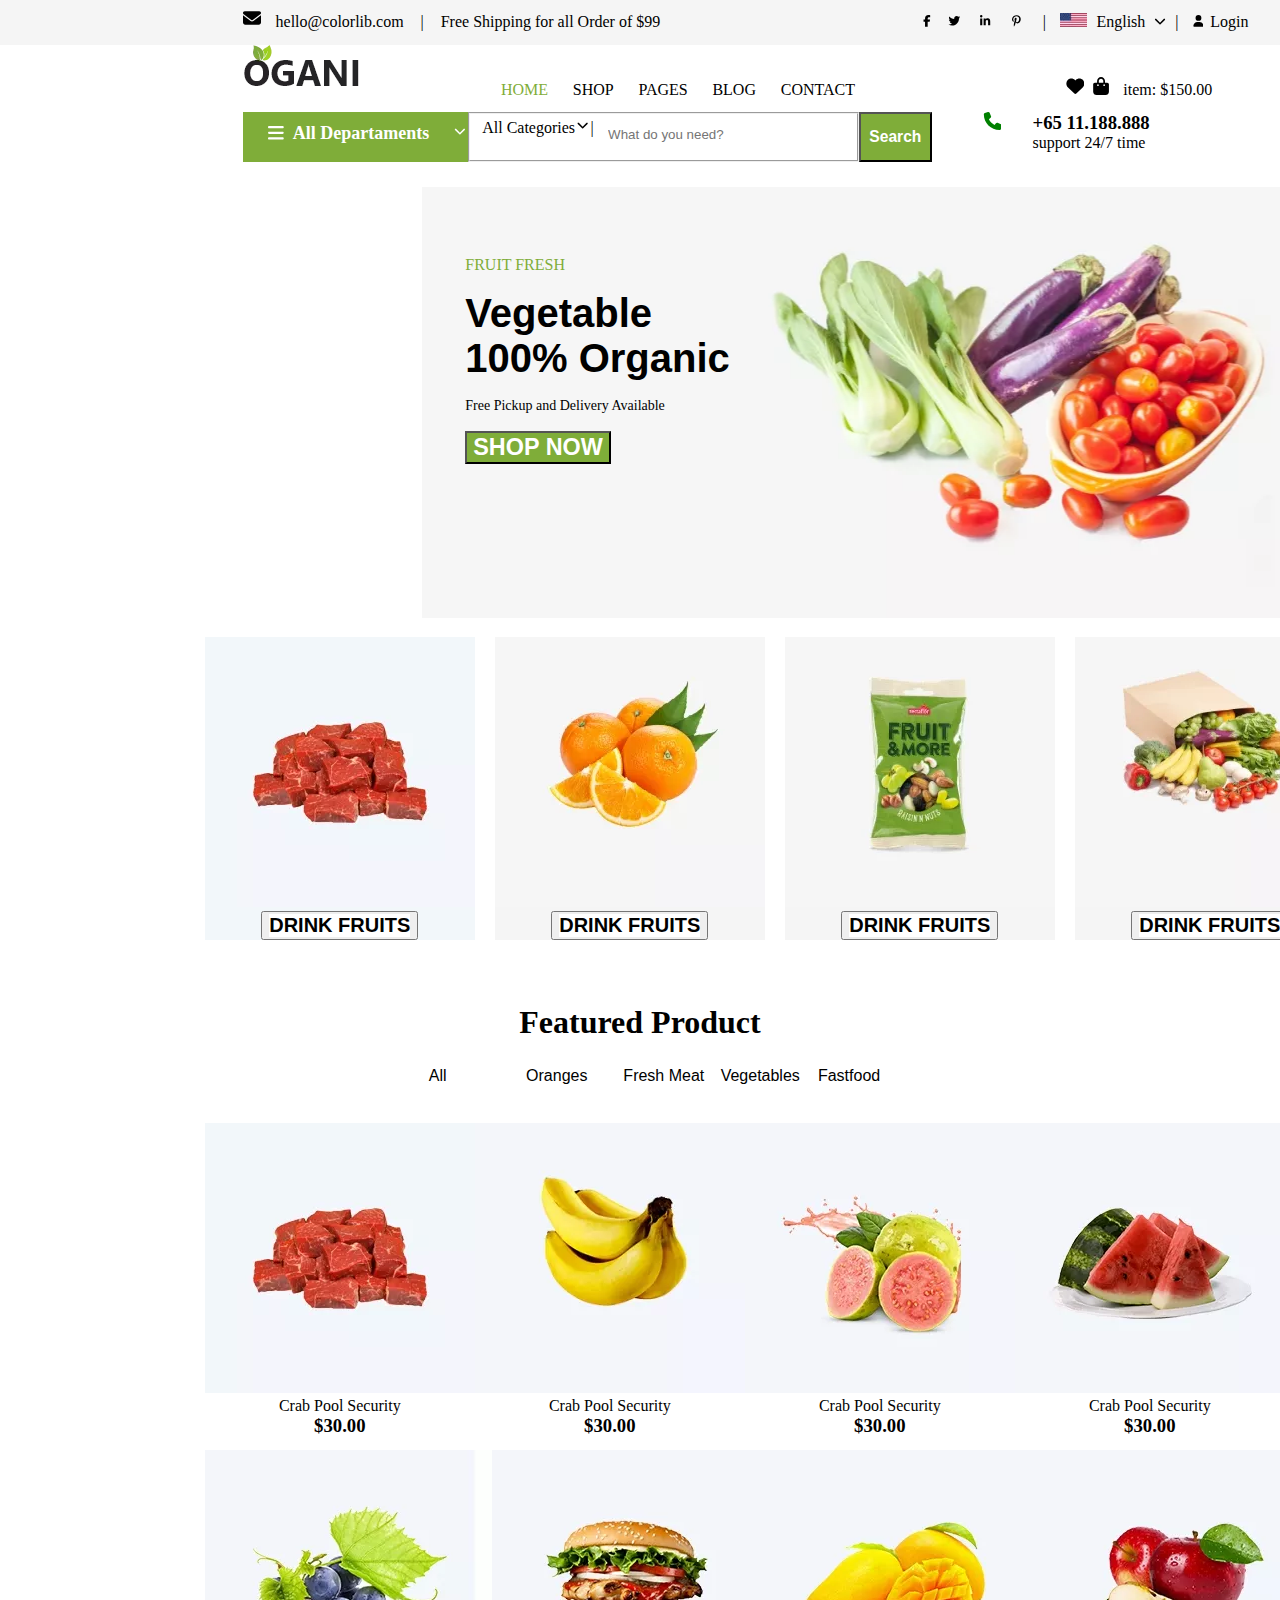
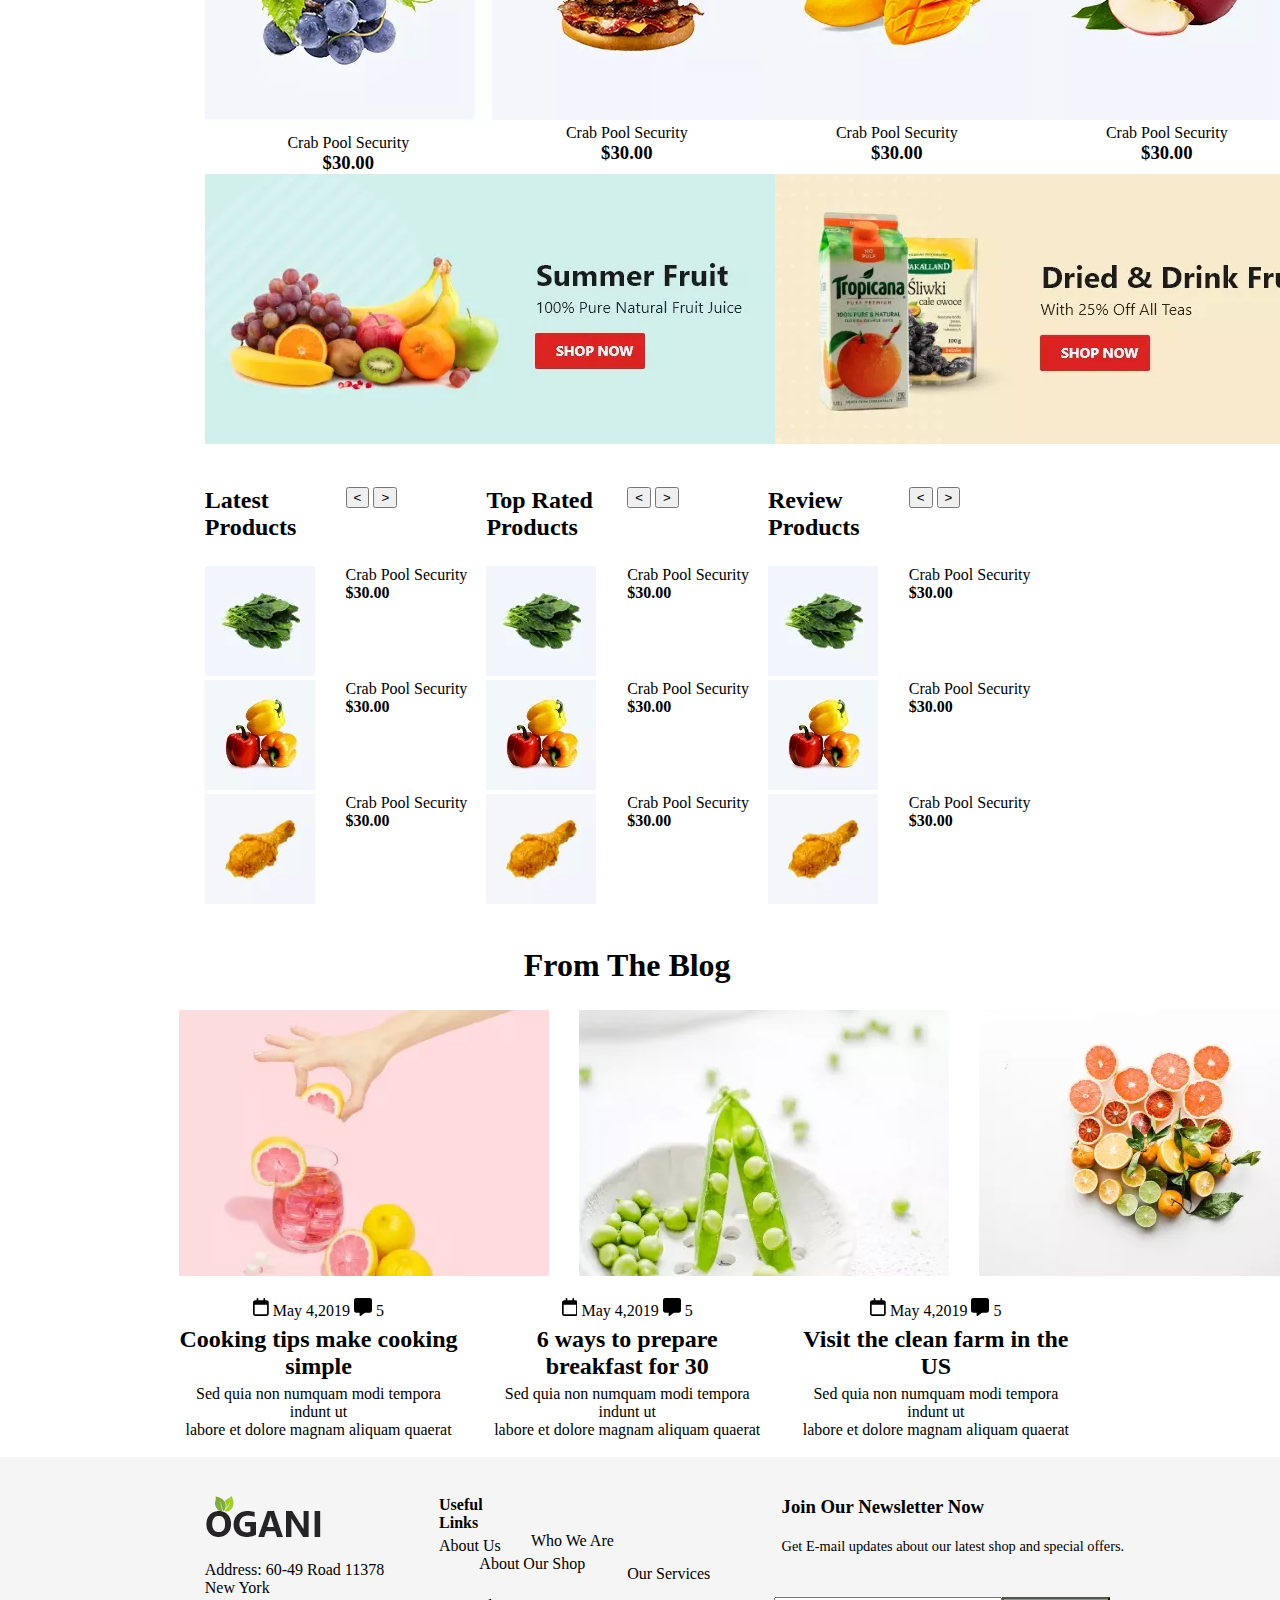
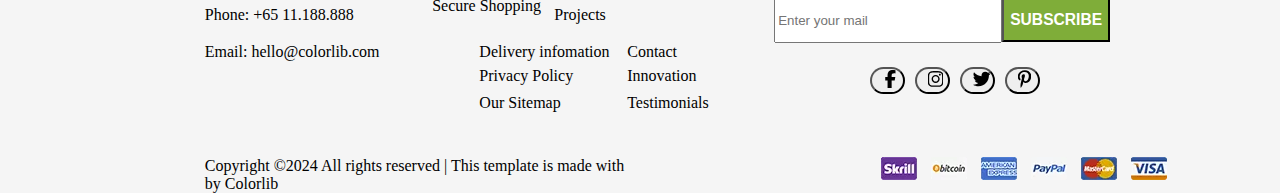
<file: index.html>
<!DOCTYPE html>
<html lang="en">
<head>
    <meta charset="UTF-8">
    <meta name="viewport" content="width=device-width, initial-scale=1.0">
    <title>Document</title>
    <link rel="stylesheet" href="style.css">
</head>
<body>
    <header>
      <div id="tudo">
        <svg id="email" xmlns="http://www.w3.org/2000/svg" viewBox="0 0 512 512"><!--!Font Awesome Free 6.5.2 by @fontawesome - https://fontawesome.com License - https://fontawesome.com/license/free Copyright 2024 Fonticons, Inc.--><path d="M48 64C21.5 64 0 85.5 0 112c0 15.1 7.1 29.3 19.2 38.4L236.8 313.6c11.4 8.5 27 8.5 38.4 0L492.8 150.4c12.1-9.1 19.2-23.3 19.2-38.4c0-26.5-21.5-48-48-48H48zM0 176V384c0 35.3 28.7 64 64 64H448c35.3 0 64-28.7 64-64V176L294.4 339.2c-22.8 17.1-54 17.1-76.8 0L0 176z"/></svg>  
   <span id="paddingleft">hello@colorlib.com</span> 
   <span>|</span> 
<span id="esquerda"> Free Shipping for all Order of $99</span>
<svg  id="facebook" xmlns="http://www.w3.org/2000/svg" viewBox="0 0 320 512"><!--!Font Awesome Free 6.5.2 by @fontawesome - https://fontawesome.com License - https://fontawesome.com/license/free Copyright 2024 Fonticons, Inc.--><path d="M80 299.3V512H196V299.3h86.5l18-97.8H196V166.9c0-51.7 20.3-71.5 72.7-71.5c16.3 0 29.4 .4 37 1.2V7.9C291.4 4 256.4 0 236.2 0C129.3 0 80 50.5 80 159.4v42.1H14v97.8H80z"/></svg>
<svg id="twitter" xmlns="http://www.w3.org/2000/svg" viewBox="0 0 512 512"><!--!Font Awesome Free 6.5.2 by @fontawesome - https://fontawesome.com License - https://fontawesome.com/license/free Copyright 2024 Fonticons, Inc.--><path d="M459.4 151.7c.3 4.5 .3 9.1 .3 13.6 0 138.7-105.6 298.6-298.6 298.6-59.5 0-114.7-17.2-161.1-47.1 8.4 1 16.6 1.3 25.3 1.3 49.1 0 94.2-16.6 130.3-44.8-46.1-1-84.8-31.2-98.1-72.8 6.5 1 13 1.6 19.8 1.6 9.4 0 18.8-1.3 27.6-3.6-48.1-9.7-84.1-52-84.1-103v-1.3c14 7.8 30.2 12.7 47.4 13.3-28.3-18.8-46.8-51-46.8-87.4 0-19.5 5.2-37.4 14.3-53 51.7 63.7 129.3 105.3 216.4 109.8-1.6-7.8-2.6-15.9-2.6-24 0-57.8 46.8-104.9 104.9-104.9 30.2 0 57.5 12.7 76.7 33.1 23.7-4.5 46.5-13.3 66.6-25.3-7.8 24.4-24.4 44.8-46.1 57.8 21.1-2.3 41.6-8.1 60.4-16.2-14.3 20.8-32.2 39.3-52.6 54.3z"/></svg>
<svg id="in" xmlns="http://www.w3.org/2000/svg" viewBox="0 0 448 512"><!--!Font Awesome Free 6.5.2 by @fontawesome - https://fontawesome.com License - https://fontawesome.com/license/free Copyright 2024 Fonticons, Inc.--><path d="M100.3 448H7.4V148.9h92.9zM53.8 108.1C24.1 108.1 0 83.5 0 53.8a53.8 53.8 0 0 1 107.6 0c0 29.7-24.1 54.3-53.8 54.3zM447.9 448h-92.7V302.4c0-34.7-.7-79.2-48.3-79.2-48.3 0-55.7 37.7-55.7 76.7V448h-92.8V148.9h89.1v40.8h1.3c12.4-23.5 42.7-48.3 87.9-48.3 94 0 111.3 61.9 111.3 142.3V448z"/></svg>
<svg id="pinterest" xmlns="http://www.w3.org/2000/svg" viewBox="0 0 384 512"><!--!Font Awesome Free 6.5.2 by @fontawesome - https://fontawesome.com License - https://fontawesome.com/license/free Copyright 2024 Fonticons, Inc.--><path d="M204 6.5C101.4 6.5 0 74.9 0 185.6 0 256 39.6 296 63.6 296c9.9 0 15.6-27.6 15.6-35.4 0-9.3-23.7-29.1-23.7-67.8 0-80.4 61.2-137.4 140.4-137.4 68.1 0 118.5 38.7 118.5 109.8 0 53.1-21.3 152.7-90.3 152.7-24.9 0-46.2-18-46.2-43.8 0-37.8 26.4-74.4 26.4-113.4 0-66.2-93.9-54.2-93.9 25.8 0 16.8 2.1 35.4 9.6 50.7-13.8 59.4-42 147.9-42 209.1 0 18.9 2.7 37.5 4.5 56.4 3.4 3.8 1.7 3.4 6.9 1.5 50.4-69 48.6-82.5 71.4-172.8 12.3 23.4 44.1 36 69.3 36 106.2 0 153.9-103.5 153.9-196.8C384 71.3 298.2 6.5 204 6.5z"/></svg>

<span id="lula">|</span> 
<img src="download (8).webp" alt="">
<span id="lulu">English</span>
<span><svg id="twittert" xmlns="http://www.w3.org/2000/svg" viewBox="0 0 512 512"><!--!Font Awesome Free 6.5.2 by @fontawesome - https://fontawesome.com License - https://fontawesome.com/license/free Copyright 2024 Fonticons, Inc.--><path d="M233.4 406.6c12.5 12.5 32.8 12.5 45.3 0l192-192c12.5-12.5 12.5-32.8 0-45.3s-32.8-12.5-45.3 0L256 338.7 86.6 169.4c-12.5-12.5-32.8-12.5-45.3 0s-12.5 32.8 0 45.3l192 192z"/></svg></span>
<span>|</span> 
<svg id="login" xmlns="http://www.w3.org/2000/svg" viewBox="0 0 448 512"><!--!Font Awesome Free 6.5.2 by @fontawesome - https://fontawesome.com License - https://fontawesome.com/license/free Copyright 2024 Fonticons, Inc.--><path d="M224 256A128 128 0 1 0 224 0a128 128 0 1 0 0 256zm-45.7 48C79.8 304 0 383.8 0 482.3C0 498.7 13.3 512 29.7 512H418.3c16.4 0 29.7-13.3 29.7-29.7C448 383.8 368.2 304 269.7 304H178.3z"/></svg>
<span id="plogin">Login</span>
</div>
<div id="tude">
 <img src="download (9).webp" alt=""> 
 <a id="home" href="index.html">HOME</a>  
 <a id="shop" href="indexx.html">SHOP</a>
 <span id="jcentro">
    <a href="" id="shopb">PAGES 
<ul id="pages">
    <li>Shop Details</li>
    <li>Shoping Cart</li>
    <li>Check Out</li>
    <li>Blog Details</li>
</ul>
</a>
</span>
 <a id="shop" href="index3.html">BLOG</a>
 <a id="contt" href="index4.html">CONTACT</a>
 <svg id="coracao" xmlns="http://www.w3.org/2000/svg" viewBox="0 0 512 512"><!--!Font Awesome Free 6.5.2 by @fontawesome - https://fontawesome.com License - https://fontawesome.com/license/free Copyright 2024 Fonticons, Inc.--><path d="M47.6 300.4L228.3 469.1c7.5 7 17.4 10.9 27.7 10.9s20.2-3.9 27.7-10.9L464.4 300.4c30.4-28.3 47.6-68 47.6-109.5v-5.8c0-69.9-50.5-129.5-119.4-141C347 36.5 300.6 51.4 268 84L256 96 244 84c-32.6-32.6-79-47.5-124.6-39.9C50.5 55.6 0 115.2 0 185.1v5.8c0 41.5 17.2 81.2 47.6 109.5z"/></svg>
 <svg id="twitterg" xmlns="http://www.w3.org/2000/svg" viewBox="0 0 448 512"><!--!Font Awesome Free 6.5.2 by @fontawesome - https://fontawesome.com License - https://fontawesome.com/license/free Copyright 2024 Fonticons, Inc.--><path d="M160 112c0-35.3 28.7-64 64-64s64 28.7 64 64v48H160V112zm-48 48H48c-26.5 0-48 21.5-48 48V416c0 53 43 96 96 96H352c53 0 96-43 96-96V208c0-26.5-21.5-48-48-48H336V112C336 50.1 285.9 0 224 0S112 50.1 112 112v48zm24 48a24 24 0 1 1 0 48 24 24 0 1 1 0-48zm152 24a24 24 0 1 1 48 0 24 24 0 1 1 -48 0z"/></svg>
 <span>item:  </span> 
 
 <span>$150.00</span>
</div>

<div id="todo">
    <div id="botaoverde">
        <div id="pp"><svg id="barras" xmlns="http://www.w3.org/2000/svg" viewBox="0 0 448 512"><!--!Font Awesome Free 6.5.2 by @fontawesome - https://fontawesome.com/ License - https://fontawesome.com/license/free Copyright 2024 Fonticons, Inc.--><path d="M0 96C0 78.3 14.3 64 32 64H416c17.7 0 32 14.3 32 32s-14.3 32-32 32H32C14.3 128 0 113.7 0 96zM0 256c0-17.7 14.3-32 32-32H416c17.7 0 32 14.3 32 32s-14.3 32-32 32H32c-17.7 0-32-14.3-32-32zM448 416c0 17.7-14.3 32-32 32H32c-17.7 0-32-14.3-32-32s14.3-32 32-32H416c17.7 0 32 14.3 32 32z"/></svg></div>
<input type="checkbox" name="" id="checke">  </input> 
<label for="a" id="allb">All Departaments</label>
 <ul id="listabotao">
    <li>Fresh Meat</li>
    <li>Vegetables</li>
    <li>Fruits & Nuts Gifts</li>
    <li>Fresh Berries</li>
    <li>Ocean Foods</li>
    <li>Butter & Eggs</li>
    <li>Fastfood</li>
    <li>Fresh Onion</li>
    <li>Papayaya & Crisps</li>
    <li>Oatmeal</li>
    <li>Fresh Bananas</li>
            </ul>
            <div id="pp"><svg id="twittert2" xmlns="http://www.w3.org/2000/svg" viewBox="0 0 512 512"><!--!Font Awesome Free 6.5.2 by @fontawesome - https://fontawesome.com/ License - https://fontawesome.com/license/free Copyright 2024 Fonticons, Inc.--><path d="M233.4 406.6c12.5 12.5 32.8 12.5 45.3 0l192-192c12.5-12.5 12.5-32.8 0-45.3s-32.8-12.5-45.3 0L256 338.7 86.6 169.4c-12.5-12.5-32.8-12.5-45.3 0s-12.5 32.8 0 45.3l192 192z"/></svg></span></div>
    </div>
    <fieldset id="fiel">  
        <span id="">All Categories</span>
        <svg id="twittert3" xmlns="http://www.w3.org/2000/svg" viewBox="0 0 512 512"><!--!Font Awesome Free 6.5.2 by @fontawesome - https://fontawesome.com License - https://fontawesome.com/license/free Copyright 2024 Fonticons, Inc.--><path d="M233.4 406.6c12.5 12.5 32.8 12.5 45.3 0l192-192c12.5-12.5 12.5-32.8 0-45.3s-32.8-12.5-45.3 0L256 338.7 86.6 169.4c-12.5-12.5-32.8-12.5-45.3 0s-12.5 32.8 0 45.3l192 192z"/></svg>
        <span>|</span>
        <input type="text" id="todoss" placeholder="What do you need?"> </input>
       </fieldset>
        <button id="Search">
          <h3>  Search</h3>
        </button>
        
        <svg id="tel" xmlns="http://www.w3.org/2000/svg" viewBox="0 0 512 512"><!--!Font Awesome Free 6.5.2 by @fontawesome - https://fontawesome.com License - https://fontawesome.com/license/free Copyright 2024 Fonticons, Inc.--><path d="M164.9 24.6c-7.7-18.6-28-28.5-47.4-23.2l-88 24C12.1 30.2 0 46 0 64C0 311.4 200.6 512 448 512c18 0 33.8-12.1 38.6-29.5l24-88c5.3-19.4-4.6-39.7-23.2-47.4l-96-40c-16.3-6.8-35.2-2.1-46.3 11.6L304.7 368C234.3 334.7 177.3 277.7 144 207.3L193.3 167c13.7-11.2 18.4-30 11.6-46.3l-40-96z"/></svg>     
            <span id="b2">
                <span><h3>+65 11.188.888</h3></span>
                <span>support 24/7 time</span>
            </span>
</div>
    </header>
    <main>

        <div id="espaçolateral">
       
            <div id="om">
            <p id="frutaverde">FRUIT FRESH</p>
            <h1 id="Vegetable">Vegetable</h1>
            <h1 id="Vegetabli">100% Organic</h1>
            <p id="free">Free Pickup and Delivery Available</p>
           <div id="btnshop"> <button id="shopi"><h3>SHOP NOW</h3></button></div>
        </div>
    </div>

<div id="quatroimagens">
<div id="vermelhos">
    <img src="download (10).webp" alt="">
  <button> <h2 id="cinzaa">DRINK FRUITS</h2></button>
</div>
<div id="vermelho">
    <img src="download (20).webp" alt="">
    <button> <h2 id="cinzaa">DRINK FRUITS</h2></button>
</div>

    <div id="vermelho">
        <img src="download (21).webp" alt="">
        <button> <h2 id="cinzaa">DRINK FRUITS</h2></button>
    </div>
    <div id="vermelho">
        <img src="download (22).webp" alt="">
        <button> <h2 id="cinzaa">DRINK FRUITS</h2></button>
    </div>
</div>
<div id="ffe"> <h1>Featured Product</h1></div>
<div id="quatrotextos">
   
        <div id="ol">
        <div id="texto1">All  </div>
        <div id="texto2">Oranges</div>
        <div id="texto3">Fresh Meat</div>
        <div id="texto4">Vegetables</div>
        <div id="texto5"> Fastfood</div>
   
    </div>
</div>
<div>
    <div id="cd">
       <div id="cdicones"> 
    <img src="download (10).webp" alt=""> 
    <div id="icons">
        <button id="botaopeq"><svg id="diminui" xmlns="http://www.w3.org/2000/svg" viewBox="0 0 512 512"><!--!Font Awesome Free 6.5.2 by @fontawesome - https://fontawesome.com License - https://fontawesome.com/license/free Copyright 2024 Fonticons, Inc.--><path d="M47.6 300.4L228.3 469.1c7.5 7 17.4 10.9 27.7 10.9s20.2-3.9 27.7-10.9L464.4 300.4c30.4-28.3 47.6-68 47.6-109.5v-5.8c0-69.9-50.5-129.5-119.4-141C347 36.5 300.6 51.4 268 84L256 96 244 84c-32.6-32.6-79-47.5-124.6-39.9C50.5 55.6 0 115.2 0 185.1v5.8c0 41.5 17.2 81.2 47.6 109.5z"/></svg></button>
    <button id="botaopeq"><svg id="diminui" xmlns="http://www.w3.org/2000/svg" viewBox="0 0 576 512"><!--!Font Awesome Free 6.5.2 by @fontawesome - https://fontawesome.com License - https://fontawesome.com/license/free Copyright 2024 Fonticons, Inc.--><path d="M0 24C0 10.7 10.7 0 24 0H69.5c22 0 41.5 12.8 50.6 32h411c26.3 0 45.5 25 38.6 50.4l-41 152.3c-8.5 31.4-37 53.3-69.5 53.3H170.7l5.4 28.5c2.2 11.3 12.1 19.5 23.6 19.5H488c13.3 0 24 10.7 24 24s-10.7 24-24 24H199.7c-34.6 0-64.3-24.6-70.7-58.5L77.4 54.5c-.7-3.8-4-6.5-7.9-6.5H24C10.7 48 0 37.3 0 24zM128 464a48 48 0 1 1 96 0 48 48 0 1 1 -96 0zm336-48a48 48 0 1 1 0 96 48 48 0 1 1 0-96z"/></svg></button>
    <button id="botaopeq"><svg id="diminui" xmlns="http://www.w3.org/2000/svg" viewBox="0 0 512 512"><!--!Font Awesome Free 6.5.2 by @fontawesome - https://fontawesome.com License - https://fontawesome.com/license/free Copyright 2024 Fonticons, Inc.--><path d="M0 224c0 17.7 14.3 32 32 32s32-14.3 32-32c0-53 43-96 96-96H320v32c0 12.9 7.8 24.6 19.8 29.6s25.7 2.2 34.9-6.9l64-64c12.5-12.5 12.5-32.8 0-45.3l-64-64c-9.2-9.2-22.9-11.9-34.9-6.9S320 19.1 320 32V64H160C71.6 64 0 135.6 0 224zm512 64c0-17.7-14.3-32-32-32s-32 14.3-32 32c0 53-43 96-96 96H192V352c0-12.9-7.8-24.6-19.8-29.6s-25.7-2.2-34.9 6.9l-64 64c-12.5 12.5-12.5 32.8 0 45.3l64 64c9.2 9.2 22.9 11.9 34.9 6.9s19.8-16.6 19.8-29.6V448H352c88.4 0 160-71.6 160-160z"/></svg></button>
    </div>
    <span id="ter">
        <p>Crab Pool Security</p>
        <h3>  $30.00</h3>
</span>
    </div>
       <div id="cdicones"> 
        <img src="download (11).webp" alt="">
        <div id="icons">
            <button id="botaopeq"><svg id="diminui" xmlns="http://www.w3.org/2000/svg" viewBox="0 0 512 512"><!--!Font Awesome Free 6.5.2 by @fontawesome - https://fontawesome.com License - https://fontawesome.com/license/free Copyright 2024 Fonticons, Inc.--><path d="M47.6 300.4L228.3 469.1c7.5 7 17.4 10.9 27.7 10.9s20.2-3.9 27.7-10.9L464.4 300.4c30.4-28.3 47.6-68 47.6-109.5v-5.8c0-69.9-50.5-129.5-119.4-141C347 36.5 300.6 51.4 268 84L256 96 244 84c-32.6-32.6-79-47.5-124.6-39.9C50.5 55.6 0 115.2 0 185.1v5.8c0 41.5 17.2 81.2 47.6 109.5z"/></svg></button>
        <button id="botaopeq"><svg id="diminui" xmlns="http://www.w3.org/2000/svg" viewBox="0 0 576 512"><!--!Font Awesome Free 6.5.2 by @fontawesome - https://fontawesome.com License - https://fontawesome.com/license/free Copyright 2024 Fonticons, Inc.--><path d="M0 24C0 10.7 10.7 0 24 0H69.5c22 0 41.5 12.8 50.6 32h411c26.3 0 45.5 25 38.6 50.4l-41 152.3c-8.5 31.4-37 53.3-69.5 53.3H170.7l5.4 28.5c2.2 11.3 12.1 19.5 23.6 19.5H488c13.3 0 24 10.7 24 24s-10.7 24-24 24H199.7c-34.6 0-64.3-24.6-70.7-58.5L77.4 54.5c-.7-3.8-4-6.5-7.9-6.5H24C10.7 48 0 37.3 0 24zM128 464a48 48 0 1 1 96 0 48 48 0 1 1 -96 0zm336-48a48 48 0 1 1 0 96 48 48 0 1 1 0-96z"/></svg></button>
        <button id="botaopeq"><svg id="diminui" xmlns="http://www.w3.org/2000/svg" viewBox="0 0 512 512"><!--!Font Awesome Free 6.5.2 by @fontawesome - https://fontawesome.com License - https://fontawesome.com/license/free Copyright 2024 Fonticons, Inc.--><path d="M0 224c0 17.7 14.3 32 32 32s32-14.3 32-32c0-53 43-96 96-96H320v32c0 12.9 7.8 24.6 19.8 29.6s25.7 2.2 34.9-6.9l64-64c12.5-12.5 12.5-32.8 0-45.3l-64-64c-9.2-9.2-22.9-11.9-34.9-6.9S320 19.1 320 32V64H160C71.6 64 0 135.6 0 224zm512 64c0-17.7-14.3-32-32-32s-32 14.3-32 32c0 53-43 96-96 96H192V352c0-12.9-7.8-24.6-19.8-29.6s-25.7-2.2-34.9 6.9l-64 64c-12.5 12.5-12.5 32.8 0 45.3l64 64c9.2 9.2 22.9 11.9 34.9 6.9s19.8-16.6 19.8-29.6V448H352c88.4 0 160-71.6 160-160z"/></svg></button>
        </div>
        <span id="ter">
            <p>Crab Pool Security</p>
            <h3>  $30.00</h3>
    </span>
    </div>
       <div id="cdicones"> 
        <div id="icons">
            <button id="botaopeq"><svg id="diminui" xmlns="http://www.w3.org/2000/svg" viewBox="0 0 512 512"><!--!Font Awesome Free 6.5.2 by @fontawesome - https://fontawesome.com License - https://fontawesome.com/license/free Copyright 2024 Fonticons, Inc.--><path d="M47.6 300.4L228.3 469.1c7.5 7 17.4 10.9 27.7 10.9s20.2-3.9 27.7-10.9L464.4 300.4c30.4-28.3 47.6-68 47.6-109.5v-5.8c0-69.9-50.5-129.5-119.4-141C347 36.5 300.6 51.4 268 84L256 96 244 84c-32.6-32.6-79-47.5-124.6-39.9C50.5 55.6 0 115.2 0 185.1v5.8c0 41.5 17.2 81.2 47.6 109.5z"/></svg></button>
        <button id="botaopeq"><svg id="diminui" xmlns="http://www.w3.org/2000/svg" viewBox="0 0 576 512"><!--!Font Awesome Free 6.5.2 by @fontawesome - https://fontawesome.com License - https://fontawesome.com/license/free Copyright 2024 Fonticons, Inc.--><path d="M0 24C0 10.7 10.7 0 24 0H69.5c22 0 41.5 12.8 50.6 32h411c26.3 0 45.5 25 38.6 50.4l-41 152.3c-8.5 31.4-37 53.3-69.5 53.3H170.7l5.4 28.5c2.2 11.3 12.1 19.5 23.6 19.5H488c13.3 0 24 10.7 24 24s-10.7 24-24 24H199.7c-34.6 0-64.3-24.6-70.7-58.5L77.4 54.5c-.7-3.8-4-6.5-7.9-6.5H24C10.7 48 0 37.3 0 24zM128 464a48 48 0 1 1 96 0 48 48 0 1 1 -96 0zm336-48a48 48 0 1 1 0 96 48 48 0 1 1 0-96z"/></svg></button>
        <button id="botaopeq"><svg id="diminui" xmlns="http://www.w3.org/2000/svg" viewBox="0 0 512 512"><!--!Font Awesome Free 6.5.2 by @fontawesome - https://fontawesome.com License - https://fontawesome.com/license/free Copyright 2024 Fonticons, Inc.--><path d="M0 224c0 17.7 14.3 32 32 32s32-14.3 32-32c0-53 43-96 96-96H320v32c0 12.9 7.8 24.6 19.8 29.6s25.7 2.2 34.9-6.9l64-64c12.5-12.5 12.5-32.8 0-45.3l-64-64c-9.2-9.2-22.9-11.9-34.9-6.9S320 19.1 320 32V64H160C71.6 64 0 135.6 0 224zm512 64c0-17.7-14.3-32-32-32s-32 14.3-32 32c0 53-43 96-96 96H192V352c0-12.9-7.8-24.6-19.8-29.6s-25.7-2.2-34.9 6.9l-64 64c-12.5 12.5-12.5 32.8 0 45.3l64 64c9.2 9.2 22.9 11.9 34.9 6.9s19.8-16.6 19.8-29.6V448H352c88.4 0 160-71.6 160-160z"/></svg></button>
        </div>
        <img src="download (12).webp" alt="">
        <span id="ter">
            <p>Crab Pool Security</p>
            <h3>  $30.00</h3>
    </span>
    </div>
       <div id="cdicones"> 
        
        <img src="download (13).webp" alt="">
        <div id="icons">
            <button id="botaopeq"><svg id="diminui" xmlns="http://www.w3.org/2000/svg" viewBox="0 0 512 512"><!--!Font Awesome Free 6.5.2 by @fontawesome - https://fontawesome.com License - https://fontawesome.com/license/free Copyright 2024 Fonticons, Inc.--><path d="M47.6 300.4L228.3 469.1c7.5 7 17.4 10.9 27.7 10.9s20.2-3.9 27.7-10.9L464.4 300.4c30.4-28.3 47.6-68 47.6-109.5v-5.8c0-69.9-50.5-129.5-119.4-141C347 36.5 300.6 51.4 268 84L256 96 244 84c-32.6-32.6-79-47.5-124.6-39.9C50.5 55.6 0 115.2 0 185.1v5.8c0 41.5 17.2 81.2 47.6 109.5z"/></svg></button>
        <button id="botaopeq"><svg id="diminui" xmlns="http://www.w3.org/2000/svg" viewBox="0 0 576 512"><!--!Font Awesome Free 6.5.2 by @fontawesome - https://fontawesome.com License - https://fontawesome.com/license/free Copyright 2024 Fonticons, Inc.--><path d="M0 24C0 10.7 10.7 0 24 0H69.5c22 0 41.5 12.8 50.6 32h411c26.3 0 45.5 25 38.6 50.4l-41 152.3c-8.5 31.4-37 53.3-69.5 53.3H170.7l5.4 28.5c2.2 11.3 12.1 19.5 23.6 19.5H488c13.3 0 24 10.7 24 24s-10.7 24-24 24H199.7c-34.6 0-64.3-24.6-70.7-58.5L77.4 54.5c-.7-3.8-4-6.5-7.9-6.5H24C10.7 48 0 37.3 0 24zM128 464a48 48 0 1 1 96 0 48 48 0 1 1 -96 0zm336-48a48 48 0 1 1 0 96 48 48 0 1 1 0-96z"/></svg></button>
        <button id="botaopeq"><svg id="diminui" xmlns="http://www.w3.org/2000/svg" viewBox="0 0 512 512"><!--!Font Awesome Free 6.5.2 by @fontawesome - https://fontawesome.com License - https://fontawesome.com/license/free Copyright 2024 Fonticons, Inc.--><path d="M0 224c0 17.7 14.3 32 32 32s32-14.3 32-32c0-53 43-96 96-96H320v32c0 12.9 7.8 24.6 19.8 29.6s25.7 2.2 34.9-6.9l64-64c12.5-12.5 12.5-32.8 0-45.3l-64-64c-9.2-9.2-22.9-11.9-34.9-6.9S320 19.1 320 32V64H160C71.6 64 0 135.6 0 224zm512 64c0-17.7-14.3-32-32-32s-32 14.3-32 32c0 53-43 96-96 96H192V352c0-12.9-7.8-24.6-19.8-29.6s-25.7-2.2-34.9 6.9l-64 64c-12.5 12.5-12.5 32.8 0 45.3l64 64c9.2 9.2 22.9 11.9 34.9 6.9s19.8-16.6 19.8-29.6V448H352c88.4 0 160-71.6 160-160z"/></svg></button>
        </div>
        <span id="ter">
            <p>Crab Pool Security</p>
            <h3>  $30.00</h3>
    </span>
    </div>
    </div>
    <div id="cd">
        <div id="cdicones"> 
     <img src="download (26).webp" alt=""> 
     <div id="icons">
        <button id="botaopeq"><svg id="diminui" xmlns="http://www.w3.org/2000/svg" viewBox="0 0 512 512"><!--!Font Awesome Free 6.5.2 by @fontawesome - https://fontawesome.com License - https://fontawesome.com/license/free Copyright 2024 Fonticons, Inc.--><path d="M47.6 300.4L228.3 469.1c7.5 7 17.4 10.9 27.7 10.9s20.2-3.9 27.7-10.9L464.4 300.4c30.4-28.3 47.6-68 47.6-109.5v-5.8c0-69.9-50.5-129.5-119.4-141C347 36.5 300.6 51.4 268 84L256 96 244 84c-32.6-32.6-79-47.5-124.6-39.9C50.5 55.6 0 115.2 0 185.1v5.8c0 41.5 17.2 81.2 47.6 109.5z"/></svg></button>
    <button id="botaopeq"><svg id="diminui" xmlns="http://www.w3.org/2000/svg" viewBox="0 0 576 512"><!--!Font Awesome Free 6.5.2 by @fontawesome - https://fontawesome.com License - https://fontawesome.com/license/free Copyright 2024 Fonticons, Inc.--><path d="M0 24C0 10.7 10.7 0 24 0H69.5c22 0 41.5 12.8 50.6 32h411c26.3 0 45.5 25 38.6 50.4l-41 152.3c-8.5 31.4-37 53.3-69.5 53.3H170.7l5.4 28.5c2.2 11.3 12.1 19.5 23.6 19.5H488c13.3 0 24 10.7 24 24s-10.7 24-24 24H199.7c-34.6 0-64.3-24.6-70.7-58.5L77.4 54.5c-.7-3.8-4-6.5-7.9-6.5H24C10.7 48 0 37.3 0 24zM128 464a48 48 0 1 1 96 0 48 48 0 1 1 -96 0zm336-48a48 48 0 1 1 0 96 48 48 0 1 1 0-96z"/></svg></button>
    <button id="botaopeq"><svg id="diminui" xmlns="http://www.w3.org/2000/svg" viewBox="0 0 512 512"><!--!Font Awesome Free 6.5.2 by @fontawesome - https://fontawesome.com License - https://fontawesome.com/license/free Copyright 2024 Fonticons, Inc.--><path d="M0 224c0 17.7 14.3 32 32 32s32-14.3 32-32c0-53 43-96 96-96H320v32c0 12.9 7.8 24.6 19.8 29.6s25.7 2.2 34.9-6.9l64-64c12.5-12.5 12.5-32.8 0-45.3l-64-64c-9.2-9.2-22.9-11.9-34.9-6.9S320 19.1 320 32V64H160C71.6 64 0 135.6 0 224zm512 64c0-17.7-14.3-32-32-32s-32 14.3-32 32c0 53-43 96-96 96H192V352c0-12.9-7.8-24.6-19.8-29.6s-25.7-2.2-34.9 6.9l-64 64c-12.5 12.5-12.5 32.8 0 45.3l64 64c9.2 9.2 22.9 11.9 34.9 6.9s19.8-16.6 19.8-29.6V448H352c88.4 0 160-71.6 160-160z"/></svg></button>
    </div>
     <span id="ter">
        <p>Crab Pool Security</p>
        <h3>  $30.00</h3>
</span>
     </div>
        <div id="cdicones"> 
            <img src="download (27).webp" alt="">
            <div id="icons">
                <button id="botaopeq"><svg id="diminui" xmlns="http://www.w3.org/2000/svg" viewBox="0 0 512 512"><!--!Font Awesome Free 6.5.2 by @fontawesome - https://fontawesome.com License - https://fontawesome.com/license/free Copyright 2024 Fonticons, Inc.--><path d="M47.6 300.4L228.3 469.1c7.5 7 17.4 10.9 27.7 10.9s20.2-3.9 27.7-10.9L464.4 300.4c30.4-28.3 47.6-68 47.6-109.5v-5.8c0-69.9-50.5-129.5-119.4-141C347 36.5 300.6 51.4 268 84L256 96 244 84c-32.6-32.6-79-47.5-124.6-39.9C50.5 55.6 0 115.2 0 185.1v5.8c0 41.5 17.2 81.2 47.6 109.5z"/></svg></button>
            <button id="botaopeq"><svg id="diminui" xmlns="http://www.w3.org/2000/svg" viewBox="0 0 576 512"><!--!Font Awesome Free 6.5.2 by @fontawesome - https://fontawesome.com License - https://fontawesome.com/license/free Copyright 2024 Fonticons, Inc.--><path d="M0 24C0 10.7 10.7 0 24 0H69.5c22 0 41.5 12.8 50.6 32h411c26.3 0 45.5 25 38.6 50.4l-41 152.3c-8.5 31.4-37 53.3-69.5 53.3H170.7l5.4 28.5c2.2 11.3 12.1 19.5 23.6 19.5H488c13.3 0 24 10.7 24 24s-10.7 24-24 24H199.7c-34.6 0-64.3-24.6-70.7-58.5L77.4 54.5c-.7-3.8-4-6.5-7.9-6.5H24C10.7 48 0 37.3 0 24zM128 464a48 48 0 1 1 96 0 48 48 0 1 1 -96 0zm336-48a48 48 0 1 1 0 96 48 48 0 1 1 0-96z"/></svg></button>
            <button id="botaopeq"><svg id="diminui" xmlns="http://www.w3.org/2000/svg" viewBox="0 0 512 512"><!--!Font Awesome Free 6.5.2 by @fontawesome - https://fontawesome.com License - https://fontawesome.com/license/free Copyright 2024 Fonticons, Inc.--><path d="M0 224c0 17.7 14.3 32 32 32s32-14.3 32-32c0-53 43-96 96-96H320v32c0 12.9 7.8 24.6 19.8 29.6s25.7 2.2 34.9-6.9l64-64c12.5-12.5 12.5-32.8 0-45.3l-64-64c-9.2-9.2-22.9-11.9-34.9-6.9S320 19.1 320 32V64H160C71.6 64 0 135.6 0 224zm512 64c0-17.7-14.3-32-32-32s-32 14.3-32 32c0 53-43 96-96 96H192V352c0-12.9-7.8-24.6-19.8-29.6s-25.7-2.2-34.9 6.9l-64 64c-12.5 12.5-12.5 32.8 0 45.3l64 64c9.2 9.2 22.9 11.9 34.9 6.9s19.8-16.6 19.8-29.6V448H352c88.4 0 160-71.6 160-160z"/></svg></button>
            </div>
            <span id="ter">
                <p>Crab Pool Security</p>
                <h3>  $30.00</h3>
        </span>
        </div>
        <div id="cdicones"> 
            <img src="download (28).webp" alt="">
            <div id="icons">
                <button id="botaopeq"><svg id="diminui" xmlns="http://www.w3.org/2000/svg" viewBox="0 0 512 512"><!--!Font Awesome Free 6.5.2 by @fontawesome - https://fontawesome.com License - https://fontawesome.com/license/free Copyright 2024 Fonticons, Inc.--><path d="M47.6 300.4L228.3 469.1c7.5 7 17.4 10.9 27.7 10.9s20.2-3.9 27.7-10.9L464.4 300.4c30.4-28.3 47.6-68 47.6-109.5v-5.8c0-69.9-50.5-129.5-119.4-141C347 36.5 300.6 51.4 268 84L256 96 244 84c-32.6-32.6-79-47.5-124.6-39.9C50.5 55.6 0 115.2 0 185.1v5.8c0 41.5 17.2 81.2 47.6 109.5z"/></svg></button>
            <button id="botaopeq"><svg id="diminui" xmlns="http://www.w3.org/2000/svg" viewBox="0 0 576 512"><!--!Font Awesome Free 6.5.2 by @fontawesome - https://fontawesome.com License - https://fontawesome.com/license/free Copyright 2024 Fonticons, Inc.--><path d="M0 24C0 10.7 10.7 0 24 0H69.5c22 0 41.5 12.8 50.6 32h411c26.3 0 45.5 25 38.6 50.4l-41 152.3c-8.5 31.4-37 53.3-69.5 53.3H170.7l5.4 28.5c2.2 11.3 12.1 19.5 23.6 19.5H488c13.3 0 24 10.7 24 24s-10.7 24-24 24H199.7c-34.6 0-64.3-24.6-70.7-58.5L77.4 54.5c-.7-3.8-4-6.5-7.9-6.5H24C10.7 48 0 37.3 0 24zM128 464a48 48 0 1 1 96 0 48 48 0 1 1 -96 0zm336-48a48 48 0 1 1 0 96 48 48 0 1 1 0-96z"/></svg></button>
            <button id="botaopeq"><svg id="diminui" xmlns="http://www.w3.org/2000/svg" viewBox="0 0 512 512"><!--!Font Awesome Free 6.5.2 by @fontawesome - https://fontawesome.com License - https://fontawesome.com/license/free Copyright 2024 Fonticons, Inc.--><path d="M0 224c0 17.7 14.3 32 32 32s32-14.3 32-32c0-53 43-96 96-96H320v32c0 12.9 7.8 24.6 19.8 29.6s25.7 2.2 34.9-6.9l64-64c12.5-12.5 12.5-32.8 0-45.3l-64-64c-9.2-9.2-22.9-11.9-34.9-6.9S320 19.1 320 32V64H160C71.6 64 0 135.6 0 224zm512 64c0-17.7-14.3-32-32-32s-32 14.3-32 32c0 53-43 96-96 96H192V352c0-12.9-7.8-24.6-19.8-29.6s-25.7-2.2-34.9 6.9l-64 64c-12.5 12.5-12.5 32.8 0 45.3l64 64c9.2 9.2 22.9 11.9 34.9 6.9s19.8-16.6 19.8-29.6V448H352c88.4 0 160-71.6 160-160z"/></svg></button>
            </div>
            <span id="ter">
                <p>Crab Pool Security</p>
                <h3>  $30.00</h3>
        </span>
        </div>
        <div id="cdicones"> 
            <img src="download (29).webp" alt="">
            <div id="icons">
                <button id="botaopeq"><svg id="diminui" xmlns="http://www.w3.org/2000/svg" viewBox="0 0 512 512"><!--!Font Awesome Free 6.5.2 by @fontawesome - https://fontawesome.com License - https://fontawesome.com/license/free Copyright 2024 Fonticons, Inc.--><path d="M47.6 300.4L228.3 469.1c7.5 7 17.4 10.9 27.7 10.9s20.2-3.9 27.7-10.9L464.4 300.4c30.4-28.3 47.6-68 47.6-109.5v-5.8c0-69.9-50.5-129.5-119.4-141C347 36.5 300.6 51.4 268 84L256 96 244 84c-32.6-32.6-79-47.5-124.6-39.9C50.5 55.6 0 115.2 0 185.1v5.8c0 41.5 17.2 81.2 47.6 109.5z"/></svg></button>
            <button id="botaopeq"><svg id="diminui" xmlns="http://www.w3.org/2000/svg" viewBox="0 0 576 512"><!--!Font Awesome Free 6.5.2 by @fontawesome - https://fontawesome.com License - https://fontawesome.com/license/free Copyright 2024 Fonticons, Inc.--><path d="M0 24C0 10.7 10.7 0 24 0H69.5c22 0 41.5 12.8 50.6 32h411c26.3 0 45.5 25 38.6 50.4l-41 152.3c-8.5 31.4-37 53.3-69.5 53.3H170.7l5.4 28.5c2.2 11.3 12.1 19.5 23.6 19.5H488c13.3 0 24 10.7 24 24s-10.7 24-24 24H199.7c-34.6 0-64.3-24.6-70.7-58.5L77.4 54.5c-.7-3.8-4-6.5-7.9-6.5H24C10.7 48 0 37.3 0 24zM128 464a48 48 0 1 1 96 0 48 48 0 1 1 -96 0zm336-48a48 48 0 1 1 0 96 48 48 0 1 1 0-96z"/></svg></button>
            <button id="botaopeq"><svg id="diminui" xmlns="http://www.w3.org/2000/svg" viewBox="0 0 512 512"><!--!Font Awesome Free 6.5.2 by @fontawesome - https://fontawesome.com License - https://fontawesome.com/license/free Copyright 2024 Fonticons, Inc.--><path d="M0 224c0 17.7 14.3 32 32 32s32-14.3 32-32c0-53 43-96 96-96H320v32c0 12.9 7.8 24.6 19.8 29.6s25.7 2.2 34.9-6.9l64-64c12.5-12.5 12.5-32.8 0-45.3l-64-64c-9.2-9.2-22.9-11.9-34.9-6.9S320 19.1 320 32V64H160C71.6 64 0 135.6 0 224zm512 64c0-17.7-14.3-32-32-32s-32 14.3-32 32c0 53-43 96-96 96H192V352c0-12.9-7.8-24.6-19.8-29.6s-25.7-2.2-34.9 6.9l-64 64c-12.5 12.5-12.5 32.8 0 45.3l64 64c9.2 9.2 22.9 11.9 34.9 6.9s19.8-16.6 19.8-29.6V448H352c88.4 0 160-71.6 160-160z"/></svg></button>
            </div>
            <span id="ter">
                <p>Crab Pool Security</p>
                <h3>  $30.00</h3>
        </span>
        </div>
     </div>
</div>
<div id="doisimagens">
<div> <img src="download (14).webp" alt=""></div>
<div><img src="download (15).webp" alt=""></div>
</div>
<div id="noveitens">
<div> <h2>Latest Products</h2></div>
<div> <button> < </button> <button> > </button></div>
<div> <h2>Top Rated Products</h2></div>
<div> <button> < </button> <button> > </button></div>
<div><h2>Review Products</h2></div>
<div> <button> < </button> <button> > </button></div>

</div>
<div id="check">
    <div> <img src="lp-1.jpg.webp" alt=""></div>
    <div> <p>Crab Pool Security</p>
    <h4>$30.00</h4>
</div>
    <div><img src="lp-1.jpg.webp" alt=""></div>
    <div> <p>Crab Pool Security</p>
        <h4>$30.00</h4>
    </div>
    <div> <img src="lp-1.jpg.webp" alt=""></div>
    <div> <p>Crab Pool Security</p>
        <h4>$30.00</h4>
    </div>
</div>
<div id="check">
    <div> <img src="lp-2.jpg.webp" alt=""></div>
    <div> <p>Crab Pool Security</p>
    <h4>$30.00</h4>
</div>
    <div><img src="lp-2.jpg.webp" alt=""></div>
    <div> <p>Crab Pool Security</p>
        <h4>$30.00</h4>
    </div>
    <div> <img src="lp-2.jpg.webp" alt=""></div>
    <div> <p>Crab Pool Security</p>
        <h4>$30.00</h4>
    </div>
</div>
<div id="check">
    <div> <img src="lp-3.jpg.webp" alt=""></div>
    <div> <p>Crab Pool Security</p>
    <h4>$30.00</h4>
</div>
    <div><img src="lp-3.jpg.webp" alt=""></div>
    <div> <p>Crab Pool Security</p>
        <h4>$30.00</h4>
    </div>
    <div> <img src="lp-3.jpg.webp" alt=""></div>
    <div> <p>Crab Pool Security</p>
        <h4>$30.00</h4>
    </div>
</div>
<div id="tresvegetais">
    <h1 id="pop">From The Blog</h1>
    <div id="pvege">
        <div><img src="download (16).webp" alt=""></div>
        <div><img src="download (17).webp" alt=""></div>
        <div><img src="download (18).webp" alt=""></div> 
    </div>
    <div id="pveges">
        <div id="centraliza">
            <svg id="calendario" xmlns="http://www.w3.org/2000/svg" viewBox="0 0 448 512"><!--!Font Awesome Free 6.5.2 by @fontawesome - https://fontawesome.com License - https://fontawesome.com/license/free Copyright 2024 Fonticons, Inc.--><path d="M152 24c0-13.3-10.7-24-24-24s-24 10.7-24 24V64H64C28.7 64 0 92.7 0 128v16 48V448c0 35.3 28.7 64 64 64H384c35.3 0 64-28.7 64-64V192 144 128c0-35.3-28.7-64-64-64H344V24c0-13.3-10.7-24-24-24s-24 10.7-24 24V64H152V24zM48 192H400V448c0 8.8-7.2 16-16 16H64c-8.8 0-16-7.2-16-16V192z"/></svg>
            <span > May 4,2019</span>
            <svg id="calendario" xmlns="http://www.w3.org/2000/svg" viewBox="0 0 512 512"><!--!Font Awesome Free 6.5.2 by @fontawesome - https://fontawesome.com License - https://fontawesome.com/license/free Copyright 2024 Fonticons, Inc.--><path d="M64 0C28.7 0 0 28.7 0 64V352c0 35.3 28.7 64 64 64h96v80c0 6.1 3.4 11.6 8.8 14.3s11.9 2.1 16.8-1.5L309.3 416H448c35.3 0 64-28.7 64-64V64c0-35.3-28.7-64-64-64H64z"/></svg>
            <span>5</span>
            <h2 id="emcima">Cooking tips make cooking simple</h2>
            <p>Sed quia non numquam modi tempora indunt ut <br> labore et dolore magnam aliquam quaerat</p>
        </div>
        <div id="centraliza">            <svg id="calendario" xmlns="http://www.w3.org/2000/svg" viewBox="0 0 448 512"><!--!Font Awesome Free 6.5.2 by @fontawesome - https://fontawesome.com License - https://fontawesome.com/license/free Copyright 2024 Fonticons, Inc.--><path d="M152 24c0-13.3-10.7-24-24-24s-24 10.7-24 24V64H64C28.7 64 0 92.7 0 128v16 48V448c0 35.3 28.7 64 64 64H384c35.3 0 64-28.7 64-64V192 144 128c0-35.3-28.7-64-64-64H344V24c0-13.3-10.7-24-24-24s-24 10.7-24 24V64H152V24zM48 192H400V448c0 8.8-7.2 16-16 16H64c-8.8 0-16-7.2-16-16V192z"/></svg>
            <span> May 4,2019</span>
            <svg id="calendario" xmlns="http://www.w3.org/2000/svg" viewBox="0 0 512 512"><!--!Font Awesome Free 6.5.2 by @fontawesome - https://fontawesome.com License - https://fontawesome.com/license/free Copyright 2024 Fonticons, Inc.--><path d="M64 0C28.7 0 0 28.7 0 64V352c0 35.3 28.7 64 64 64h96v80c0 6.1 3.4 11.6 8.8 14.3s11.9 2.1 16.8-1.5L309.3 416H448c35.3 0 64-28.7 64-64V64c0-35.3-28.7-64-64-64H64z"/></svg>
            <span>5</span>
            <h2 id="emcima">6 ways to prepare breakfast for 30</h2>
            <p>Sed quia non numquam modi tempora indunt ut <br> labore et dolore magnam aliquam quaerat</p>
        </div>

        <div id="centralizas">
            <svg id="calendario" xmlns="http://www.w3.org/2000/svg" viewBox="0 0 448 512"><!--!Font Awesome Free 6.5.2 by @fontawesome - https://fontawesome.com License - https://fontawesome.com/license/free Copyright 2024 Fonticons, Inc.--><path d="M152 24c0-13.3-10.7-24-24-24s-24 10.7-24 24V64H64C28.7 64 0 92.7 0 128v16 48V448c0 35.3 28.7 64 64 64H384c35.3 0 64-28.7 64-64V192 144 128c0-35.3-28.7-64-64-64H344V24c0-13.3-10.7-24-24-24s-24 10.7-24 24V64H152V24zM48 192H400V448c0 8.8-7.2 16-16 16H64c-8.8 0-16-7.2-16-16V192z"/></svg>
            <span> May 4,2019</span>
            <svg id="calendario" xmlns="http://www.w3.org/2000/svg" viewBox="0 0 512 512"><!--!Font Awesome Free 6.5.2 by @fontawesome - https://fontawesome.com License - https://fontawesome.com/license/free Copyright 2024 Fonticons, Inc.--><path d="M64 0C28.7 0 0 28.7 0 64V352c0 35.3 28.7 64 64 64h96v80c0 6.1 3.4 11.6 8.8 14.3s11.9 2.1 16.8-1.5L309.3 416H448c35.3 0 64-28.7 64-64V64c0-35.3-28.7-64-64-64H64z"/></svg>
            <span>5</span>
            <h2 id="emcima">Visit the clean farm in the US</h2>
            <p>Sed quia non numquam modi tempora indunt ut <br> labore et dolore magnam aliquam quaerat</p>
        </div>
        
    </div>
</div>
    </main>
    <footer id="fg">
<div id="rodape">
    <div><img src="download (9).webp" alt=""></div>
    <div id="blateral"><h4>Useful Links</h4>
    <p id="ptop"> About Us</p>
    </div>
    <div id="who">
        <p>Who We Are</p>
    </div>
    <div>
        <h3 id="esquerdaa">Join Our Newsletter Now</h3>
        <p id="pptop">Get E-mail updates about our latest shop and special offers.</p>
    </div>
</div>
<div id="fa">
<div id="pdtop"> <span>Address: 60-49 Road 11378 New York</span></div>
<div id="plefto"><span>About Our Shop</span></div>
<div id="plefti"><span>Our Services</span></div>
<div></div>
</div>
<div id="fa">
<div id="pdtopii"><p>Phone: +65 11.188.888</p></div>
<div id="plefttt"><p>Secure Shopping</p></div>
<div id="Projects"><p>Projects</p></div>
<div id="gride"><input type="text" placeholder="Enter your mail" id="btnmail"> </input> <button id="btnsubscribe"><h3>SUBSCRIBE</h3></button></div>
</div>
<div id="fa">
    <div id="pdtopi"> <span>Email: hello@colorlib.com</span></div>
    <div id="plefto"><span>Delivery infomation</span></div>
    <div><span>Contact</span></div>
    </div>
    <div id="fa">
        <div></div>
        <div id="plefto"><p>Privacy Policy</p></div>
        <div><p>Innovation</p></div>
        <div id="iconesgrid">
            <button id="redondoo"> <svg  id="facebooki" xmlns="http://www.w3.org/2000/svg" viewBox="0 0 320 512"><!--!Font Awesome Free 6.5.2 by @fontawesome - https://fontawesome.com License - https://fontawesome.com/license/free Copyright 2024 Fonticons, Inc.--><path d="M80 299.3V512H196V299.3h86.5l18-97.8H196V166.9c0-51.7 20.3-71.5 72.7-71.5c16.3 0 29.4 .4 37 1.2V7.9C291.4 4 256.4 0 236.2 0C129.3 0 80 50.5 80 159.4v42.1H14v97.8H80z"/></svg></button>
           <button id="redondoo">    <svg id="facebooki" xmlns="http://www.w3.org/2000/svg" viewBox="0 0 448 512"><!--!Font Awesome Free 6.5.2 by @fontawesome - https://fontawesome.com License - https://fontawesome.com/license/free Copyright 2024 Fonticons, Inc.--><path d="M224.1 141c-63.6 0-114.9 51.3-114.9 114.9s51.3 114.9 114.9 114.9S339 319.5 339 255.9 287.7 141 224.1 141zm0 189.6c-41.1 0-74.7-33.5-74.7-74.7s33.5-74.7 74.7-74.7 74.7 33.5 74.7 74.7-33.6 74.7-74.7 74.7zm146.4-194.3c0 14.9-12 26.8-26.8 26.8-14.9 0-26.8-12-26.8-26.8s12-26.8 26.8-26.8 26.8 12 26.8 26.8zm76.1 27.2c-1.7-35.9-9.9-67.7-36.2-93.9-26.2-26.2-58-34.4-93.9-36.2-37-2.1-147.9-2.1-184.9 0-35.8 1.7-67.6 9.9-93.9 36.1s-34.4 58-36.2 93.9c-2.1 37-2.1 147.9 0 184.9 1.7 35.9 9.9 67.7 36.2 93.9s58 34.4 93.9 36.2c37 2.1 147.9 2.1 184.9 0 35.9-1.7 67.7-9.9 93.9-36.2 26.2-26.2 34.4-58 36.2-93.9 2.1-37 2.1-147.8 0-184.8zM398.8 388c-7.8 19.6-22.9 34.7-42.6 42.6-29.5 11.7-99.5 9-132.1 9s-102.7 2.6-132.1-9c-19.6-7.8-34.7-22.9-42.6-42.6-11.7-29.5-9-99.5-9-132.1s-2.6-102.7 9-132.1c7.8-19.6 22.9-34.7 42.6-42.6 29.5-11.7 99.5-9 132.1-9s102.7-2.6 132.1 9c19.6 7.8 34.7 22.9 42.6 42.6 11.7 29.5 9 99.5 9 132.1s2.7 102.7-9 132.1z"/></svg></button>
        <button id="redondoo">  <svg id="facebooki" xmlns="http://www.w3.org/2000/svg" viewBox="0 0 512 512"><!--!Font Awesome Free 6.5.2 by @fontawesome - https://fontawesome.com License - https://fontawesome.com/license/free Copyright 2024 Fonticons, Inc.--><path d="M459.4 151.7c.3 4.5 .3 9.1 .3 13.6 0 138.7-105.6 298.6-298.6 298.6-59.5 0-114.7-17.2-161.1-47.1 8.4 1 16.6 1.3 25.3 1.3 49.1 0 94.2-16.6 130.3-44.8-46.1-1-84.8-31.2-98.1-72.8 6.5 1 13 1.6 19.8 1.6 9.4 0 18.8-1.3 27.6-3.6-48.1-9.7-84.1-52-84.1-103v-1.3c14 7.8 30.2 12.7 47.4 13.3-28.3-18.8-46.8-51-46.8-87.4 0-19.5 5.2-37.4 14.3-53 51.7 63.7 129.3 105.3 216.4 109.8-1.6-7.8-2.6-15.9-2.6-24 0-57.8 46.8-104.9 104.9-104.9 30.2 0 57.5 12.7 76.7 33.1 23.7-4.5 46.5-13.3 66.6-25.3-7.8 24.4-24.4 44.8-46.1 57.8 21.1-2.3 41.6-8.1 60.4-16.2-14.3 20.8-32.2 39.3-52.6 54.3z"/></svg></button>
          <button id="redondoo"> <svg id="facebooki" xmlns="http://www.w3.org/2000/svg" viewBox="0 0 384 512"><!--!Font Awesome Free 6.5.2 by @fontawesome - https://fontawesome.com License - https://fontawesome.com/license/free Copyright 2024 Fonticons, Inc.--><path d="M204 6.5C101.4 6.5 0 74.9 0 185.6 0 256 39.6 296 63.6 296c9.9 0 15.6-27.6 15.6-35.4 0-9.3-23.7-29.1-23.7-67.8 0-80.4 61.2-137.4 140.4-137.4 68.1 0 118.5 38.7 118.5 109.8 0 53.1-21.3 152.7-90.3 152.7-24.9 0-46.2-18-46.2-43.8 0-37.8 26.4-74.4 26.4-113.4 0-66.2-93.9-54.2-93.9 25.8 0 16.8 2.1 35.4 9.6 50.7-13.8 59.4-42 147.9-42 209.1 0 18.9 2.7 37.5 4.5 56.4 3.4 3.8 1.7 3.4 6.9 1.5 50.4-69 48.6-82.5 71.4-172.8 12.3 23.4 44.1 36 69.3 36 106.2 0 153.9-103.5 153.9-196.8C384 71.3 298.2 6.5 204 6.5z"/></svg> </button>
           
        </div>
        </div>
        <div id="fa">

            <div></div>
            <div id="plefto"><span>Our Sitemap</span></div>
            <div><span>Testimonials</span></div>
            <div></div>
        </div>
        <div id="doisgrid">
            <div> <p>Copyright ©2024 All rights reserved | This template is made with  by Colorlib</p></div>
       <div id="quatromarcas"><img src="download (19).webp" alt=""></div>
        </div>
    </footer>
</body>
</html>
</file>
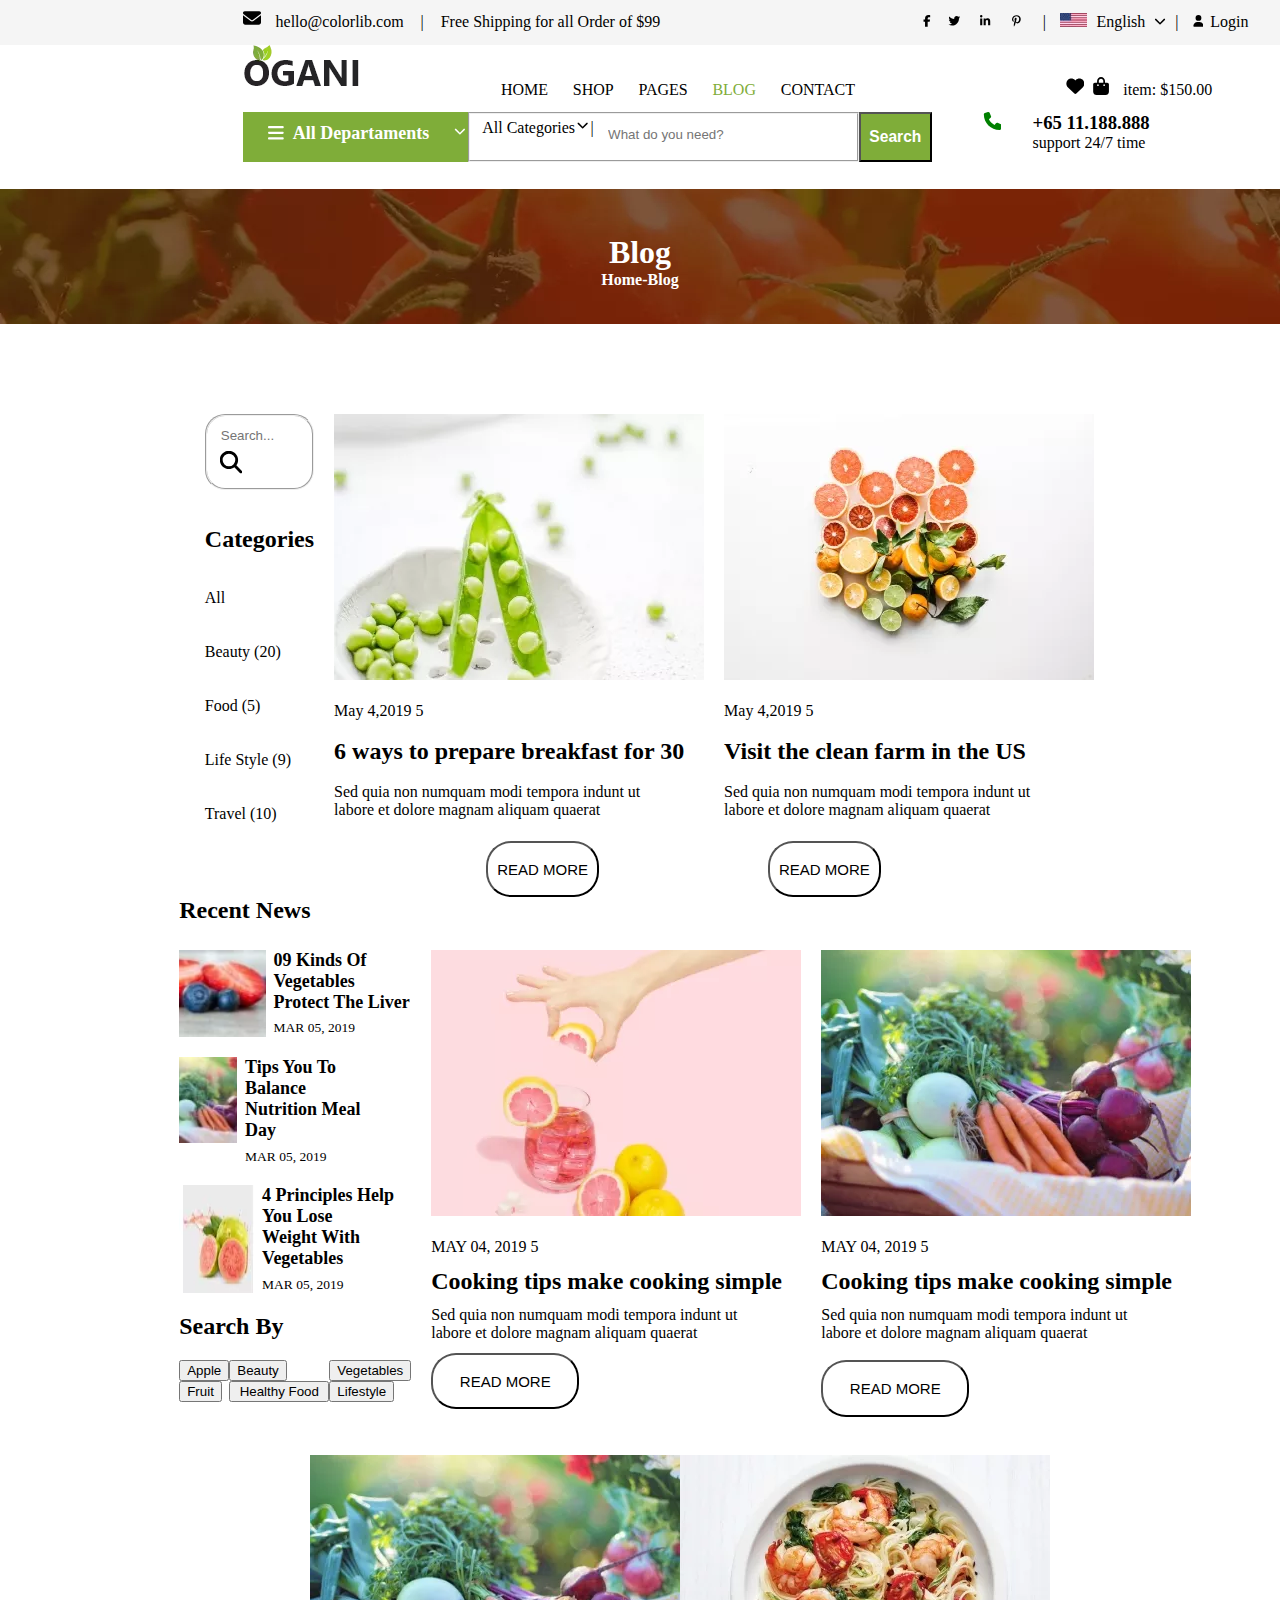
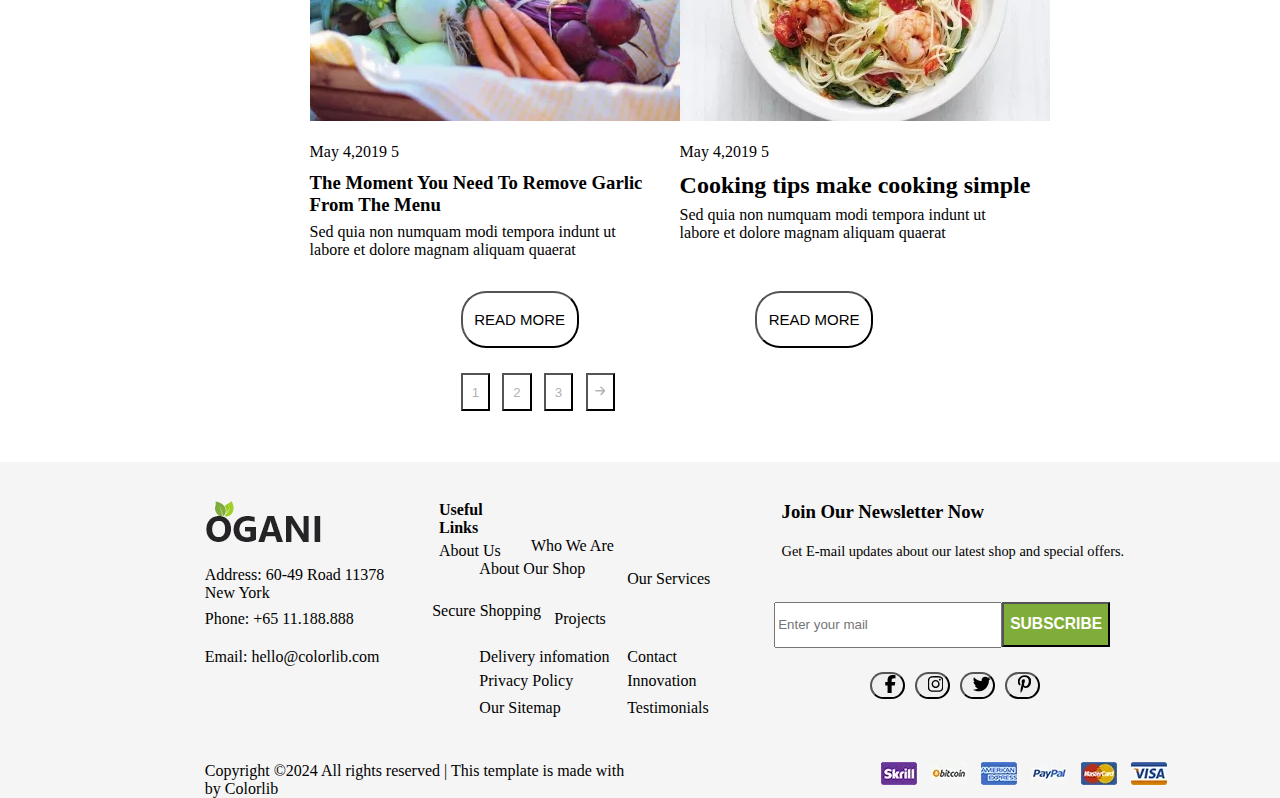
<file: index3.html>
<!DOCTYPE html>
<html lang="en">
<head>
    <meta charset="UTF-8">
    <meta name="viewport" content="width=device-width, initial-scale=1.0">
    <title>Document</title>
    <link rel="stylesheet" href="style.css">
    <link rel="stylesheet" href="style2.css">
    <link rel="stylesheet" href="style3.css">
</head>
<body>
    <header>
        <div id="tudo">
          <svg id="email" xmlns="http://www.w3.org/2000/svg" viewBox="0 0 512 512"><!--!Font Awesome Free 6.5.2 by @fontawesome - https://fontawesome.com License - https://fontawesome.com/license/free Copyright 2024 Fonticons, Inc.--><path d="M48 64C21.5 64 0 85.5 0 112c0 15.1 7.1 29.3 19.2 38.4L236.8 313.6c11.4 8.5 27 8.5 38.4 0L492.8 150.4c12.1-9.1 19.2-23.3 19.2-38.4c0-26.5-21.5-48-48-48H48zM0 176V384c0 35.3 28.7 64 64 64H448c35.3 0 64-28.7 64-64V176L294.4 339.2c-22.8 17.1-54 17.1-76.8 0L0 176z"/></svg>  
     <span id="paddingleft">hello@colorlib.com</span> 
     <span>|</span> 
  <span id="esquerda"> Free Shipping for all Order of $99</span>
  <svg  id="facebook" xmlns="http://www.w3.org/2000/svg" viewBox="0 0 320 512"><!--!Font Awesome Free 6.5.2 by @fontawesome - https://fontawesome.com License - https://fontawesome.com/license/free Copyright 2024 Fonticons, Inc.--><path d="M80 299.3V512H196V299.3h86.5l18-97.8H196V166.9c0-51.7 20.3-71.5 72.7-71.5c16.3 0 29.4 .4 37 1.2V7.9C291.4 4 256.4 0 236.2 0C129.3 0 80 50.5 80 159.4v42.1H14v97.8H80z"/></svg>
  <svg id="twitter" xmlns="http://www.w3.org/2000/svg" viewBox="0 0 512 512"><!--!Font Awesome Free 6.5.2 by @fontawesome - https://fontawesome.com License - https://fontawesome.com/license/free Copyright 2024 Fonticons, Inc.--><path d="M459.4 151.7c.3 4.5 .3 9.1 .3 13.6 0 138.7-105.6 298.6-298.6 298.6-59.5 0-114.7-17.2-161.1-47.1 8.4 1 16.6 1.3 25.3 1.3 49.1 0 94.2-16.6 130.3-44.8-46.1-1-84.8-31.2-98.1-72.8 6.5 1 13 1.6 19.8 1.6 9.4 0 18.8-1.3 27.6-3.6-48.1-9.7-84.1-52-84.1-103v-1.3c14 7.8 30.2 12.7 47.4 13.3-28.3-18.8-46.8-51-46.8-87.4 0-19.5 5.2-37.4 14.3-53 51.7 63.7 129.3 105.3 216.4 109.8-1.6-7.8-2.6-15.9-2.6-24 0-57.8 46.8-104.9 104.9-104.9 30.2 0 57.5 12.7 76.7 33.1 23.7-4.5 46.5-13.3 66.6-25.3-7.8 24.4-24.4 44.8-46.1 57.8 21.1-2.3 41.6-8.1 60.4-16.2-14.3 20.8-32.2 39.3-52.6 54.3z"/></svg>
  <svg id="in" xmlns="http://www.w3.org/2000/svg" viewBox="0 0 448 512"><!--!Font Awesome Free 6.5.2 by @fontawesome - https://fontawesome.com License - https://fontawesome.com/license/free Copyright 2024 Fonticons, Inc.--><path d="M100.3 448H7.4V148.9h92.9zM53.8 108.1C24.1 108.1 0 83.5 0 53.8a53.8 53.8 0 0 1 107.6 0c0 29.7-24.1 54.3-53.8 54.3zM447.9 448h-92.7V302.4c0-34.7-.7-79.2-48.3-79.2-48.3 0-55.7 37.7-55.7 76.7V448h-92.8V148.9h89.1v40.8h1.3c12.4-23.5 42.7-48.3 87.9-48.3 94 0 111.3 61.9 111.3 142.3V448z"/></svg>
  <svg id="pinterest" xmlns="http://www.w3.org/2000/svg" viewBox="0 0 384 512"><!--!Font Awesome Free 6.5.2 by @fontawesome - https://fontawesome.com License - https://fontawesome.com/license/free Copyright 2024 Fonticons, Inc.--><path d="M204 6.5C101.4 6.5 0 74.9 0 185.6 0 256 39.6 296 63.6 296c9.9 0 15.6-27.6 15.6-35.4 0-9.3-23.7-29.1-23.7-67.8 0-80.4 61.2-137.4 140.4-137.4 68.1 0 118.5 38.7 118.5 109.8 0 53.1-21.3 152.7-90.3 152.7-24.9 0-46.2-18-46.2-43.8 0-37.8 26.4-74.4 26.4-113.4 0-66.2-93.9-54.2-93.9 25.8 0 16.8 2.1 35.4 9.6 50.7-13.8 59.4-42 147.9-42 209.1 0 18.9 2.7 37.5 4.5 56.4 3.4 3.8 1.7 3.4 6.9 1.5 50.4-69 48.6-82.5 71.4-172.8 12.3 23.4 44.1 36 69.3 36 106.2 0 153.9-103.5 153.9-196.8C384 71.3 298.2 6.5 204 6.5z"/></svg>
  
  <span id="lula">|</span> 
  <img src="download (8).webp" alt="">
  <span id="lulu">English</span>
  <span><svg id="twittert" xmlns="http://www.w3.org/2000/svg" viewBox="0 0 512 512"><!--!Font Awesome Free 6.5.2 by @fontawesome - https://fontawesome.com License - https://fontawesome.com/license/free Copyright 2024 Fonticons, Inc.--><path d="M233.4 406.6c12.5 12.5 32.8 12.5 45.3 0l192-192c12.5-12.5 12.5-32.8 0-45.3s-32.8-12.5-45.3 0L256 338.7 86.6 169.4c-12.5-12.5-32.8-12.5-45.3 0s-12.5 32.8 0 45.3l192 192z"/></svg></span>
  <span>|</span> 
  <svg id="login" xmlns="http://www.w3.org/2000/svg" viewBox="0 0 448 512"><!--!Font Awesome Free 6.5.2 by @fontawesome - https://fontawesome.com License - https://fontawesome.com/license/free Copyright 2024 Fonticons, Inc.--><path d="M224 256A128 128 0 1 0 224 0a128 128 0 1 0 0 256zm-45.7 48C79.8 304 0 383.8 0 482.3C0 498.7 13.3 512 29.7 512H418.3c16.4 0 29.7-13.3 29.7-29.7C448 383.8 368.2 304 269.7 304H178.3z"/></svg>
  <span id="plogin">Login</span>
  </div>
  <div id="tude">
   <img src="download (9).webp" alt=""> 
   <a id="homec" href="index.html">HOME</a>  
   <a id="shop" href="indexx.html">SHOP</a>
   <span>
    <a href="" id="shopb">
        PAGES 
        <ul id="pages">
            <li>Shop Details</li>
            <li>Shoping Cart</li>
            <li>Check Out</li>
            <li>Blog Details</li>
        </ul>
        </a>
   </span>
   <a id="shopv" href="index3.html">BLOG</a>
   <a id="contt" href="index4.html">CONTACT</a>
   <svg id="coracao" xmlns="http://www.w3.org/2000/svg" viewBox="0 0 512 512"><!--!Font Awesome Free 6.5.2 by @fontawesome - https://fontawesome.com License - https://fontawesome.com/license/free Copyright 2024 Fonticons, Inc.--><path d="M47.6 300.4L228.3 469.1c7.5 7 17.4 10.9 27.7 10.9s20.2-3.9 27.7-10.9L464.4 300.4c30.4-28.3 47.6-68 47.6-109.5v-5.8c0-69.9-50.5-129.5-119.4-141C347 36.5 300.6 51.4 268 84L256 96 244 84c-32.6-32.6-79-47.5-124.6-39.9C50.5 55.6 0 115.2 0 185.1v5.8c0 41.5 17.2 81.2 47.6 109.5z"/></svg>
   <svg id="twitterg" xmlns="http://www.w3.org/2000/svg" viewBox="0 0 448 512"><!--!Font Awesome Free 6.5.2 by @fontawesome - https://fontawesome.com License - https://fontawesome.com/license/free Copyright 2024 Fonticons, Inc.--><path d="M160 112c0-35.3 28.7-64 64-64s64 28.7 64 64v48H160V112zm-48 48H48c-26.5 0-48 21.5-48 48V416c0 53 43 96 96 96H352c53 0 96-43 96-96V208c0-26.5-21.5-48-48-48H336V112C336 50.1 285.9 0 224 0S112 50.1 112 112v48zm24 48a24 24 0 1 1 0 48 24 24 0 1 1 0-48zm152 24a24 24 0 1 1 48 0 24 24 0 1 1 -48 0z"/></svg>
   <span>item:  </span> 
   
   <span>$150.00</span>
  </div>
  
  <div id="todo">
    
        <div id="botaoverde">
            <div id="pp"><svg id="barras" xmlns="http://www.w3.org/2000/svg" viewBox="0 0 448 512"><!--!Font Awesome Free 6.5.2 by @fontawesome - https://fontawesome.com/ License - https://fontawesome.com/license/free Copyright 2024 Fonticons, Inc.--><path d="M0 96C0 78.3 14.3 64 32 64H416c17.7 0 32 14.3 32 32s-14.3 32-32 32H32C14.3 128 0 113.7 0 96zM0 256c0-17.7 14.3-32 32-32H416c17.7 0 32 14.3 32 32s-14.3 32-32 32H32c-17.7 0-32-14.3-32-32zM448 416c0 17.7-14.3 32-32 32H32c-17.7 0-32-14.3-32-32s14.3-32 32-32H416c17.7 0 32 14.3 32 32z"/></svg></div>
    <input type="checkbox" name="" id="checke">  </input> 
    <label for="a" id="allb">All Departaments</label>
     <ul id="listabotao">
        <li>Fresh Meat</li>
        <li>Vegetables</li>
        <li>Fruits & Nuts Gifts</li>
        <li>Fresh Berries</li>
        <li>Ocean Foods</li>
        <li>Butter & Eggs</li>
        <li>Fastfood</li>
        <li>Fresh Onion</li>
        <li>Papayaya & Crisps</li>
        <li>Oatmeal</li>
        <li>Fresh Bananas</li>
                </ul>
                <div id="pp"><svg id="twittert2" xmlns="http://www.w3.org/2000/svg" viewBox="0 0 512 512"><!--!Font Awesome Free 6.5.2 by @fontawesome - https://fontawesome.com/ License - https://fontawesome.com/license/free Copyright 2024 Fonticons, Inc.--><path d="M233.4 406.6c12.5 12.5 32.8 12.5 45.3 0l192-192c12.5-12.5 12.5-32.8 0-45.3s-32.8-12.5-45.3 0L256 338.7 86.6 169.4c-12.5-12.5-32.8-12.5-45.3 0s-12.5 32.8 0 45.3l192 192z"/></svg></span></div>
        </div>
      <fieldset id="fiel">  
          <span id="">All Categories</span>
          <svg id="twittert3" xmlns="http://www.w3.org/2000/svg" viewBox="0 0 512 512"><!--!Font Awesome Free 6.5.2 by @fontawesome - https://fontawesome.com License - https://fontawesome.com/license/free Copyright 2024 Fonticons, Inc.--><path d="M233.4 406.6c12.5 12.5 32.8 12.5 45.3 0l192-192c12.5-12.5 12.5-32.8 0-45.3s-32.8-12.5-45.3 0L256 338.7 86.6 169.4c-12.5-12.5-32.8-12.5-45.3 0s-12.5 32.8 0 45.3l192 192z"/></svg>
          <span>|</span>
          <input type="text" id="todoss" placeholder="What do you need?"> </input>
         </fieldset>
          <button id="Search">
            <h3>  Search</h3>
          </button>
    
      <svg id="tel" xmlns="http://www.w3.org/2000/svg" viewBox="0 0 512 512"><!--!Font Awesome Free 6.5.2 by @fontawesome - https://fontawesome.com License - https://fontawesome.com/license/free Copyright 2024 Fonticons, Inc.--><path d="M164.9 24.6c-7.7-18.6-28-28.5-47.4-23.2l-88 24C12.1 30.2 0 46 0 64C0 311.4 200.6 512 448 512c18 0 33.8-12.1 38.6-29.5l24-88c5.3-19.4-4.6-39.7-23.2-47.4l-96-40c-16.3-6.8-35.2-2.1-46.3 11.6L304.7 368C234.3 334.7 177.3 277.7 144 207.3L193.3 167c13.7-11.2 18.4-30 11.6-46.3l-40-96z"/></svg>   
  <span id="b2">
      <span><h3>+65 11.188.888</h3></span>
      <span>support 24/7 time</span>
  </span>
  </div>
      </header>
    <main id="setaparacima">  
         <div id="tomate">
        <div id="paddingtop">   
            <h1>Blog</h1>
            <h4>Home-Blog</h4>
        </div>
    </div>
    <div id="tresplantas">
        <div>
<div><fieldset id="arredonda"><input type="text" placeholder="Search..." id="botaoprocura"><svg id="twitterp" xmlns="http://www.w3.org/2000/svg" viewBox="0 0 512 512"><!--!Font Awesome Free 6.5.2 by @fontawesome - https://fontawesome.com License - https://fontawesome.com/license/free Copyright 2024 Fonticons, Inc.--><path d="M416 208c0 45.9-14.9 88.3-40 122.7L502.6 457.4c12.5 12.5 12.5 32.8 0 45.3s-32.8 12.5-45.3 0L330.7 376c-34.4 25.2-76.8 40-122.7 40C93.1 416 0 322.9 0 208S93.1 0 208 0S416 93.1 416 208zM208 352a144 144 0 1 0 0-288 144 144 0 1 0 0 288z"/></svg></input></fieldset></div>
<div id="entreespaco"><h2>Categories</h2></div>
<div id="entreespacos"><p>All</p></div>
<div id="entreespacos"><p>Beauty (20)</p></div>
<div id="entreespacos"><p>Food (5)</p></div>
<div id="entreespacos"><p>Life Style (9)</p></div>
<div id="entreespacos"><p>Travel (10)</p></div>
       </div>
       <div>
        <img src="download (17).webp" alt="">
    <p id="letscima">May 4,2019 5</p>
 <h2 id="letscima">6 ways to prepare breakfast for 30</h2>
 <p id="letscima">Sed quia non numquam modi tempora indunt ut <br> labore et dolore magnam aliquam quaerat</p>
    </div>
       <div><img src="download (18).webp" alt="">
        <p id="letscima">May 4,2019 5</p>
    <h2 id="letscima">Visit the clean farm in the US</h2>
    <p id="letscima">Sed quia non numquam modi tempora indunt ut <br> labore et dolore magnam aliquam quaerat</p>
    </div>
    </div>
<div id="tresplantasx">
    <div></div>
    <div><button id="btnlargo">READ MORE </button></div>
    <div><button id="btnlargo">READ MORE</button></div>
</div>
<div id="one"><h2>Recent News</h2></div>
<div id="rosinha">
    <div id="rowgap">
<div id="catalogo"> <img src="download (36).webp" alt="">
    <div><h2 id="menor">09 Kinds Of Vegetables <br>
        Protect The Liver</h2>
        <p id="menur">MAR 05, 2019</p></div>

</div>
<div id="catalogo"><img id="aumentar" src="download (37).webp" alt="">
    <div><h2 id="menor">Tips You To Balance <br>
        Nutrition Meal Day</h2>
        <p id="menur">MAR 05, 2019</p></div>

</div>
<div id="catalogo">
    <img src="download (38).webp" alt="">
    <div><h2 id="menor">4 Principles Help You Lose <br>
        Weight With Vegetables</h2>
        <p id="menur">MAR 05, 2019</p>
    </div>
  
</div>
<h2>Search By</h2> 
<div id="gridseis">
    <div><button>Apple</button></div> 
    <div><button>Beauty</button></div> 
    <div><button>Vegetables</button></div> 
    <div><button>Fruit</button></div> 
    <div><button id="aumentaga">Healthy Food</button></div> 
    <div><button>Lifestyle</button></div>    
</div>
    </div>
    <div id="laumento"><img id="abaixo"  src="download (16).webp" alt="">
        <p>MAY 04, 2019 5</p>
        <div id="lotsemcima"><h2>Cooking tips make cooking simple</h2>
            <p id="pbaixo">Sed quia non numquam modi tempora indunt ut <br> labore et dolore magnam aliquam quaerat</p>
            <button id="btnlargo" >READ MORE</button>
            </div>
    </div>
    <div id="laumento"><img  id="abaixo" src="download (35).webp" alt="">
        <p>MAY 04, 2019 5</p>
        <div id="lotsemcima"><h2>Cooking tips make cooking simple</h2>
            <p id="pbaixo"> Sed quia non numquam modi tempora indunt ut <br> labore et dolore magnam aliquam quaerat</p>
            
        </div>
        <button id="btnlargo">READ MORE</button>
    </div>
</div>
<div id="doisvegetais">
<div></div>
<div><img src="download (35).webp" alt="">
    <p id="letscima">May 4,2019 5</p>
    <h3 id="lotsemcima">The Moment You Need To Remove Garlic <br> From The Menu</h3>
        <p>Sed quia non numquam modi tempora indunt ut <br> labore et dolore magnam aliquam quaerat</p>
</div>
<div><img src="blog-6.jpg.webp" alt="">
    <p id="letscima">May 4,2019 5</p>
    <h2 id="lotsemcima">Cooking tips make cooking simple</h2>
    Sed quia non numquam modi tempora indunt ut <br> labore et dolore magnam aliquam quaerat
</div>
</div>
<div id="doisvegetais">
<div></div>
<div><button id="btnlargo">READ MORE</button></div>
<div><button id="btnlargo">READ MORE</button></div>
</div>
<div id="quatrobotol">
    <div><button id="whites">1</button></div>
    <div><button id="whites">2</button></div>
    <div><button id="whites">3</button></div>
    <div><button id="whites"><svg id="twitter" xmlns="http://www.w3.org/2000/svg" viewBox="0 0 448 512"><!--!Font Awesome Free 6.5.2 by @fontawesome - https://fontawesome.com License - https://fontawesome.com/license/free Copyright 2024 Fonticons, Inc.--><path d="M438.6 278.6c12.5-12.5 12.5-32.8 0-45.3l-160-160c-12.5-12.5-32.8-12.5-45.3 0s-12.5 32.8 0 45.3L338.8 224 32 224c-17.7 0-32 14.3-32 32s14.3 32 32 32l306.7 0L233.4 393.4c-12.5 12.5-12.5 32.8 0 45.3s32.8 12.5 45.3 0l160-160z"/></svg></button></div>
</div>        
</main>
        <footer id="fg">
            <div id="rodape">
                <div><img src="download (9).webp" alt=""></div>
                <div id="blateral"><h4>Useful Links</h4>
                <p id="ptop"> About Us</p>
                </div>
                <div id="who">
                    <p>Who We Are</p>
                </div>
                <div>
                    <h3 id="esquerdaa">Join Our Newsletter Now</h3>
                    <p id="pptop">Get E-mail updates about our latest shop and special offers.</p>
                </div>
            </div>
            <div id="fa">
            <div id="pdtop"> <span>Address: 60-49 Road 11378 New York</span></div>
            <div id="plefto"><span>About Our Shop</span></div>
            <div id="plefti"><span>Our Services</span></div>
            <div></div>
            </div>
            <div id="fa">
            <div id="pdtopii"><p>Phone: +65 11.188.888</p></div>
            <div id="plefttt"><p>Secure Shopping</p></div>
            <div id="Projects"><p>Projects</p></div>
            <div id="gride"><input type="text" placeholder="Enter your mail" id="btnmail"> </input> <button id="btnsubscribe"><h3>SUBSCRIBE</h3></button></div>
            </div>
            <div id="fa">
                <div id="pdtopi"> <span>Email: hello@colorlib.com</span></div>
                <div id="plefto"><span>Delivery infomation</span></div>
                <div><span>Contact</span></div>
                </div>
                <div id="fa">
                    <div></div>
                    <div id="plefto"><p>Privacy Policy</p></div>
                    <div><p>Innovation</p></div>
                    <div id="iconesgrid">
                        <button id="redondoo"> <svg  id="facebooki" xmlns="http://www.w3.org/2000/svg" viewBox="0 0 320 512"><!--!Font Awesome Free 6.5.2 by @fontawesome - https://fontawesome.com License - https://fontawesome.com/license/free Copyright 2024 Fonticons, Inc.--><path d="M80 299.3V512H196V299.3h86.5l18-97.8H196V166.9c0-51.7 20.3-71.5 72.7-71.5c16.3 0 29.4 .4 37 1.2V7.9C291.4 4 256.4 0 236.2 0C129.3 0 80 50.5 80 159.4v42.1H14v97.8H80z"/></svg></button>
                       <button id="redondoo">    <svg id="facebooki" xmlns="http://www.w3.org/2000/svg" viewBox="0 0 448 512"><!--!Font Awesome Free 6.5.2 by @fontawesome - https://fontawesome.com License - https://fontawesome.com/license/free Copyright 2024 Fonticons, Inc.--><path d="M224.1 141c-63.6 0-114.9 51.3-114.9 114.9s51.3 114.9 114.9 114.9S339 319.5 339 255.9 287.7 141 224.1 141zm0 189.6c-41.1 0-74.7-33.5-74.7-74.7s33.5-74.7 74.7-74.7 74.7 33.5 74.7 74.7-33.6 74.7-74.7 74.7zm146.4-194.3c0 14.9-12 26.8-26.8 26.8-14.9 0-26.8-12-26.8-26.8s12-26.8 26.8-26.8 26.8 12 26.8 26.8zm76.1 27.2c-1.7-35.9-9.9-67.7-36.2-93.9-26.2-26.2-58-34.4-93.9-36.2-37-2.1-147.9-2.1-184.9 0-35.8 1.7-67.6 9.9-93.9 36.1s-34.4 58-36.2 93.9c-2.1 37-2.1 147.9 0 184.9 1.7 35.9 9.9 67.7 36.2 93.9s58 34.4 93.9 36.2c37 2.1 147.9 2.1 184.9 0 35.9-1.7 67.7-9.9 93.9-36.2 26.2-26.2 34.4-58 36.2-93.9 2.1-37 2.1-147.8 0-184.8zM398.8 388c-7.8 19.6-22.9 34.7-42.6 42.6-29.5 11.7-99.5 9-132.1 9s-102.7 2.6-132.1-9c-19.6-7.8-34.7-22.9-42.6-42.6-11.7-29.5-9-99.5-9-132.1s-2.6-102.7 9-132.1c7.8-19.6 22.9-34.7 42.6-42.6 29.5-11.7 99.5-9 132.1-9s102.7-2.6 132.1 9c19.6 7.8 34.7 22.9 42.6 42.6 11.7 29.5 9 99.5 9 132.1s2.7 102.7-9 132.1z"/></svg></button>
                    <button id="redondoo">  <svg id="facebooki" xmlns="http://www.w3.org/2000/svg" viewBox="0 0 512 512"><!--!Font Awesome Free 6.5.2 by @fontawesome - https://fontawesome.com License - https://fontawesome.com/license/free Copyright 2024 Fonticons, Inc.--><path d="M459.4 151.7c.3 4.5 .3 9.1 .3 13.6 0 138.7-105.6 298.6-298.6 298.6-59.5 0-114.7-17.2-161.1-47.1 8.4 1 16.6 1.3 25.3 1.3 49.1 0 94.2-16.6 130.3-44.8-46.1-1-84.8-31.2-98.1-72.8 6.5 1 13 1.6 19.8 1.6 9.4 0 18.8-1.3 27.6-3.6-48.1-9.7-84.1-52-84.1-103v-1.3c14 7.8 30.2 12.7 47.4 13.3-28.3-18.8-46.8-51-46.8-87.4 0-19.5 5.2-37.4 14.3-53 51.7 63.7 129.3 105.3 216.4 109.8-1.6-7.8-2.6-15.9-2.6-24 0-57.8 46.8-104.9 104.9-104.9 30.2 0 57.5 12.7 76.7 33.1 23.7-4.5 46.5-13.3 66.6-25.3-7.8 24.4-24.4 44.8-46.1 57.8 21.1-2.3 41.6-8.1 60.4-16.2-14.3 20.8-32.2 39.3-52.6 54.3z"/></svg></button>
                      <button id="redondoo"> <svg id="facebooki" xmlns="http://www.w3.org/2000/svg" viewBox="0 0 384 512"><!--!Font Awesome Free 6.5.2 by @fontawesome - https://fontawesome.com License - https://fontawesome.com/license/free Copyright 2024 Fonticons, Inc.--><path d="M204 6.5C101.4 6.5 0 74.9 0 185.6 0 256 39.6 296 63.6 296c9.9 0 15.6-27.6 15.6-35.4 0-9.3-23.7-29.1-23.7-67.8 0-80.4 61.2-137.4 140.4-137.4 68.1 0 118.5 38.7 118.5 109.8 0 53.1-21.3 152.7-90.3 152.7-24.9 0-46.2-18-46.2-43.8 0-37.8 26.4-74.4 26.4-113.4 0-66.2-93.9-54.2-93.9 25.8 0 16.8 2.1 35.4 9.6 50.7-13.8 59.4-42 147.9-42 209.1 0 18.9 2.7 37.5 4.5 56.4 3.4 3.8 1.7 3.4 6.9 1.5 50.4-69 48.6-82.5 71.4-172.8 12.3 23.4 44.1 36 69.3 36 106.2 0 153.9-103.5 153.9-196.8C384 71.3 298.2 6.5 204 6.5z"/></svg> </button>
                       
                    </div>
                    </div>
                    <div id="fa">
            
                        <div></div>
                        <div id="plefto"><span>Our Sitemap</span></div>
                        <div><span>Testimonials</span></div>
                        <div></div>
                    </div>
                    <div id="doisgrid">
                        <div> <p>Copyright ©2024 All rights reserved | This template is made with  by Colorlib</p></div>
                   <div id="quatromarcas"><img src="download (19).webp" alt=""></div>
                    </div>
                </footer>
</body>
</html>
</file>
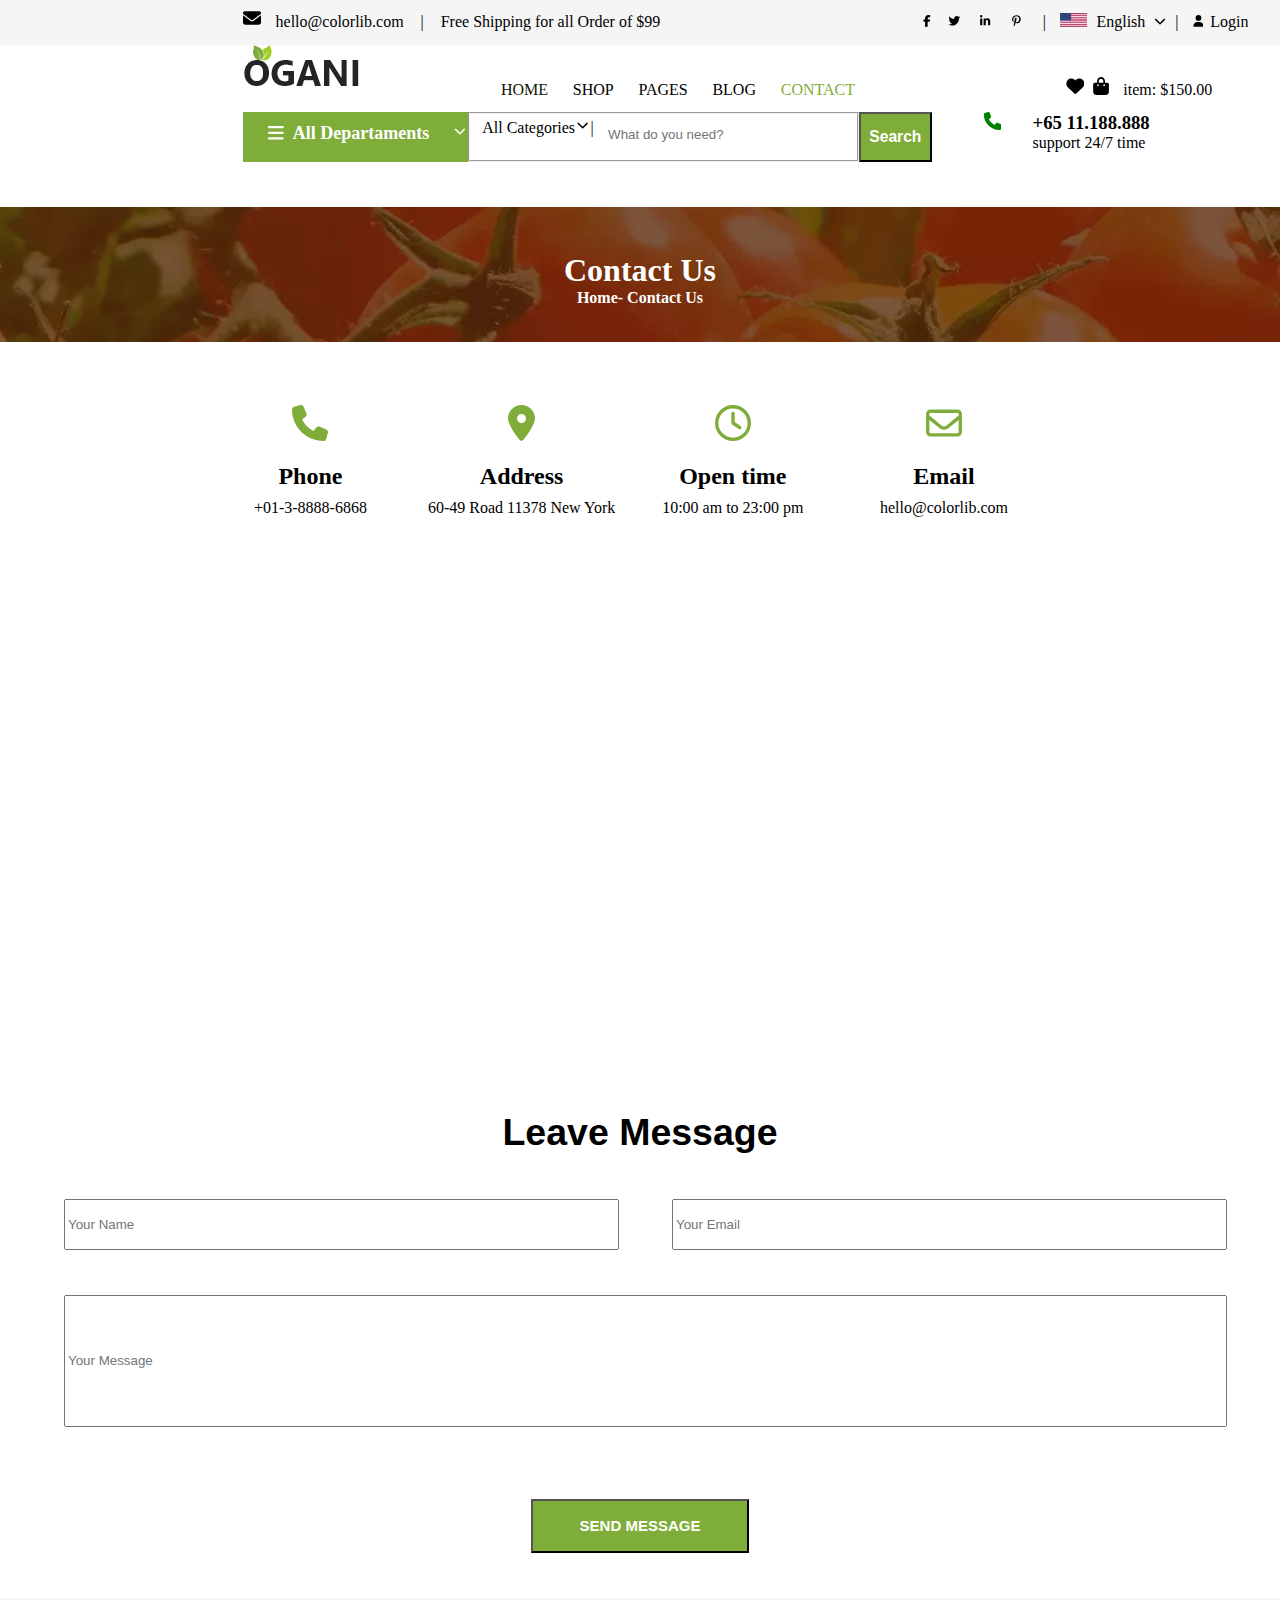
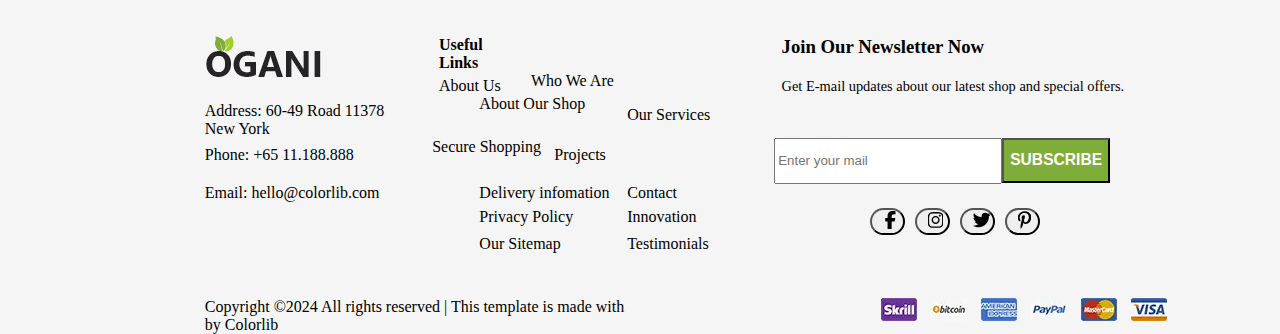
<file: index4.html>
<!DOCTYPE html>
<html lang="en">
<head>
    <meta charset="UTF-8">
    <meta name="viewport" content="width=device-width, initial-scale=1.0">
    <link rel="stylesheet" href="style.css">
    <link rel="stylesheet" href="style2.css">
    <link rel="stylesheet" href="style3.css">
    <link rel="stylesheet" href="style4.css">
    <title>Document</title>
</head>
<body>
    <header>
        <div id="tudo">
          <svg id="email" xmlns="http://www.w3.org/2000/svg" viewBox="0 0 512 512"><!--!Font Awesome Free 6.5.2 by @fontawesome - https://fontawesome.com License - https://fontawesome.com/license/free Copyright 2024 Fonticons, Inc.--><path d="M48 64C21.5 64 0 85.5 0 112c0 15.1 7.1 29.3 19.2 38.4L236.8 313.6c11.4 8.5 27 8.5 38.4 0L492.8 150.4c12.1-9.1 19.2-23.3 19.2-38.4c0-26.5-21.5-48-48-48H48zM0 176V384c0 35.3 28.7 64 64 64H448c35.3 0 64-28.7 64-64V176L294.4 339.2c-22.8 17.1-54 17.1-76.8 0L0 176z"/></svg>  
     <span id="paddingleft">hello@colorlib.com</span> 
     <span>|</span> 
  <span id="esquerda"> Free Shipping for all Order of $99</span>
  <svg  id="facebook" xmlns="http://www.w3.org/2000/svg" viewBox="0 0 320 512"><!--!Font Awesome Free 6.5.2 by @fontawesome - https://fontawesome.com License - https://fontawesome.com/license/free Copyright 2024 Fonticons, Inc.--><path d="M80 299.3V512H196V299.3h86.5l18-97.8H196V166.9c0-51.7 20.3-71.5 72.7-71.5c16.3 0 29.4 .4 37 1.2V7.9C291.4 4 256.4 0 236.2 0C129.3 0 80 50.5 80 159.4v42.1H14v97.8H80z"/></svg>
  <svg id="twitter" xmlns="http://www.w3.org/2000/svg" viewBox="0 0 512 512"><!--!Font Awesome Free 6.5.2 by @fontawesome - https://fontawesome.com License - https://fontawesome.com/license/free Copyright 2024 Fonticons, Inc.--><path d="M459.4 151.7c.3 4.5 .3 9.1 .3 13.6 0 138.7-105.6 298.6-298.6 298.6-59.5 0-114.7-17.2-161.1-47.1 8.4 1 16.6 1.3 25.3 1.3 49.1 0 94.2-16.6 130.3-44.8-46.1-1-84.8-31.2-98.1-72.8 6.5 1 13 1.6 19.8 1.6 9.4 0 18.8-1.3 27.6-3.6-48.1-9.7-84.1-52-84.1-103v-1.3c14 7.8 30.2 12.7 47.4 13.3-28.3-18.8-46.8-51-46.8-87.4 0-19.5 5.2-37.4 14.3-53 51.7 63.7 129.3 105.3 216.4 109.8-1.6-7.8-2.6-15.9-2.6-24 0-57.8 46.8-104.9 104.9-104.9 30.2 0 57.5 12.7 76.7 33.1 23.7-4.5 46.5-13.3 66.6-25.3-7.8 24.4-24.4 44.8-46.1 57.8 21.1-2.3 41.6-8.1 60.4-16.2-14.3 20.8-32.2 39.3-52.6 54.3z"/></svg>
  <svg id="in" xmlns="http://www.w3.org/2000/svg" viewBox="0 0 448 512"><!--!Font Awesome Free 6.5.2 by @fontawesome - https://fontawesome.com License - https://fontawesome.com/license/free Copyright 2024 Fonticons, Inc.--><path d="M100.3 448H7.4V148.9h92.9zM53.8 108.1C24.1 108.1 0 83.5 0 53.8a53.8 53.8 0 0 1 107.6 0c0 29.7-24.1 54.3-53.8 54.3zM447.9 448h-92.7V302.4c0-34.7-.7-79.2-48.3-79.2-48.3 0-55.7 37.7-55.7 76.7V448h-92.8V148.9h89.1v40.8h1.3c12.4-23.5 42.7-48.3 87.9-48.3 94 0 111.3 61.9 111.3 142.3V448z"/></svg>
  <svg id="pinterest" xmlns="http://www.w3.org/2000/svg" viewBox="0 0 384 512"><!--!Font Awesome Free 6.5.2 by @fontawesome - https://fontawesome.com License - https://fontawesome.com/license/free Copyright 2024 Fonticons, Inc.--><path d="M204 6.5C101.4 6.5 0 74.9 0 185.6 0 256 39.6 296 63.6 296c9.9 0 15.6-27.6 15.6-35.4 0-9.3-23.7-29.1-23.7-67.8 0-80.4 61.2-137.4 140.4-137.4 68.1 0 118.5 38.7 118.5 109.8 0 53.1-21.3 152.7-90.3 152.7-24.9 0-46.2-18-46.2-43.8 0-37.8 26.4-74.4 26.4-113.4 0-66.2-93.9-54.2-93.9 25.8 0 16.8 2.1 35.4 9.6 50.7-13.8 59.4-42 147.9-42 209.1 0 18.9 2.7 37.5 4.5 56.4 3.4 3.8 1.7 3.4 6.9 1.5 50.4-69 48.6-82.5 71.4-172.8 12.3 23.4 44.1 36 69.3 36 106.2 0 153.9-103.5 153.9-196.8C384 71.3 298.2 6.5 204 6.5z"/></svg>
  
  <span id="lula">|</span> 
  <img src="download (8).webp" alt="">
  <span id="lulu">English</span>
  <span><svg id="twittert" xmlns="http://www.w3.org/2000/svg" viewBox="0 0 512 512"><!--!Font Awesome Free 6.5.2 by @fontawesome - https://fontawesome.com License - https://fontawesome.com/license/free Copyright 2024 Fonticons, Inc.--><path d="M233.4 406.6c12.5 12.5 32.8 12.5 45.3 0l192-192c12.5-12.5 12.5-32.8 0-45.3s-32.8-12.5-45.3 0L256 338.7 86.6 169.4c-12.5-12.5-32.8-12.5-45.3 0s-12.5 32.8 0 45.3l192 192z"/></svg></span>
  <span>|</span> 
  <svg id="login" xmlns="http://www.w3.org/2000/svg" viewBox="0 0 448 512"><!--!Font Awesome Free 6.5.2 by @fontawesome - https://fontawesome.com License - https://fontawesome.com/license/free Copyright 2024 Fonticons, Inc.--><path d="M224 256A128 128 0 1 0 224 0a128 128 0 1 0 0 256zm-45.7 48C79.8 304 0 383.8 0 482.3C0 498.7 13.3 512 29.7 512H418.3c16.4 0 29.7-13.3 29.7-29.7C448 383.8 368.2 304 269.7 304H178.3z"/></svg>
  <span id="plogin">Login</span>
  </div>
  <div id="tude">
   <img src="download (9).webp" alt=""> 
   <a id="homesx" href="index.html">HOME</a>  
   <a id="shop" href="indexx.html">SHOP</a>
   <span id="jcentro">
    <a href="" id="shopb">PAGES 
<ul id="pages">
    <li>Shop Details</li>
    <li>Shoping Cart</li>
    <li>Check Out</li>
    <li>Blog Details</li>
</ul>
</a>
</span>
   <a id="shop" href="index3.html">BLOG</a>
   <a id="pol" href="index4.html">CONTACT</a>
   <svg id="coracao" xmlns="http://www.w3.org/2000/svg" viewBox="0 0 512 512"><!--!Font Awesome Free 6.5.2 by @fontawesome - https://fontawesome.com License - https://fontawesome.com/license/free Copyright 2024 Fonticons, Inc.--><path d="M47.6 300.4L228.3 469.1c7.5 7 17.4 10.9 27.7 10.9s20.2-3.9 27.7-10.9L464.4 300.4c30.4-28.3 47.6-68 47.6-109.5v-5.8c0-69.9-50.5-129.5-119.4-141C347 36.5 300.6 51.4 268 84L256 96 244 84c-32.6-32.6-79-47.5-124.6-39.9C50.5 55.6 0 115.2 0 185.1v5.8c0 41.5 17.2 81.2 47.6 109.5z"/></svg>
   <svg id="twitterg" xmlns="http://www.w3.org/2000/svg" viewBox="0 0 448 512"><!--!Font Awesome Free 6.5.2 by @fontawesome - https://fontawesome.com License - https://fontawesome.com/license/free Copyright 2024 Fonticons, Inc.--><path d="M160 112c0-35.3 28.7-64 64-64s64 28.7 64 64v48H160V112zm-48 48H48c-26.5 0-48 21.5-48 48V416c0 53 43 96 96 96H352c53 0 96-43 96-96V208c0-26.5-21.5-48-48-48H336V112C336 50.1 285.9 0 224 0S112 50.1 112 112v48zm24 48a24 24 0 1 1 0 48 24 24 0 1 1 0-48zm152 24a24 24 0 1 1 48 0 24 24 0 1 1 -48 0z"/></svg>
   <span>item:  </span> 
   
   <span>$150.00</span>
  </div>
  
  <div id="todo">
    
        <div id="botaoverde">
            <div id="pp"><svg id="barras" xmlns="http://www.w3.org/2000/svg" viewBox="0 0 448 512"><!--!Font Awesome Free 6.5.2 by @fontawesome - https://fontawesome.com/ License - https://fontawesome.com/license/free Copyright 2024 Fonticons, Inc.--><path d="M0 96C0 78.3 14.3 64 32 64H416c17.7 0 32 14.3 32 32s-14.3 32-32 32H32C14.3 128 0 113.7 0 96zM0 256c0-17.7 14.3-32 32-32H416c17.7 0 32 14.3 32 32s-14.3 32-32 32H32c-17.7 0-32-14.3-32-32zM448 416c0 17.7-14.3 32-32 32H32c-17.7 0-32-14.3-32-32s14.3-32 32-32H416c17.7 0 32 14.3 32 32z"/></svg></div>
    <input type="checkbox" name="" id="checke">  </input> 
    <label for="a" id="allb">All Departaments</label>
     <ul id="listabotao">
        <li>Fresh Meat</li>
        <li>Vegetables</li>
        <li>Fruits & Nuts Gifts</li>
        <li>Fresh Berries</li>
        <li>Ocean Foods</li>
        <li>Butter & Eggs</li>
        <li>Fastfood</li>
        <li>Fresh Onion</li>
        <li>Papayaya & Crisps</li>
        <li>Oatmeal</li>
        <li>Fresh Bananas</li>
                </ul>
                <div id="pp"><svg id="twittert2" xmlns="http://www.w3.org/2000/svg" viewBox="0 0 512 512"><!--!Font Awesome Free 6.5.2 by @fontawesome - https://fontawesome.com/ License - https://fontawesome.com/license/free Copyright 2024 Fonticons, Inc.--><path d="M233.4 406.6c12.5 12.5 32.8 12.5 45.3 0l192-192c12.5-12.5 12.5-32.8 0-45.3s-32.8-12.5-45.3 0L256 338.7 86.6 169.4c-12.5-12.5-32.8-12.5-45.3 0s-12.5 32.8 0 45.3l192 192z"/></svg></span></div>
        </div>
      <fieldset id="fiel">  
          <span id="">All Categories</span>
          <svg id="twittert3" xmlns="http://www.w3.org/2000/svg" viewBox="0 0 512 512"><!--!Font Awesome Free 6.5.2 by @fontawesome - https://fontawesome.com License - https://fontawesome.com/license/free Copyright 2024 Fonticons, Inc.--><path d="M233.4 406.6c12.5 12.5 32.8 12.5 45.3 0l192-192c12.5-12.5 12.5-32.8 0-45.3s-32.8-12.5-45.3 0L256 338.7 86.6 169.4c-12.5-12.5-32.8-12.5-45.3 0s-12.5 32.8 0 45.3l192 192z"/></svg>
          <span>|</span>
          <input type="text" id="todoss" placeholder="What do you need?"> </input>
         </fieldset>
          <button id="Search">
            <h3>  Search</h3>
          </button>
    
      <svg id="tel" xmlns="http://www.w3.org/2000/svg" viewBox="0 0 512 512"><!--!Font Awesome Free 6.5.2 by @fontawesome - https://fontawesome.com License - https://fontawesome.com/license/free Copyright 2024 Fonticons, Inc.--><path d="M164.9 24.6c-7.7-18.6-28-28.5-47.4-23.2l-88 24C12.1 30.2 0 46 0 64C0 311.4 200.6 512 448 512c18 0 33.8-12.1 38.6-29.5l24-88c5.3-19.4-4.6-39.7-23.2-47.4l-96-40c-16.3-6.8-35.2-2.1-46.3 11.6L304.7 368C234.3 334.7 177.3 277.7 144 207.3L193.3 167c13.7-11.2 18.4-30 11.6-46.3l-40-96z"/></svg>   
  <span id="b2">
      <span><h3>+65 11.188.888</h3></span>
      <span>support 24/7 time</span>
  </span>
  </div>
      </header>
    <main id="topespaco">
        <div id="tomatem">
            <div id="paddingtop">   
                <h1>Contact Us</h1>
                <h4>Home- Contact Us</h4>
            </div>
        </div>
        <div id="quatroiconesx">
            <div id="espaço"><svg id="twitterrm" xmlns="http://www.w3.org/2000/svg" viewBox="0 0 512 512"><!--!Font Awesome Free 6.5.2 by @fontawesome - https://fontawesome.com License - https://fontawesome.com/license/free Copyright 2024 Fonticons, Inc.--><path d="M164.9 24.6c-7.7-18.6-28-28.5-47.4-23.2l-88 24C12.1 30.2 0 46 0 64C0 311.4 200.6 512 448 512c18 0 33.8-12.1 38.6-29.5l24-88c5.3-19.4-4.6-39.7-23.2-47.4l-96-40c-16.3-6.8-35.2-2.1-46.3 11.6L304.7 368C234.3 334.7 177.3 277.7 144 207.3L193.3 167c13.7-11.2 18.4-30 11.6-46.3l-40-96z"/></svg>
            <h2 id="phone4">Phone</h2>
            <p>+01-3-8888-6868</p>
            </div>
            <div id="espaço"><svg id="twitterrm" xmlns="http://www.w3.org/2000/svg" viewBox="0 0 384 512"><!--!Font Awesome Free 6.5.2 by @fontawesome - https://fontawesome.com License - https://fontawesome.com/license/free Copyright 2024 Fonticons, Inc.--><path d="M215.7 499.2C267 435 384 279.4 384 192C384 86 298 0 192 0S0 86 0 192c0 87.4 117 243 168.3 307.2c12.3 15.3 35.1 15.3 47.4 0zM192 128a64 64 0 1 1 0 128 64 64 0 1 1 0-128z"/></svg>
            <h2 id="phone4">Address</h2>
            <p>60-49 Road 11378 New York</p>
            </div>
            <div id="espaço"><svg id="twitterrm" xmlns="http://www.w3.org/2000/svg" viewBox="0 0 512 512"><!--!Font Awesome Free 6.5.2 by @fontawesome - https://fontawesome.com License - https://fontawesome.com/license/free Copyright 2024 Fonticons, Inc.--><path d="M464 256A208 208 0 1 1 48 256a208 208 0 1 1 416 0zM0 256a256 256 0 1 0 512 0A256 256 0 1 0 0 256zM232 120V256c0 8 4 15.5 10.7 20l96 64c11 7.4 25.9 4.4 33.3-6.7s4.4-25.9-6.7-33.3L280 243.2V120c0-13.3-10.7-24-24-24s-24 10.7-24 24z"/></svg>
                <h2 id="phone4">Open time</h2>
                <p>10:00 am to 23:00 pm</p>
            </div>
            <div id="espaço"><svg id="twitterrm" xmlns="http://www.w3.org/2000/svg" viewBox="0 0 512 512"><!--!Font Awesome Free 6.5.2 by @fontawesome - https://fontawesome.com License - https://fontawesome.com/license/free Copyright 2024 Fonticons, Inc.--><path d="M64 112c-8.8 0-16 7.2-16 16v22.1L220.5 291.7c20.7 17 50.4 17 71.1 0L464 150.1V128c0-8.8-7.2-16-16-16H64zM48 212.2V384c0 8.8 7.2 16 16 16H448c8.8 0 16-7.2 16-16V212.2L322 328.8c-38.4 31.5-93.7 31.5-132 0L48 212.2zM0 128C0 92.7 28.7 64 64 64H448c35.3 0 64 28.7 64 64V384c0 35.3-28.7 64-64 64H64c-35.3 0-64-28.7-64-64V128z"/></svg>
            <h2 id="phone4">Email</h2>
            <p>hello@colorlib.com</p>
            </div>
        </div>
<div ><iframe id="mapa" src="https://www.google.com/maps/embed?pb=!1m14!1m12!1m3!1d12093.50273268507!2d-73.45829062700737!3d40.73175825235737!2m3!1f0!2f0!3f0!3m2!1i1024!2i768!4f13.1!5e0!3m2!1spt-BR!2sbr!4v1719933748120!5m2!1spt-BR!2sbr" width="600" height="450" style="border:0;" allowfullscreen="" loading="lazy" referrerpolicy="no-referrer-when-downgrade"></iframe></div>
<div id="leave"><h2>Leave Message</h2></div>
<div id="duascaixas"><input type="text" id="alargar" placeholder="Your Name"></input>  
<input type="email" placeholder="Your Email" id="alargar"></input>
</div>
<div id="duascaixass"><input type="text" id="klarga" placeholder="Your Message"></input></div>
<div id="leave"><button id="btnmessage">SEND MESSAGE</button></div>
    </main>
    <footer id="fg">
        <div id="rodape">
            <div><img src="download (9).webp" alt=""></div>
            <div id="blateral"><h4>Useful Links</h4>
            <p id="ptop"> About Us</p>
            </div>
            <div id="who">
                <p>Who We Are</p>
            </div>
            <div>
                <h3 id="esquerdaa">Join Our Newsletter Now</h3>
                <p id="pptop">Get E-mail updates about our latest shop and special offers.</p>
            </div>
        </div>
        <div id="fa">
        <div id="pdtop"> <span>Address: 60-49 Road 11378 New York</span></div>
        <div id="plefto"><span>About Our Shop</span></div>
        <div id="plefti"><span>Our Services</span></div>
        <div></div>
        </div>
        <div id="fa">
        <div id="pdtopii"><p>Phone: +65 11.188.888</p></div>
        <div id="plefttt"><p>Secure Shopping</p></div>
        <div id="Projects"><p>Projects</p></div>
        <div id="gride"><input type="text" placeholder="Enter your mail" id="btnmail"> </input> <button id="btnsubscribe"><h3>SUBSCRIBE</h3></button></div>
        </div>
        <div id="fa">
            <div id="pdtopi"> <span>Email: hello@colorlib.com</span></div>
            <div id="plefto"><span>Delivery infomation</span></div>
            <div><span>Contact</span></div>
            </div>
            <div id="fa">
                <div></div>
                <div id="plefto"><p>Privacy Policy</p></div>
                <div><p>Innovation</p></div>
                <div id="iconesgrid">
                    <button id="redondoo"> <svg  id="facebooki" xmlns="http://www.w3.org/2000/svg" viewBox="0 0 320 512"><!--!Font Awesome Free 6.5.2 by @fontawesome - https://fontawesome.com License - https://fontawesome.com/license/free Copyright 2024 Fonticons, Inc.--><path d="M80 299.3V512H196V299.3h86.5l18-97.8H196V166.9c0-51.7 20.3-71.5 72.7-71.5c16.3 0 29.4 .4 37 1.2V7.9C291.4 4 256.4 0 236.2 0C129.3 0 80 50.5 80 159.4v42.1H14v97.8H80z"/></svg></button>
                   <button id="redondoo">    <svg id="facebooki" xmlns="http://www.w3.org/2000/svg" viewBox="0 0 448 512"><!--!Font Awesome Free 6.5.2 by @fontawesome - https://fontawesome.com License - https://fontawesome.com/license/free Copyright 2024 Fonticons, Inc.--><path d="M224.1 141c-63.6 0-114.9 51.3-114.9 114.9s51.3 114.9 114.9 114.9S339 319.5 339 255.9 287.7 141 224.1 141zm0 189.6c-41.1 0-74.7-33.5-74.7-74.7s33.5-74.7 74.7-74.7 74.7 33.5 74.7 74.7-33.6 74.7-74.7 74.7zm146.4-194.3c0 14.9-12 26.8-26.8 26.8-14.9 0-26.8-12-26.8-26.8s12-26.8 26.8-26.8 26.8 12 26.8 26.8zm76.1 27.2c-1.7-35.9-9.9-67.7-36.2-93.9-26.2-26.2-58-34.4-93.9-36.2-37-2.1-147.9-2.1-184.9 0-35.8 1.7-67.6 9.9-93.9 36.1s-34.4 58-36.2 93.9c-2.1 37-2.1 147.9 0 184.9 1.7 35.9 9.9 67.7 36.2 93.9s58 34.4 93.9 36.2c37 2.1 147.9 2.1 184.9 0 35.9-1.7 67.7-9.9 93.9-36.2 26.2-26.2 34.4-58 36.2-93.9 2.1-37 2.1-147.8 0-184.8zM398.8 388c-7.8 19.6-22.9 34.7-42.6 42.6-29.5 11.7-99.5 9-132.1 9s-102.7 2.6-132.1-9c-19.6-7.8-34.7-22.9-42.6-42.6-11.7-29.5-9-99.5-9-132.1s-2.6-102.7 9-132.1c7.8-19.6 22.9-34.7 42.6-42.6 29.5-11.7 99.5-9 132.1-9s102.7-2.6 132.1 9c19.6 7.8 34.7 22.9 42.6 42.6 11.7 29.5 9 99.5 9 132.1s2.7 102.7-9 132.1z"/></svg></button>
                <button id="redondoo">  <svg id="facebooki" xmlns="http://www.w3.org/2000/svg" viewBox="0 0 512 512"><!--!Font Awesome Free 6.5.2 by @fontawesome - https://fontawesome.com License - https://fontawesome.com/license/free Copyright 2024 Fonticons, Inc.--><path d="M459.4 151.7c.3 4.5 .3 9.1 .3 13.6 0 138.7-105.6 298.6-298.6 298.6-59.5 0-114.7-17.2-161.1-47.1 8.4 1 16.6 1.3 25.3 1.3 49.1 0 94.2-16.6 130.3-44.8-46.1-1-84.8-31.2-98.1-72.8 6.5 1 13 1.6 19.8 1.6 9.4 0 18.8-1.3 27.6-3.6-48.1-9.7-84.1-52-84.1-103v-1.3c14 7.8 30.2 12.7 47.4 13.3-28.3-18.8-46.8-51-46.8-87.4 0-19.5 5.2-37.4 14.3-53 51.7 63.7 129.3 105.3 216.4 109.8-1.6-7.8-2.6-15.9-2.6-24 0-57.8 46.8-104.9 104.9-104.9 30.2 0 57.5 12.7 76.7 33.1 23.7-4.5 46.5-13.3 66.6-25.3-7.8 24.4-24.4 44.8-46.1 57.8 21.1-2.3 41.6-8.1 60.4-16.2-14.3 20.8-32.2 39.3-52.6 54.3z"/></svg></button>
                  <button id="redondoo"> <svg id="facebooki" xmlns="http://www.w3.org/2000/svg" viewBox="0 0 384 512"><!--!Font Awesome Free 6.5.2 by @fontawesome - https://fontawesome.com License - https://fontawesome.com/license/free Copyright 2024 Fonticons, Inc.--><path d="M204 6.5C101.4 6.5 0 74.9 0 185.6 0 256 39.6 296 63.6 296c9.9 0 15.6-27.6 15.6-35.4 0-9.3-23.7-29.1-23.7-67.8 0-80.4 61.2-137.4 140.4-137.4 68.1 0 118.5 38.7 118.5 109.8 0 53.1-21.3 152.7-90.3 152.7-24.9 0-46.2-18-46.2-43.8 0-37.8 26.4-74.4 26.4-113.4 0-66.2-93.9-54.2-93.9 25.8 0 16.8 2.1 35.4 9.6 50.7-13.8 59.4-42 147.9-42 209.1 0 18.9 2.7 37.5 4.5 56.4 3.4 3.8 1.7 3.4 6.9 1.5 50.4-69 48.6-82.5 71.4-172.8 12.3 23.4 44.1 36 69.3 36 106.2 0 153.9-103.5 153.9-196.8C384 71.3 298.2 6.5 204 6.5z"/></svg> </button>
                   
                </div>
                </div>
                <div id="fa">
        
                    <div></div>
                    <div id="plefto"><span>Our Sitemap</span></div>
                    <div><span>Testimonials</span></div>
                    <div></div>
                </div>
                <div id="doisgrid">
                    <div> <p>Copyright ©2024 All rights reserved | This template is made with  by Colorlib</p></div>
               <div id="quatromarcas"><img src="download (19).webp" alt=""></div>
                </div>
            </footer>
</body>
</html>
</file>
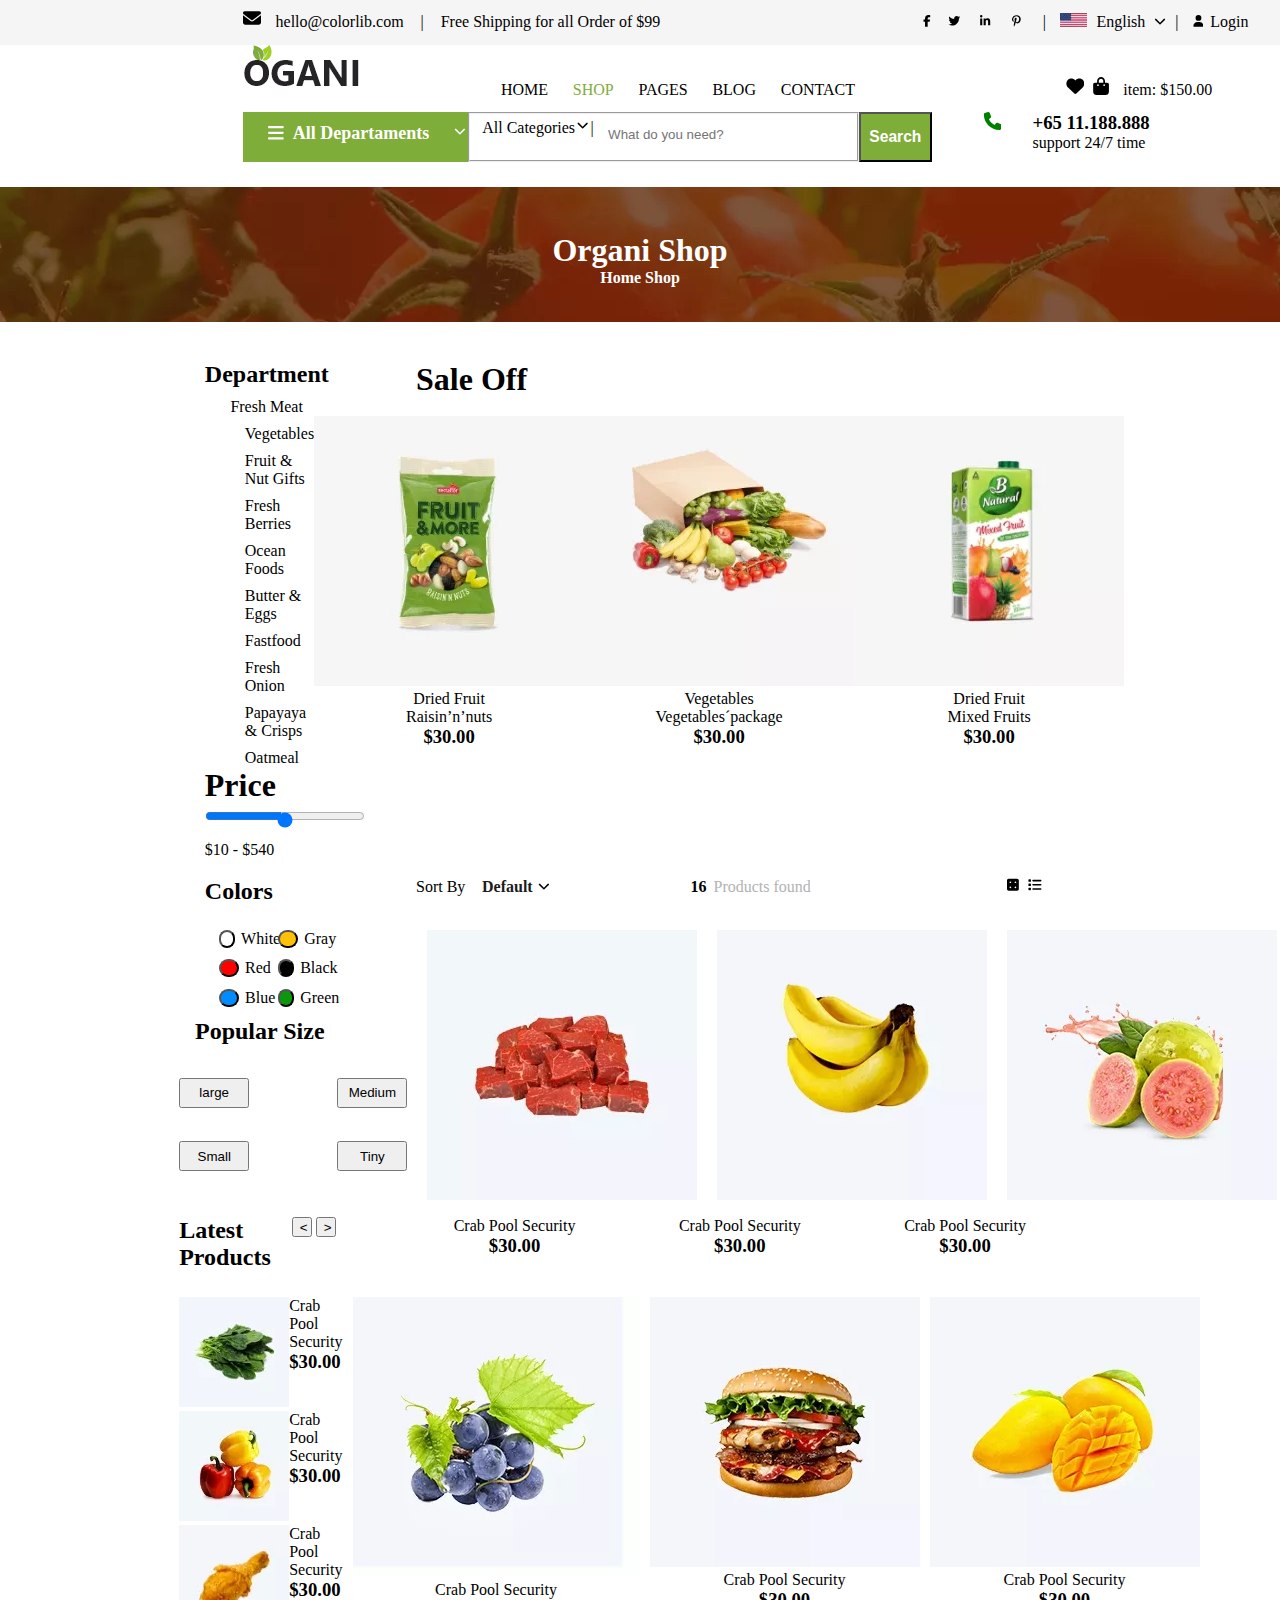
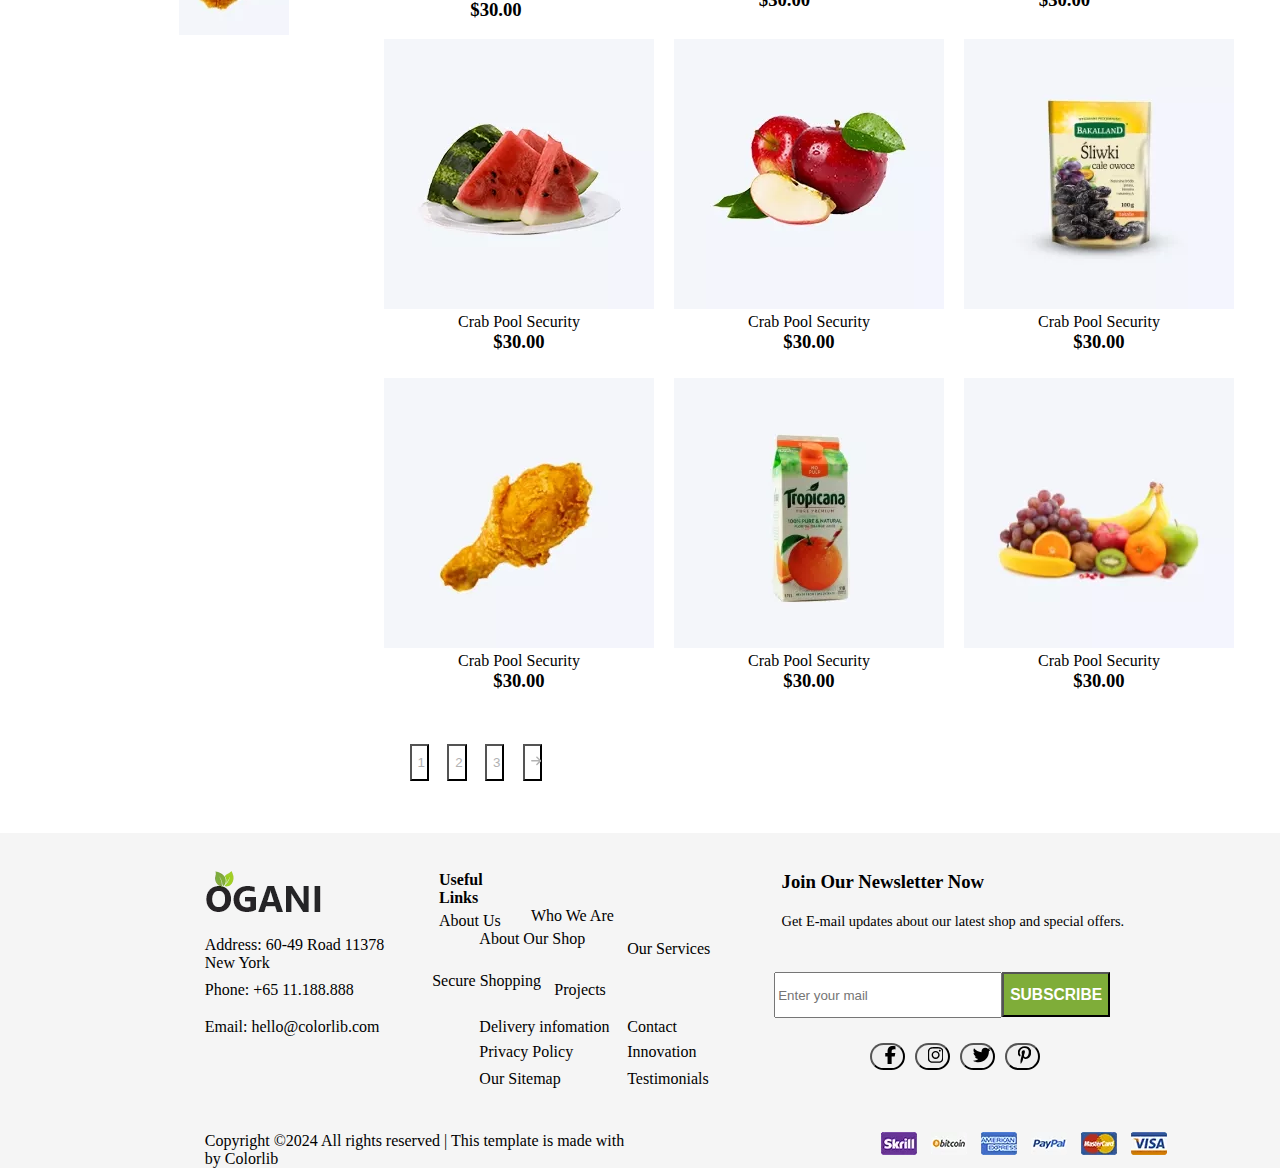
<file: indexx.html>
<!DOCTYPE html>
<html lang="en">
<head>
    <meta charset="UTF-8">
    <meta name="viewport" content="width=device-width, initial-scale=1.0">
    <title>Document</title>
    <link rel="stylesheet" href="style.css">
    <link rel="stylesheet" href="style2.css">
    <link rel="stylesheet" href="style3.css">
</head>
<body>
  <header>
    <div id="tudo">
      <svg id="email" xmlns="http://www.w3.org/2000/svg" viewBox="0 0 512 512"><!--!Font Awesome Free 6.5.2 by @fontawesome - https://fontawesome.com License - https://fontawesome.com/license/free Copyright 2024 Fonticons, Inc.--><path d="M48 64C21.5 64 0 85.5 0 112c0 15.1 7.1 29.3 19.2 38.4L236.8 313.6c11.4 8.5 27 8.5 38.4 0L492.8 150.4c12.1-9.1 19.2-23.3 19.2-38.4c0-26.5-21.5-48-48-48H48zM0 176V384c0 35.3 28.7 64 64 64H448c35.3 0 64-28.7 64-64V176L294.4 339.2c-22.8 17.1-54 17.1-76.8 0L0 176z"/></svg>  
 <span id="paddingleft">hello@colorlib.com</span> 
 <span>|</span> 
<span id="esquerda"> Free Shipping for all Order of $99</span>
<svg  id="facebook" xmlns="http://www.w3.org/2000/svg" viewBox="0 0 320 512"><!--!Font Awesome Free 6.5.2 by @fontawesome - https://fontawesome.com License - https://fontawesome.com/license/free Copyright 2024 Fonticons, Inc.--><path d="M80 299.3V512H196V299.3h86.5l18-97.8H196V166.9c0-51.7 20.3-71.5 72.7-71.5c16.3 0 29.4 .4 37 1.2V7.9C291.4 4 256.4 0 236.2 0C129.3 0 80 50.5 80 159.4v42.1H14v97.8H80z"/></svg>
<svg id="twitter" xmlns="http://www.w3.org/2000/svg" viewBox="0 0 512 512"><!--!Font Awesome Free 6.5.2 by @fontawesome - https://fontawesome.com License - https://fontawesome.com/license/free Copyright 2024 Fonticons, Inc.--><path d="M459.4 151.7c.3 4.5 .3 9.1 .3 13.6 0 138.7-105.6 298.6-298.6 298.6-59.5 0-114.7-17.2-161.1-47.1 8.4 1 16.6 1.3 25.3 1.3 49.1 0 94.2-16.6 130.3-44.8-46.1-1-84.8-31.2-98.1-72.8 6.5 1 13 1.6 19.8 1.6 9.4 0 18.8-1.3 27.6-3.6-48.1-9.7-84.1-52-84.1-103v-1.3c14 7.8 30.2 12.7 47.4 13.3-28.3-18.8-46.8-51-46.8-87.4 0-19.5 5.2-37.4 14.3-53 51.7 63.7 129.3 105.3 216.4 109.8-1.6-7.8-2.6-15.9-2.6-24 0-57.8 46.8-104.9 104.9-104.9 30.2 0 57.5 12.7 76.7 33.1 23.7-4.5 46.5-13.3 66.6-25.3-7.8 24.4-24.4 44.8-46.1 57.8 21.1-2.3 41.6-8.1 60.4-16.2-14.3 20.8-32.2 39.3-52.6 54.3z"/></svg>
<svg id="in" xmlns="http://www.w3.org/2000/svg" viewBox="0 0 448 512"><!--!Font Awesome Free 6.5.2 by @fontawesome - https://fontawesome.com License - https://fontawesome.com/license/free Copyright 2024 Fonticons, Inc.--><path d="M100.3 448H7.4V148.9h92.9zM53.8 108.1C24.1 108.1 0 83.5 0 53.8a53.8 53.8 0 0 1 107.6 0c0 29.7-24.1 54.3-53.8 54.3zM447.9 448h-92.7V302.4c0-34.7-.7-79.2-48.3-79.2-48.3 0-55.7 37.7-55.7 76.7V448h-92.8V148.9h89.1v40.8h1.3c12.4-23.5 42.7-48.3 87.9-48.3 94 0 111.3 61.9 111.3 142.3V448z"/></svg>
<svg id="pinterest" xmlns="http://www.w3.org/2000/svg" viewBox="0 0 384 512"><!--!Font Awesome Free 6.5.2 by @fontawesome - https://fontawesome.com License - https://fontawesome.com/license/free Copyright 2024 Fonticons, Inc.--><path d="M204 6.5C101.4 6.5 0 74.9 0 185.6 0 256 39.6 296 63.6 296c9.9 0 15.6-27.6 15.6-35.4 0-9.3-23.7-29.1-23.7-67.8 0-80.4 61.2-137.4 140.4-137.4 68.1 0 118.5 38.7 118.5 109.8 0 53.1-21.3 152.7-90.3 152.7-24.9 0-46.2-18-46.2-43.8 0-37.8 26.4-74.4 26.4-113.4 0-66.2-93.9-54.2-93.9 25.8 0 16.8 2.1 35.4 9.6 50.7-13.8 59.4-42 147.9-42 209.1 0 18.9 2.7 37.5 4.5 56.4 3.4 3.8 1.7 3.4 6.9 1.5 50.4-69 48.6-82.5 71.4-172.8 12.3 23.4 44.1 36 69.3 36 106.2 0 153.9-103.5 153.9-196.8C384 71.3 298.2 6.5 204 6.5z"/></svg>

<span id="lula">|</span> 
<img src="download (8).webp" alt="">
<span id="lulu">English</span>
<span><svg id="twittert" xmlns="http://www.w3.org/2000/svg" viewBox="0 0 512 512"><!--!Font Awesome Free 6.5.2 by @fontawesome - https://fontawesome.com License - https://fontawesome.com/license/free Copyright 2024 Fonticons, Inc.--><path d="M233.4 406.6c12.5 12.5 32.8 12.5 45.3 0l192-192c12.5-12.5 12.5-32.8 0-45.3s-32.8-12.5-45.3 0L256 338.7 86.6 169.4c-12.5-12.5-32.8-12.5-45.3 0s-12.5 32.8 0 45.3l192 192z"/></svg></span>
<span>|</span> 
<svg id="login" xmlns="http://www.w3.org/2000/svg" viewBox="0 0 448 512"><!--!Font Awesome Free 6.5.2 by @fontawesome - https://fontawesome.com License - https://fontawesome.com/license/free Copyright 2024 Fonticons, Inc.--><path d="M224 256A128 128 0 1 0 224 0a128 128 0 1 0 0 256zm-45.7 48C79.8 304 0 383.8 0 482.3C0 498.7 13.3 512 29.7 512H418.3c16.4 0 29.7-13.3 29.7-29.7C448 383.8 368.2 304 269.7 304H178.3z"/></svg>
<span id="plogin">Login</span>
</div>
<div id="tude">
<img src="download (9).webp" alt=""> 
<a id="hom" href="index.html">HOME</a>  
<a id="shope" href="indexx.html">SHOP</a>
<span id="jcentro">
  <a href="" id="shopb">PAGES 
<ul id="pages">
  <li>Shop Details</li>
  <li>Shoping Cart</li>
  <li>Check Out</li>
  <li>Blog Details</li>
</ul>
</a>
</span>
<a id="shop" href="index3.html">BLOG</a>
<a id="contt" href="index4.html">CONTACT</a>
<svg id="coracao" xmlns="http://www.w3.org/2000/svg" viewBox="0 0 512 512"><!--!Font Awesome Free 6.5.2 by @fontawesome - https://fontawesome.com License - https://fontawesome.com/license/free Copyright 2024 Fonticons, Inc.--><path d="M47.6 300.4L228.3 469.1c7.5 7 17.4 10.9 27.7 10.9s20.2-3.9 27.7-10.9L464.4 300.4c30.4-28.3 47.6-68 47.6-109.5v-5.8c0-69.9-50.5-129.5-119.4-141C347 36.5 300.6 51.4 268 84L256 96 244 84c-32.6-32.6-79-47.5-124.6-39.9C50.5 55.6 0 115.2 0 185.1v5.8c0 41.5 17.2 81.2 47.6 109.5z"/></svg>
<svg id="twitterg" xmlns="http://www.w3.org/2000/svg" viewBox="0 0 448 512"><!--!Font Awesome Free 6.5.2 by @fontawesome - https://fontawesome.com License - https://fontawesome.com/license/free Copyright 2024 Fonticons, Inc.--><path d="M160 112c0-35.3 28.7-64 64-64s64 28.7 64 64v48H160V112zm-48 48H48c-26.5 0-48 21.5-48 48V416c0 53 43 96 96 96H352c53 0 96-43 96-96V208c0-26.5-21.5-48-48-48H336V112C336 50.1 285.9 0 224 0S112 50.1 112 112v48zm24 48a24 24 0 1 1 0 48 24 24 0 1 1 0-48zm152 24a24 24 0 1 1 48 0 24 24 0 1 1 -48 0z"/></svg>
<span>item:  </span> 

<span>$150.00</span>
</div>

<div id="todoe">
  <div id="botaoverde">
    <div id="pp"><svg id="barras" xmlns="http://www.w3.org/2000/svg" viewBox="0 0 448 512"><!--!Font Awesome Free 6.5.2 by @fontawesome - https://fontawesome.com/ License - https://fontawesome.com/license/free Copyright 2024 Fonticons, Inc.--><path d="M0 96C0 78.3 14.3 64 32 64H416c17.7 0 32 14.3 32 32s-14.3 32-32 32H32C14.3 128 0 113.7 0 96zM0 256c0-17.7 14.3-32 32-32H416c17.7 0 32 14.3 32 32s-14.3 32-32 32H32c-17.7 0-32-14.3-32-32zM448 416c0 17.7-14.3 32-32 32H32c-17.7 0-32-14.3-32-32s14.3-32 32-32H416c17.7 0 32 14.3 32 32z"/></svg></div>
<input type="checkbox" name="" id="checke">  </input> 
<label for="a" id="allb">All Departaments</label>
<ul id="listabotao">
<li>Fresh Meat</li>
<li>Vegetables</li>
<li>Fruits & Nuts Gifts</li>
<li>Fresh Berries</li>
<li>Ocean Foods</li>
<li>Butter & Eggs</li>
<li>Fastfood</li>
<li>Fresh Onion</li>
<li>Papayaya & Crisps</li>
<li>Oatmeal</li>
<li>Fresh Bananas</li>
        </ul>
        <div id="pp"><svg id="twittert2" xmlns="http://www.w3.org/2000/svg" viewBox="0 0 512 512"><!--!Font Awesome Free 6.5.2 by @fontawesome - https://fontawesome.com/ License - https://fontawesome.com/license/free Copyright 2024 Fonticons, Inc.--><path d="M233.4 406.6c12.5 12.5 32.8 12.5 45.3 0l192-192c12.5-12.5 12.5-32.8 0-45.3s-32.8-12.5-45.3 0L256 338.7 86.6 169.4c-12.5-12.5-32.8-12.5-45.3 0s-12.5 32.8 0 45.3l192 192z"/></svg></span></div>
</div>
  <fieldset id="fiel">  
      <span id="">All Categories</span>
      <svg id="twittert3" xmlns="http://www.w3.org/2000/svg" viewBox="0 0 512 512"><!--!Font Awesome Free 6.5.2 by @fontawesome - https://fontawesome.com License - https://fontawesome.com/license/free Copyright 2024 Fonticons, Inc.--><path d="M233.4 406.6c12.5 12.5 32.8 12.5 45.3 0l192-192c12.5-12.5 12.5-32.8 0-45.3s-32.8-12.5-45.3 0L256 338.7 86.6 169.4c-12.5-12.5-32.8-12.5-45.3 0s-12.5 32.8 0 45.3l192 192z"/></svg>
      <span>|</span>
      <input type="text" id="todoss" placeholder="What do you need?"> </input>
     </fieldset>
      <button id="Search">
        <h3>  Search</h3>
      </button>

  <svg id="tel" xmlns="http://www.w3.org/2000/svg" viewBox="0 0 512 512"><!--!Font Awesome Free 6.5.2 by @fontawesome - https://fontawesome.com License - https://fontawesome.com/license/free Copyright 2024 Fonticons, Inc.--><path d="M164.9 24.6c-7.7-18.6-28-28.5-47.4-23.2l-88 24C12.1 30.2 0 46 0 64C0 311.4 200.6 512 448 512c18 0 33.8-12.1 38.6-29.5l24-88c5.3-19.4-4.6-39.7-23.2-47.4l-96-40c-16.3-6.8-35.2-2.1-46.3 11.6L304.7 368C234.3 334.7 177.3 277.7 144 207.3L193.3 167c13.7-11.2 18.4-30 11.6-46.3l-40-96z"/></svg>   
<span id="b2">
  <span><h3>+65 11.188.888</h3></span>
  <span>support 24/7 time</span>
</span>
</div>
  </header>
    <main>
        <div id="tomate">
<div id="paddingtop">   
    <h1>Organi Shop</h1>
    <h4>Home Shop</h4>
</div>
</div>
   <div id="doisn">
    <div><h2>Department</h2></div>
    <div><h1>Sale Off</h1></div>
   </div>
   <div id="um">
<p>Fresh Meat</p>
   </div> 
   <div id="lista">
    <div> 
         <ul id="listavegetable"> 
        <li>Vegetables</li>
        <li>Fruit & Nut Gifts</li>
        <li> Fresh Berries</li>
        <li>Ocean Foods</li>
        <li> Butter & Eggs</li>
        <li> Fastfood</li>
        <li> Fresh Onion</li>
        <li> Papayaya & Crisps</li>
        <li> Oatmeal</li>
       </ul>
    </div>
  <div id="ltotal">
    <img src="download (21).webp" alt="">
    <div id="icons">
      <button id="botaopeq"><svg id="diminui" xmlns="http://www.w3.org/2000/svg" viewBox="0 0 512 512"><!--!Font Awesome Free 6.5.2 by @fontawesome - https://fontawesome.com License - https://fontawesome.com/license/free Copyright 2024 Fonticons, Inc.--><path d="M47.6 300.4L228.3 469.1c7.5 7 17.4 10.9 27.7 10.9s20.2-3.9 27.7-10.9L464.4 300.4c30.4-28.3 47.6-68 47.6-109.5v-5.8c0-69.9-50.5-129.5-119.4-141C347 36.5 300.6 51.4 268 84L256 96 244 84c-32.6-32.6-79-47.5-124.6-39.9C50.5 55.6 0 115.2 0 185.1v5.8c0 41.5 17.2 81.2 47.6 109.5z"/></svg></button>
  <button id="botaopeq"><svg id="diminui" xmlns="http://www.w3.org/2000/svg" viewBox="0 0 576 512"><!--!Font Awesome Free 6.5.2 by @fontawesome - https://fontawesome.com License - https://fontawesome.com/license/free Copyright 2024 Fonticons, Inc.--><path d="M0 24C0 10.7 10.7 0 24 0H69.5c22 0 41.5 12.8 50.6 32h411c26.3 0 45.5 25 38.6 50.4l-41 152.3c-8.5 31.4-37 53.3-69.5 53.3H170.7l5.4 28.5c2.2 11.3 12.1 19.5 23.6 19.5H488c13.3 0 24 10.7 24 24s-10.7 24-24 24H199.7c-34.6 0-64.3-24.6-70.7-58.5L77.4 54.5c-.7-3.8-4-6.5-7.9-6.5H24C10.7 48 0 37.3 0 24zM128 464a48 48 0 1 1 96 0 48 48 0 1 1 -96 0zm336-48a48 48 0 1 1 0 96 48 48 0 1 1 0-96z"/></svg></button>
  <button id="botaopeq"><svg id="diminui" xmlns="http://www.w3.org/2000/svg" viewBox="0 0 512 512"><!--!Font Awesome Free 6.5.2 by @fontawesome - https://fontawesome.com License - https://fontawesome.com/license/free Copyright 2024 Fonticons, Inc.--><path d="M0 224c0 17.7 14.3 32 32 32s32-14.3 32-32c0-53 43-96 96-96H320v32c0 12.9 7.8 24.6 19.8 29.6s25.7 2.2 34.9-6.9l64-64c12.5-12.5 12.5-32.8 0-45.3l-64-64c-9.2-9.2-22.9-11.9-34.9-6.9S320 19.1 320 32V64H160C71.6 64 0 135.6 0 224zm512 64c0-17.7-14.3-32-32-32s-32 14.3-32 32c0 53-43 96-96 96H192V352c0-12.9-7.8-24.6-19.8-29.6s-25.7-2.2-34.9 6.9l-64 64c-12.5 12.5-12.5 32.8 0 45.3l64 64c9.2 9.2 22.9 11.9 34.9 6.9s19.8-16.6 19.8-29.6V448H352c88.4 0 160-71.6 160-160z"/></svg></button>
  </div>
<p>Dried Fruit</p>
<p>Raisin’n’nuts</p>
<h3>$30.00 </h3>
</div>
  <div id="ltotal">
    <img src="download (22).webp" alt="">
    <div id="icons">
      <button id="botaopeq"><svg id="diminui" xmlns="http://www.w3.org/2000/svg" viewBox="0 0 512 512"><!--!Font Awesome Free 6.5.2 by @fontawesome - https://fontawesome.com License - https://fontawesome.com/license/free Copyright 2024 Fonticons, Inc.--><path d="M47.6 300.4L228.3 469.1c7.5 7 17.4 10.9 27.7 10.9s20.2-3.9 27.7-10.9L464.4 300.4c30.4-28.3 47.6-68 47.6-109.5v-5.8c0-69.9-50.5-129.5-119.4-141C347 36.5 300.6 51.4 268 84L256 96 244 84c-32.6-32.6-79-47.5-124.6-39.9C50.5 55.6 0 115.2 0 185.1v5.8c0 41.5 17.2 81.2 47.6 109.5z"/></svg></button>
  <button id="botaopeq"><svg id="diminui" xmlns="http://www.w3.org/2000/svg" viewBox="0 0 576 512"><!--!Font Awesome Free 6.5.2 by @fontawesome - https://fontawesome.com License - https://fontawesome.com/license/free Copyright 2024 Fonticons, Inc.--><path d="M0 24C0 10.7 10.7 0 24 0H69.5c22 0 41.5 12.8 50.6 32h411c26.3 0 45.5 25 38.6 50.4l-41 152.3c-8.5 31.4-37 53.3-69.5 53.3H170.7l5.4 28.5c2.2 11.3 12.1 19.5 23.6 19.5H488c13.3 0 24 10.7 24 24s-10.7 24-24 24H199.7c-34.6 0-64.3-24.6-70.7-58.5L77.4 54.5c-.7-3.8-4-6.5-7.9-6.5H24C10.7 48 0 37.3 0 24zM128 464a48 48 0 1 1 96 0 48 48 0 1 1 -96 0zm336-48a48 48 0 1 1 0 96 48 48 0 1 1 0-96z"/></svg></button>
  <button id="botaopeq"><svg id="diminui" xmlns="http://www.w3.org/2000/svg" viewBox="0 0 512 512"><!--!Font Awesome Free 6.5.2 by @fontawesome - https://fontawesome.com License - https://fontawesome.com/license/free Copyright 2024 Fonticons, Inc.--><path d="M0 224c0 17.7 14.3 32 32 32s32-14.3 32-32c0-53 43-96 96-96H320v32c0 12.9 7.8 24.6 19.8 29.6s25.7 2.2 34.9-6.9l64-64c12.5-12.5 12.5-32.8 0-45.3l-64-64c-9.2-9.2-22.9-11.9-34.9-6.9S320 19.1 320 32V64H160C71.6 64 0 135.6 0 224zm512 64c0-17.7-14.3-32-32-32s-32 14.3-32 32c0 53-43 96-96 96H192V352c0-12.9-7.8-24.6-19.8-29.6s-25.7-2.2-34.9 6.9l-64 64c-12.5 12.5-12.5 32.8 0 45.3l64 64c9.2 9.2 22.9 11.9 34.9 6.9s19.8-16.6 19.8-29.6V448H352c88.4 0 160-71.6 160-160z"/></svg></button>
  </div>
    <p>Vegetables</p>
    <p>Vegetables´package</p>
    <h3>$30.00 </h3>
</div>
  <div id="ltotal">
    <img src="download (24).webp" alt="">
    <div id="icons">
      <button id="botaopeq"><svg id="diminui" xmlns="http://www.w3.org/2000/svg" viewBox="0 0 512 512"><!--!Font Awesome Free 6.5.2 by @fontawesome - https://fontawesome.com License - https://fontawesome.com/license/free Copyright 2024 Fonticons, Inc.--><path d="M47.6 300.4L228.3 469.1c7.5 7 17.4 10.9 27.7 10.9s20.2-3.9 27.7-10.9L464.4 300.4c30.4-28.3 47.6-68 47.6-109.5v-5.8c0-69.9-50.5-129.5-119.4-141C347 36.5 300.6 51.4 268 84L256 96 244 84c-32.6-32.6-79-47.5-124.6-39.9C50.5 55.6 0 115.2 0 185.1v5.8c0 41.5 17.2 81.2 47.6 109.5z"/></svg></button>
  <button id="botaopeq"><svg id="diminui" xmlns="http://www.w3.org/2000/svg" viewBox="0 0 576 512"><!--!Font Awesome Free 6.5.2 by @fontawesome - https://fontawesome.com License - https://fontawesome.com/license/free Copyright 2024 Fonticons, Inc.--><path d="M0 24C0 10.7 10.7 0 24 0H69.5c22 0 41.5 12.8 50.6 32h411c26.3 0 45.5 25 38.6 50.4l-41 152.3c-8.5 31.4-37 53.3-69.5 53.3H170.7l5.4 28.5c2.2 11.3 12.1 19.5 23.6 19.5H488c13.3 0 24 10.7 24 24s-10.7 24-24 24H199.7c-34.6 0-64.3-24.6-70.7-58.5L77.4 54.5c-.7-3.8-4-6.5-7.9-6.5H24C10.7 48 0 37.3 0 24zM128 464a48 48 0 1 1 96 0 48 48 0 1 1 -96 0zm336-48a48 48 0 1 1 0 96 48 48 0 1 1 0-96z"/></svg></button>
  <button id="botaopeq"><svg id="diminui" xmlns="http://www.w3.org/2000/svg" viewBox="0 0 512 512"><!--!Font Awesome Free 6.5.2 by @fontawesome - https://fontawesome.com License - https://fontawesome.com/license/free Copyright 2024 Fonticons, Inc.--><path d="M0 224c0 17.7 14.3 32 32 32s32-14.3 32-32c0-53 43-96 96-96H320v32c0 12.9 7.8 24.6 19.8 29.6s25.7 2.2 34.9-6.9l64-64c12.5-12.5 12.5-32.8 0-45.3l-64-64c-9.2-9.2-22.9-11.9-34.9-6.9S320 19.1 320 32V64H160C71.6 64 0 135.6 0 224zm512 64c0-17.7-14.3-32-32-32s-32 14.3-32 32c0 53-43 96-96 96H192V352c0-12.9-7.8-24.6-19.8-29.6s-25.7-2.2-34.9 6.9l-64 64c-12.5 12.5-12.5 32.8 0 45.3l64 64c9.2 9.2 22.9 11.9 34.9 6.9s19.8-16.6 19.8-29.6V448H352c88.4 0 160-71.6 160-160z"/></svg></button>
  </div>
    <p>Dried Fruit</p>
    <p>Mixed Fruits</p>
    <h3>$30.00 </h3>
</div>
   </div>  
 <div id="liste">
 <div><h1>Price</h1></div> 
 <div><input type="range" id="vermelhorange"></div>  
    <div><p> $10 - $540</p></div>
 </div>  
   <div id="color4">
    <div><h2>Colors</h2></div>
    <div><span>Sort By</span> <span id="negrito">Default</span> <svg id="twittert3" xmlns="http://www.w3.org/2000/svg" viewBox="0 0 512 512"><!--!Font Awesome Free 6.5.2 by @fontawesome - https://fontawesome.com License - https://fontawesome.com/license/free Copyright 2024 Fonticons, Inc.--><path d="M233.4 406.6c12.5 12.5 32.8 12.5 45.3 0l192-192c12.5-12.5 12.5-32.8 0-45.3s-32.8-12.5-45.3 0L256 338.7 86.6 169.4c-12.5-12.5-32.8-12.5-45.3 0s-12.5 32.8 0 45.3l192 192z"/></svg></div>
    <div id="vaipradireita"><span id="dezene">16</span> <span id="vai">Products found</span></div>
    <div id="faltaicon">
      <div> <svg id="twittersa" xmlns="http://www.w3.org/2000/svg" viewBox="0 0 448 512"><!--!Font Awesome Free 6.5.2 by @fontawesome - https://fontawesome.com License - https://fontawesome.com/license/free Copyright 2024 Fonticons, Inc.--><path d="M0 96C0 60.7 28.7 32 64 32H384c35.3 0 64 28.7 64 64V416c0 35.3-28.7 64-64 64H64c-35.3 0-64-28.7-64-64V96zm160 64a32 32 0 1 0 -64 0 32 32 0 1 0 64 0zM128 384a32 32 0 1 0 0-64 32 32 0 1 0 0 64zM352 160a32 32 0 1 0 -64 0 32 32 0 1 0 64 0zM320 384a32 32 0 1 0 0-64 32 32 0 1 0 0 64z"/></svg></div>
     <div>   <svg id="twittersa" xmlns="http://www.w3.org/2000/svg" viewBox="0 0 512 512"><!--!Font Awesome Free 6.5.2 by @fontawesome - https://fontawesome.com License - https://fontawesome.com/license/free Copyright 2024 Fonticons, Inc.--><path d="M40 48C26.7 48 16 58.7 16 72v48c0 13.3 10.7 24 24 24H88c13.3 0 24-10.7 24-24V72c0-13.3-10.7-24-24-24H40zM192 64c-17.7 0-32 14.3-32 32s14.3 32 32 32H480c17.7 0 32-14.3 32-32s-14.3-32-32-32H192zm0 160c-17.7 0-32 14.3-32 32s14.3 32 32 32H480c17.7 0 32-14.3 32-32s-14.3-32-32-32H192zm0 160c-17.7 0-32 14.3-32 32s14.3 32 32 32H480c17.7 0 32-14.3 32-32s-14.3-32-32-32H192zM16 232v48c0 13.3 10.7 24 24 24H88c13.3 0 24-10.7 24-24V232c0-13.3-10.7-24-24-24H40c-13.3 0-24 10.7-24 24zM40 368c-13.3 0-24 10.7-24 24v48c0 13.3 10.7 24 24 24H88c13.3 0 24-10.7 24-24V392c0-13.3-10.7-24-24-24H40z"/></svg></div>
     
    </div>
   </div> 
   <div id="quatroinv">
    
    <div id="color6">
        <ul id="ddflex">
          <div id="ljorge"><button id="branco"></button> <label for="">White</label></div>
          <div id="ljorge">  <button id="amarelo"></button> <label for="">Gray</label></div>
          <div id="ljorge"><button id="veremelho"></button> <label for="">Red</label></div>
         <div id="ljorge">  <button id="preto"></button> <label for="">Black</label></div>
          <div id="ljorge">
            <button id="azul"></button>
          <label for="">Blue</label>
          </div>
    
          <div id="ljorge">
           <button id="verde"></button> 
          <label for="">Green</label>
          </div>
   
     </ul>
     <br>
     <h2 id="ladoesquerdo">Popular Size</h2>
     <br>
    <button id="tamoanho">large</button>
    <button id="tamoanho">Medium</button>
    <button id="tamoanho">Small</button>
    <button id="tamoanho">Tiny</button>
    </div>
    <div id="ltotaln"> 
      <img src="download (10).webp" alt="">
      <div id="iconsn">
        <button id="botaopeq"><svg id="diminui" xmlns="http://www.w3.org/2000/svg" viewBox="0 0 512 512"><!--!Font Awesome Free 6.5.2 by @fontawesome - https://fontawesome.com License - https://fontawesome.com/license/free Copyright 2024 Fonticons, Inc.--><path d="M47.6 300.4L228.3 469.1c7.5 7 17.4 10.9 27.7 10.9s20.2-3.9 27.7-10.9L464.4 300.4c30.4-28.3 47.6-68 47.6-109.5v-5.8c0-69.9-50.5-129.5-119.4-141C347 36.5 300.6 51.4 268 84L256 96 244 84c-32.6-32.6-79-47.5-124.6-39.9C50.5 55.6 0 115.2 0 185.1v5.8c0 41.5 17.2 81.2 47.6 109.5z"/></svg></button>
    <button id="botaopeq"><svg id="diminui" xmlns="http://www.w3.org/2000/svg" viewBox="0 0 576 512"><!--!Font Awesome Free 6.5.2 by @fontawesome - https://fontawesome.com License - https://fontawesome.com/license/free Copyright 2024 Fonticons, Inc.--><path d="M0 24C0 10.7 10.7 0 24 0H69.5c22 0 41.5 12.8 50.6 32h411c26.3 0 45.5 25 38.6 50.4l-41 152.3c-8.5 31.4-37 53.3-69.5 53.3H170.7l5.4 28.5c2.2 11.3 12.1 19.5 23.6 19.5H488c13.3 0 24 10.7 24 24s-10.7 24-24 24H199.7c-34.6 0-64.3-24.6-70.7-58.5L77.4 54.5c-.7-3.8-4-6.5-7.9-6.5H24C10.7 48 0 37.3 0 24zM128 464a48 48 0 1 1 96 0 48 48 0 1 1 -96 0zm336-48a48 48 0 1 1 0 96 48 48 0 1 1 0-96z"/></svg></button>
    <button id="botaopeq"><svg id="diminui" xmlns="http://www.w3.org/2000/svg" viewBox="0 0 512 512"><!--!Font Awesome Free 6.5.2 by @fontawesome - https://fontawesome.com License - https://fontawesome.com/license/free Copyright 2024 Fonticons, Inc.--><path d="M0 224c0 17.7 14.3 32 32 32s32-14.3 32-32c0-53 43-96 96-96H320v32c0 12.9 7.8 24.6 19.8 29.6s25.7 2.2 34.9-6.9l64-64c12.5-12.5 12.5-32.8 0-45.3l-64-64c-9.2-9.2-22.9-11.9-34.9-6.9S320 19.1 320 32V64H160C71.6 64 0 135.6 0 224zm512 64c0-17.7-14.3-32-32-32s-32 14.3-32 32c0 53-43 96-96 96H192V352c0-12.9-7.8-24.6-19.8-29.6s-25.7-2.2-34.9 6.9l-64 64c-12.5 12.5-12.5 32.8 0 45.3l64 64c9.2 9.2 22.9 11.9 34.9 6.9s19.8-16.6 19.8-29.6V448H352c88.4 0 160-71.6 160-160z"/></svg></button>
    </div>
    </div>
    <div id="ltotaln">
      <img src="download (11).webp" alt="">
      <div id="iconsn">
        <button id="botaopeq"><svg id="diminui" xmlns="http://www.w3.org/2000/svg" viewBox="0 0 512 512"><!--!Font Awesome Free 6.5.2 by @fontawesome - https://fontawesome.com License - https://fontawesome.com/license/free Copyright 2024 Fonticons, Inc.--><path d="M47.6 300.4L228.3 469.1c7.5 7 17.4 10.9 27.7 10.9s20.2-3.9 27.7-10.9L464.4 300.4c30.4-28.3 47.6-68 47.6-109.5v-5.8c0-69.9-50.5-129.5-119.4-141C347 36.5 300.6 51.4 268 84L256 96 244 84c-32.6-32.6-79-47.5-124.6-39.9C50.5 55.6 0 115.2 0 185.1v5.8c0 41.5 17.2 81.2 47.6 109.5z"/></svg></button>
    <button id="botaopeq"><svg id="diminui" xmlns="http://www.w3.org/2000/svg" viewBox="0 0 576 512"><!--!Font Awesome Free 6.5.2 by @fontawesome - https://fontawesome.com License - https://fontawesome.com/license/free Copyright 2024 Fonticons, Inc.--><path d="M0 24C0 10.7 10.7 0 24 0H69.5c22 0 41.5 12.8 50.6 32h411c26.3 0 45.5 25 38.6 50.4l-41 152.3c-8.5 31.4-37 53.3-69.5 53.3H170.7l5.4 28.5c2.2 11.3 12.1 19.5 23.6 19.5H488c13.3 0 24 10.7 24 24s-10.7 24-24 24H199.7c-34.6 0-64.3-24.6-70.7-58.5L77.4 54.5c-.7-3.8-4-6.5-7.9-6.5H24C10.7 48 0 37.3 0 24zM128 464a48 48 0 1 1 96 0 48 48 0 1 1 -96 0zm336-48a48 48 0 1 1 0 96 48 48 0 1 1 0-96z"/></svg></button>
    <button id="botaopeq"><svg id="diminui" xmlns="http://www.w3.org/2000/svg" viewBox="0 0 512 512"><!--!Font Awesome Free 6.5.2 by @fontawesome - https://fontawesome.com License - https://fontawesome.com/license/free Copyright 2024 Fonticons, Inc.--><path d="M0 224c0 17.7 14.3 32 32 32s32-14.3 32-32c0-53 43-96 96-96H320v32c0 12.9 7.8 24.6 19.8 29.6s25.7 2.2 34.9-6.9l64-64c12.5-12.5 12.5-32.8 0-45.3l-64-64c-9.2-9.2-22.9-11.9-34.9-6.9S320 19.1 320 32V64H160C71.6 64 0 135.6 0 224zm512 64c0-17.7-14.3-32-32-32s-32 14.3-32 32c0 53-43 96-96 96H192V352c0-12.9-7.8-24.6-19.8-29.6s-25.7-2.2-34.9 6.9l-64 64c-12.5 12.5-12.5 32.8 0 45.3l64 64c9.2 9.2 22.9 11.9 34.9 6.9s19.8-16.6 19.8-29.6V448H352c88.4 0 160-71.6 160-160z"/></svg></button>
    </div>
    </div>
      <div id="ltotaln">
        <img src="download (12).webp" alt="">
        <div id="iconsn">
          <button id="botaopeq"><svg id="diminui" xmlns="http://www.w3.org/2000/svg" viewBox="0 0 512 512"><!--!Font Awesome Free 6.5.2 by @fontawesome - https://fontawesome.com License - https://fontawesome.com/license/free Copyright 2024 Fonticons, Inc.--><path d="M47.6 300.4L228.3 469.1c7.5 7 17.4 10.9 27.7 10.9s20.2-3.9 27.7-10.9L464.4 300.4c30.4-28.3 47.6-68 47.6-109.5v-5.8c0-69.9-50.5-129.5-119.4-141C347 36.5 300.6 51.4 268 84L256 96 244 84c-32.6-32.6-79-47.5-124.6-39.9C50.5 55.6 0 115.2 0 185.1v5.8c0 41.5 17.2 81.2 47.6 109.5z"/></svg></button>
      <button id="botaopeq"><svg id="diminui" xmlns="http://www.w3.org/2000/svg" viewBox="0 0 576 512"><!--!Font Awesome Free 6.5.2 by @fontawesome - https://fontawesome.com License - https://fontawesome.com/license/free Copyright 2024 Fonticons, Inc.--><path d="M0 24C0 10.7 10.7 0 24 0H69.5c22 0 41.5 12.8 50.6 32h411c26.3 0 45.5 25 38.6 50.4l-41 152.3c-8.5 31.4-37 53.3-69.5 53.3H170.7l5.4 28.5c2.2 11.3 12.1 19.5 23.6 19.5H488c13.3 0 24 10.7 24 24s-10.7 24-24 24H199.7c-34.6 0-64.3-24.6-70.7-58.5L77.4 54.5c-.7-3.8-4-6.5-7.9-6.5H24C10.7 48 0 37.3 0 24zM128 464a48 48 0 1 1 96 0 48 48 0 1 1 -96 0zm336-48a48 48 0 1 1 0 96 48 48 0 1 1 0-96z"/></svg></button>
      <button id="botaopeq"><svg id="diminui" xmlns="http://www.w3.org/2000/svg" viewBox="0 0 512 512"><!--!Font Awesome Free 6.5.2 by @fontawesome - https://fontawesome.com License - https://fontawesome.com/license/free Copyright 2024 Fonticons, Inc.--><path d="M0 224c0 17.7 14.3 32 32 32s32-14.3 32-32c0-53 43-96 96-96H320v32c0 12.9 7.8 24.6 19.8 29.6s25.7 2.2 34.9-6.9l64-64c12.5-12.5 12.5-32.8 0-45.3l-64-64c-9.2-9.2-22.9-11.9-34.9-6.9S320 19.1 320 32V64H160C71.6 64 0 135.6 0 224zm512 64c0-17.7-14.3-32-32-32s-32 14.3-32 32c0 53-43 96-96 96H192V352c0-12.9-7.8-24.6-19.8-29.6s-25.7-2.2-34.9 6.9l-64 64c-12.5 12.5-12.5 32.8 0 45.3l64 64c9.2 9.2 22.9 11.9 34.9 6.9s19.8-16.6 19.8-29.6V448H352c88.4 0 160-71.6 160-160z"/></svg></button>
      </div>
      </div>
   </div>
   <div id="seish">
    <div id="vaiprolado"><h2>Latest Products</h2>
      <div><button id="setinha"><</button>
        <button id="setinha">></button></div>
    </div>
    <div id="centrao">
<p>Crab Pool Security</p>
<h3>$30.00</h3>
    </div>
    <div id="centrao"><p>Crab Pool Security</p>
      <h3>$30.00</h3></div>
    <div id="centrao"><p>Crab Pool Security</p>
      <h3>$30.00</h3></div>
   </div>   
   <div id="setecoisas">
    <div id="trestextos">
      <div>
        <img src="lp-1.jpg.webp" alt="">
      </div>
      <div>
      <p>Crab Pool Security</p>
      <h3>$30.00</h3>
      </div>
      <div><img src="lp-2.jpg.webp" alt=""></div>
      <div>    <p>Crab Pool Security</p>
        <h3>$30.00</h3></div>
      <div><img src="lp-3.jpg.webp" alt=""></div>
      <div>    <p>Crab Pool Security</p>
        <h3>$30.00</h3></div>
    </div>
    <div  id="centro">
      <img src="download (26).webp" alt="">
      <div id="iconsnn">
        <button id="botaopeq"><svg id="diminui" xmlns="http://www.w3.org/2000/svg" viewBox="0 0 512 512"><!--!Font Awesome Free 6.5.2 by @fontawesome - https://fontawesome.com License - https://fontawesome.com/license/free Copyright 2024 Fonticons, Inc.--><path d="M47.6 300.4L228.3 469.1c7.5 7 17.4 10.9 27.7 10.9s20.2-3.9 27.7-10.9L464.4 300.4c30.4-28.3 47.6-68 47.6-109.5v-5.8c0-69.9-50.5-129.5-119.4-141C347 36.5 300.6 51.4 268 84L256 96 244 84c-32.6-32.6-79-47.5-124.6-39.9C50.5 55.6 0 115.2 0 185.1v5.8c0 41.5 17.2 81.2 47.6 109.5z"/></svg></button>
    <button id="botaopeq"><svg id="diminui" xmlns="http://www.w3.org/2000/svg" viewBox="0 0 576 512"><!--!Font Awesome Free 6.5.2 by @fontawesome - https://fontawesome.com License - https://fontawesome.com/license/free Copyright 2024 Fonticons, Inc.--><path d="M0 24C0 10.7 10.7 0 24 0H69.5c22 0 41.5 12.8 50.6 32h411c26.3 0 45.5 25 38.6 50.4l-41 152.3c-8.5 31.4-37 53.3-69.5 53.3H170.7l5.4 28.5c2.2 11.3 12.1 19.5 23.6 19.5H488c13.3 0 24 10.7 24 24s-10.7 24-24 24H199.7c-34.6 0-64.3-24.6-70.7-58.5L77.4 54.5c-.7-3.8-4-6.5-7.9-6.5H24C10.7 48 0 37.3 0 24zM128 464a48 48 0 1 1 96 0 48 48 0 1 1 -96 0zm336-48a48 48 0 1 1 0 96 48 48 0 1 1 0-96z"/></svg></button>
    <button id="botaopeq"><svg id="diminui" xmlns="http://www.w3.org/2000/svg" viewBox="0 0 512 512"><!--!Font Awesome Free 6.5.2 by @fontawesome - https://fontawesome.com License - https://fontawesome.com/license/free Copyright 2024 Fonticons, Inc.--><path d="M0 224c0 17.7 14.3 32 32 32s32-14.3 32-32c0-53 43-96 96-96H320v32c0 12.9 7.8 24.6 19.8 29.6s25.7 2.2 34.9-6.9l64-64c12.5-12.5 12.5-32.8 0-45.3l-64-64c-9.2-9.2-22.9-11.9-34.9-6.9S320 19.1 320 32V64H160C71.6 64 0 135.6 0 224zm512 64c0-17.7-14.3-32-32-32s-32 14.3-32 32c0 53-43 96-96 96H192V352c0-12.9-7.8-24.6-19.8-29.6s-25.7-2.2-34.9 6.9l-64 64c-12.5 12.5-12.5 32.8 0 45.3l64 64c9.2 9.2 22.9 11.9 34.9 6.9s19.8-16.6 19.8-29.6V448H352c88.4 0 160-71.6 160-160z"/></svg></button>
    </div>
   
      <p>Crab Pool Security</p>
      <h3>$30.00</h3>
    </div>
    <div  id="centro"><img src="download (27).webp" alt="">
      <div id="iconsnn">
        <button id="botaopeq"><svg id="diminui" xmlns="http://www.w3.org/2000/svg" viewBox="0 0 512 512"><!--!Font Awesome Free 6.5.2 by @fontawesome - https://fontawesome.com License - https://fontawesome.com/license/free Copyright 2024 Fonticons, Inc.--><path d="M47.6 300.4L228.3 469.1c7.5 7 17.4 10.9 27.7 10.9s20.2-3.9 27.7-10.9L464.4 300.4c30.4-28.3 47.6-68 47.6-109.5v-5.8c0-69.9-50.5-129.5-119.4-141C347 36.5 300.6 51.4 268 84L256 96 244 84c-32.6-32.6-79-47.5-124.6-39.9C50.5 55.6 0 115.2 0 185.1v5.8c0 41.5 17.2 81.2 47.6 109.5z"/></svg></button>
    <button id="botaopeq"><svg id="diminui" xmlns="http://www.w3.org/2000/svg" viewBox="0 0 576 512"><!--!Font Awesome Free 6.5.2 by @fontawesome - https://fontawesome.com License - https://fontawesome.com/license/free Copyright 2024 Fonticons, Inc.--><path d="M0 24C0 10.7 10.7 0 24 0H69.5c22 0 41.5 12.8 50.6 32h411c26.3 0 45.5 25 38.6 50.4l-41 152.3c-8.5 31.4-37 53.3-69.5 53.3H170.7l5.4 28.5c2.2 11.3 12.1 19.5 23.6 19.5H488c13.3 0 24 10.7 24 24s-10.7 24-24 24H199.7c-34.6 0-64.3-24.6-70.7-58.5L77.4 54.5c-.7-3.8-4-6.5-7.9-6.5H24C10.7 48 0 37.3 0 24zM128 464a48 48 0 1 1 96 0 48 48 0 1 1 -96 0zm336-48a48 48 0 1 1 0 96 48 48 0 1 1 0-96z"/></svg></button>
    <button id="botaopeq"><svg id="diminui" xmlns="http://www.w3.org/2000/svg" viewBox="0 0 512 512"><!--!Font Awesome Free 6.5.2 by @fontawesome - https://fontawesome.com License - https://fontawesome.com/license/free Copyright 2024 Fonticons, Inc.--><path d="M0 224c0 17.7 14.3 32 32 32s32-14.3 32-32c0-53 43-96 96-96H320v32c0 12.9 7.8 24.6 19.8 29.6s25.7 2.2 34.9-6.9l64-64c12.5-12.5 12.5-32.8 0-45.3l-64-64c-9.2-9.2-22.9-11.9-34.9-6.9S320 19.1 320 32V64H160C71.6 64 0 135.6 0 224zm512 64c0-17.7-14.3-32-32-32s-32 14.3-32 32c0 53-43 96-96 96H192V352c0-12.9-7.8-24.6-19.8-29.6s-25.7-2.2-34.9 6.9l-64 64c-12.5 12.5-12.5 32.8 0 45.3l64 64c9.2 9.2 22.9 11.9 34.9 6.9s19.8-16.6 19.8-29.6V448H352c88.4 0 160-71.6 160-160z"/></svg></button>
    </div>
      <p>Crab Pool Security</p>
      <h3>$30.00</h3></div>
    <div  id="centro"><img src="download (28).webp" alt="">
      <div id="iconsnn">
        <button id="botaopeq"><svg id="diminui" xmlns="http://www.w3.org/2000/svg" viewBox="0 0 512 512"><!--!Font Awesome Free 6.5.2 by @fontawesome - https://fontawesome.com License - https://fontawesome.com/license/free Copyright 2024 Fonticons, Inc.--><path d="M47.6 300.4L228.3 469.1c7.5 7 17.4 10.9 27.7 10.9s20.2-3.9 27.7-10.9L464.4 300.4c30.4-28.3 47.6-68 47.6-109.5v-5.8c0-69.9-50.5-129.5-119.4-141C347 36.5 300.6 51.4 268 84L256 96 244 84c-32.6-32.6-79-47.5-124.6-39.9C50.5 55.6 0 115.2 0 185.1v5.8c0 41.5 17.2 81.2 47.6 109.5z"/></svg></button>
    <button id="botaopeq"><svg id="diminui" xmlns="http://www.w3.org/2000/svg" viewBox="0 0 576 512"><!--!Font Awesome Free 6.5.2 by @fontawesome - https://fontawesome.com License - https://fontawesome.com/license/free Copyright 2024 Fonticons, Inc.--><path d="M0 24C0 10.7 10.7 0 24 0H69.5c22 0 41.5 12.8 50.6 32h411c26.3 0 45.5 25 38.6 50.4l-41 152.3c-8.5 31.4-37 53.3-69.5 53.3H170.7l5.4 28.5c2.2 11.3 12.1 19.5 23.6 19.5H488c13.3 0 24 10.7 24 24s-10.7 24-24 24H199.7c-34.6 0-64.3-24.6-70.7-58.5L77.4 54.5c-.7-3.8-4-6.5-7.9-6.5H24C10.7 48 0 37.3 0 24zM128 464a48 48 0 1 1 96 0 48 48 0 1 1 -96 0zm336-48a48 48 0 1 1 0 96 48 48 0 1 1 0-96z"/></svg></button>
    <button id="botaopeq"><svg id="diminui" xmlns="http://www.w3.org/2000/svg" viewBox="0 0 512 512"><!--!Font Awesome Free 6.5.2 by @fontawesome - https://fontawesome.com License - https://fontawesome.com/license/free Copyright 2024 Fonticons, Inc.--><path d="M0 224c0 17.7 14.3 32 32 32s32-14.3 32-32c0-53 43-96 96-96H320v32c0 12.9 7.8 24.6 19.8 29.6s25.7 2.2 34.9-6.9l64-64c12.5-12.5 12.5-32.8 0-45.3l-64-64c-9.2-9.2-22.9-11.9-34.9-6.9S320 19.1 320 32V64H160C71.6 64 0 135.6 0 224zm512 64c0-17.7-14.3-32-32-32s-32 14.3-32 32c0 53-43 96-96 96H192V352c0-12.9-7.8-24.6-19.8-29.6s-25.7-2.2-34.9 6.9l-64 64c-12.5 12.5-12.5 32.8 0 45.3l64 64c9.2 9.2 22.9 11.9 34.9 6.9s19.8-16.6 19.8-29.6V448H352c88.4 0 160-71.6 160-160z"/></svg></button>
    </div>
      <p>Crab Pool Security</p>
      <h3>$30.00</h3></div>
   </div>
   <div id="flquatro">
  
    <div id="centron"> <img src="download (25).webp" alt="">
      <div id="icons">
        <button id="botaopeq"><svg id="diminui" xmlns="http://www.w3.org/2000/svg" viewBox="0 0 512 512"><!--!Font Awesome Free 6.5.2 by @fontawesome - https://fontawesome.com License - https://fontawesome.com/license/free Copyright 2024 Fonticons, Inc.--><path d="M47.6 300.4L228.3 469.1c7.5 7 17.4 10.9 27.7 10.9s20.2-3.9 27.7-10.9L464.4 300.4c30.4-28.3 47.6-68 47.6-109.5v-5.8c0-69.9-50.5-129.5-119.4-141C347 36.5 300.6 51.4 268 84L256 96 244 84c-32.6-32.6-79-47.5-124.6-39.9C50.5 55.6 0 115.2 0 185.1v5.8c0 41.5 17.2 81.2 47.6 109.5z"/></svg></button>
    <button id="botaopeq"><svg id="diminui" xmlns="http://www.w3.org/2000/svg" viewBox="0 0 576 512"><!--!Font Awesome Free 6.5.2 by @fontawesome - https://fontawesome.com License - https://fontawesome.com/license/free Copyright 2024 Fonticons, Inc.--><path d="M0 24C0 10.7 10.7 0 24 0H69.5c22 0 41.5 12.8 50.6 32h411c26.3 0 45.5 25 38.6 50.4l-41 152.3c-8.5 31.4-37 53.3-69.5 53.3H170.7l5.4 28.5c2.2 11.3 12.1 19.5 23.6 19.5H488c13.3 0 24 10.7 24 24s-10.7 24-24 24H199.7c-34.6 0-64.3-24.6-70.7-58.5L77.4 54.5c-.7-3.8-4-6.5-7.9-6.5H24C10.7 48 0 37.3 0 24zM128 464a48 48 0 1 1 96 0 48 48 0 1 1 -96 0zm336-48a48 48 0 1 1 0 96 48 48 0 1 1 0-96z"/></svg></button>
    <button id="botaopeq"><svg id="diminui" xmlns="http://www.w3.org/2000/svg" viewBox="0 0 512 512"><!--!Font Awesome Free 6.5.2 by @fontawesome - https://fontawesome.com License - https://fontawesome.com/license/free Copyright 2024 Fonticons, Inc.--><path d="M0 224c0 17.7 14.3 32 32 32s32-14.3 32-32c0-53 43-96 96-96H320v32c0 12.9 7.8 24.6 19.8 29.6s25.7 2.2 34.9-6.9l64-64c12.5-12.5 12.5-32.8 0-45.3l-64-64c-9.2-9.2-22.9-11.9-34.9-6.9S320 19.1 320 32V64H160C71.6 64 0 135.6 0 224zm512 64c0-17.7-14.3-32-32-32s-32 14.3-32 32c0 53-43 96-96 96H192V352c0-12.9-7.8-24.6-19.8-29.6s-25.7-2.2-34.9 6.9l-64 64c-12.5 12.5-12.5 32.8 0 45.3l64 64c9.2 9.2 22.9 11.9 34.9 6.9s19.8-16.6 19.8-29.6V448H352c88.4 0 160-71.6 160-160z"/></svg></button>
    </div>
      <p>Crab Pool Security</p>
      <h3>$30.00</h3>
    </div>
    <div id="centron"><img src="download (29).webp" alt="">
      <div id="icons">
        <button id="botaopeq"><svg id="diminui" xmlns="http://www.w3.org/2000/svg" viewBox="0 0 512 512"><!--!Font Awesome Free 6.5.2 by @fontawesome - https://fontawesome.com License - https://fontawesome.com/license/free Copyright 2024 Fonticons, Inc.--><path d="M47.6 300.4L228.3 469.1c7.5 7 17.4 10.9 27.7 10.9s20.2-3.9 27.7-10.9L464.4 300.4c30.4-28.3 47.6-68 47.6-109.5v-5.8c0-69.9-50.5-129.5-119.4-141C347 36.5 300.6 51.4 268 84L256 96 244 84c-32.6-32.6-79-47.5-124.6-39.9C50.5 55.6 0 115.2 0 185.1v5.8c0 41.5 17.2 81.2 47.6 109.5z"/></svg></button>
    <button id="botaopeq"><svg id="diminui" xmlns="http://www.w3.org/2000/svg" viewBox="0 0 576 512"><!--!Font Awesome Free 6.5.2 by @fontawesome - https://fontawesome.com License - https://fontawesome.com/license/free Copyright 2024 Fonticons, Inc.--><path d="M0 24C0 10.7 10.7 0 24 0H69.5c22 0 41.5 12.8 50.6 32h411c26.3 0 45.5 25 38.6 50.4l-41 152.3c-8.5 31.4-37 53.3-69.5 53.3H170.7l5.4 28.5c2.2 11.3 12.1 19.5 23.6 19.5H488c13.3 0 24 10.7 24 24s-10.7 24-24 24H199.7c-34.6 0-64.3-24.6-70.7-58.5L77.4 54.5c-.7-3.8-4-6.5-7.9-6.5H24C10.7 48 0 37.3 0 24zM128 464a48 48 0 1 1 96 0 48 48 0 1 1 -96 0zm336-48a48 48 0 1 1 0 96 48 48 0 1 1 0-96z"/></svg></button>
    <button id="botaopeq"><svg id="diminui" xmlns="http://www.w3.org/2000/svg" viewBox="0 0 512 512"><!--!Font Awesome Free 6.5.2 by @fontawesome - https://fontawesome.com License - https://fontawesome.com/license/free Copyright 2024 Fonticons, Inc.--><path d="M0 224c0 17.7 14.3 32 32 32s32-14.3 32-32c0-53 43-96 96-96H320v32c0 12.9 7.8 24.6 19.8 29.6s25.7 2.2 34.9-6.9l64-64c12.5-12.5 12.5-32.8 0-45.3l-64-64c-9.2-9.2-22.9-11.9-34.9-6.9S320 19.1 320 32V64H160C71.6 64 0 135.6 0 224zm512 64c0-17.7-14.3-32-32-32s-32 14.3-32 32c0 53-43 96-96 96H192V352c0-12.9-7.8-24.6-19.8-29.6s-25.7-2.2-34.9 6.9l-64 64c-12.5 12.5-12.5 32.8 0 45.3l64 64c9.2 9.2 22.9 11.9 34.9 6.9s19.8-16.6 19.8-29.6V448H352c88.4 0 160-71.6 160-160z"/></svg></button>
    </div>
      <p>Crab Pool Security</p>
      <h3>$30.00</h3></div>
    <div id="centron"><img src="download (30).webp" alt="">
      <div id="icons">
        <button id="botaopeq"><svg id="diminui" xmlns="http://www.w3.org/2000/svg" viewBox="0 0 512 512"><!--!Font Awesome Free 6.5.2 by @fontawesome - https://fontawesome.com License - https://fontawesome.com/license/free Copyright 2024 Fonticons, Inc.--><path d="M47.6 300.4L228.3 469.1c7.5 7 17.4 10.9 27.7 10.9s20.2-3.9 27.7-10.9L464.4 300.4c30.4-28.3 47.6-68 47.6-109.5v-5.8c0-69.9-50.5-129.5-119.4-141C347 36.5 300.6 51.4 268 84L256 96 244 84c-32.6-32.6-79-47.5-124.6-39.9C50.5 55.6 0 115.2 0 185.1v5.8c0 41.5 17.2 81.2 47.6 109.5z"/></svg></button>
    <button id="botaopeq"><svg id="diminui" xmlns="http://www.w3.org/2000/svg" viewBox="0 0 576 512"><!--!Font Awesome Free 6.5.2 by @fontawesome - https://fontawesome.com License - https://fontawesome.com/license/free Copyright 2024 Fonticons, Inc.--><path d="M0 24C0 10.7 10.7 0 24 0H69.5c22 0 41.5 12.8 50.6 32h411c26.3 0 45.5 25 38.6 50.4l-41 152.3c-8.5 31.4-37 53.3-69.5 53.3H170.7l5.4 28.5c2.2 11.3 12.1 19.5 23.6 19.5H488c13.3 0 24 10.7 24 24s-10.7 24-24 24H199.7c-34.6 0-64.3-24.6-70.7-58.5L77.4 54.5c-.7-3.8-4-6.5-7.9-6.5H24C10.7 48 0 37.3 0 24zM128 464a48 48 0 1 1 96 0 48 48 0 1 1 -96 0zm336-48a48 48 0 1 1 0 96 48 48 0 1 1 0-96z"/></svg></button>
    <button id="botaopeq"><svg id="diminui" xmlns="http://www.w3.org/2000/svg" viewBox="0 0 512 512"><!--!Font Awesome Free 6.5.2 by @fontawesome - https://fontawesome.com License - https://fontawesome.com/license/free Copyright 2024 Fonticons, Inc.--><path d="M0 224c0 17.7 14.3 32 32 32s32-14.3 32-32c0-53 43-96 96-96H320v32c0 12.9 7.8 24.6 19.8 29.6s25.7 2.2 34.9-6.9l64-64c12.5-12.5 12.5-32.8 0-45.3l-64-64c-9.2-9.2-22.9-11.9-34.9-6.9S320 19.1 320 32V64H160C71.6 64 0 135.6 0 224zm512 64c0-17.7-14.3-32-32-32s-32 14.3-32 32c0 53-43 96-96 96H192V352c0-12.9-7.8-24.6-19.8-29.6s-25.7-2.2-34.9 6.9l-64 64c-12.5 12.5-12.5 32.8 0 45.3l64 64c9.2 9.2 22.9 11.9 34.9 6.9s19.8-16.6 19.8-29.6V448H352c88.4 0 160-71.6 160-160z"/></svg></button>
    </div>
      <p>Crab Pool Security</p>
      <h3>$30.00</h3></div>
   </div>
   <div id="flquatro">
   
    <div id="centron"> <img src="download (32).webp" alt="">
      <div id="icons">
        <button id="botaopeq"><svg id="diminui" xmlns="http://www.w3.org/2000/svg" viewBox="0 0 512 512"><!--!Font Awesome Free 6.5.2 by @fontawesome - https://fontawesome.com License - https://fontawesome.com/license/free Copyright 2024 Fonticons, Inc.--><path d="M47.6 300.4L228.3 469.1c7.5 7 17.4 10.9 27.7 10.9s20.2-3.9 27.7-10.9L464.4 300.4c30.4-28.3 47.6-68 47.6-109.5v-5.8c0-69.9-50.5-129.5-119.4-141C347 36.5 300.6 51.4 268 84L256 96 244 84c-32.6-32.6-79-47.5-124.6-39.9C50.5 55.6 0 115.2 0 185.1v5.8c0 41.5 17.2 81.2 47.6 109.5z"/></svg></button>
    <button id="botaopeq"><svg id="diminui" xmlns="http://www.w3.org/2000/svg" viewBox="0 0 576 512"><!--!Font Awesome Free 6.5.2 by @fontawesome - https://fontawesome.com License - https://fontawesome.com/license/free Copyright 2024 Fonticons, Inc.--><path d="M0 24C0 10.7 10.7 0 24 0H69.5c22 0 41.5 12.8 50.6 32h411c26.3 0 45.5 25 38.6 50.4l-41 152.3c-8.5 31.4-37 53.3-69.5 53.3H170.7l5.4 28.5c2.2 11.3 12.1 19.5 23.6 19.5H488c13.3 0 24 10.7 24 24s-10.7 24-24 24H199.7c-34.6 0-64.3-24.6-70.7-58.5L77.4 54.5c-.7-3.8-4-6.5-7.9-6.5H24C10.7 48 0 37.3 0 24zM128 464a48 48 0 1 1 96 0 48 48 0 1 1 -96 0zm336-48a48 48 0 1 1 0 96 48 48 0 1 1 0-96z"/></svg></button>
    <button id="botaopeq"><svg id="diminui" xmlns="http://www.w3.org/2000/svg" viewBox="0 0 512 512"><!--!Font Awesome Free 6.5.2 by @fontawesome - https://fontawesome.com License - https://fontawesome.com/license/free Copyright 2024 Fonticons, Inc.--><path d="M0 224c0 17.7 14.3 32 32 32s32-14.3 32-32c0-53 43-96 96-96H320v32c0 12.9 7.8 24.6 19.8 29.6s25.7 2.2 34.9-6.9l64-64c12.5-12.5 12.5-32.8 0-45.3l-64-64c-9.2-9.2-22.9-11.9-34.9-6.9S320 19.1 320 32V64H160C71.6 64 0 135.6 0 224zm512 64c0-17.7-14.3-32-32-32s-32 14.3-32 32c0 53-43 96-96 96H192V352c0-12.9-7.8-24.6-19.8-29.6s-25.7-2.2-34.9 6.9l-64 64c-12.5 12.5-12.5 32.8 0 45.3l64 64c9.2 9.2 22.9 11.9 34.9 6.9s19.8-16.6 19.8-29.6V448H352c88.4 0 160-71.6 160-160z"/></svg></button>
    </div>
      <p>Crab Pool Security</p>
      <h3>$30.00</h3>
    </div>
    <div id="centron"><img src="download (31).webp" alt="">
      <div id="icons">
        <button id="botaopeq"><svg id="diminui" xmlns="http://www.w3.org/2000/svg" viewBox="0 0 512 512"><!--!Font Awesome Free 6.5.2 by @fontawesome - https://fontawesome.com License - https://fontawesome.com/license/free Copyright 2024 Fonticons, Inc.--><path d="M47.6 300.4L228.3 469.1c7.5 7 17.4 10.9 27.7 10.9s20.2-3.9 27.7-10.9L464.4 300.4c30.4-28.3 47.6-68 47.6-109.5v-5.8c0-69.9-50.5-129.5-119.4-141C347 36.5 300.6 51.4 268 84L256 96 244 84c-32.6-32.6-79-47.5-124.6-39.9C50.5 55.6 0 115.2 0 185.1v5.8c0 41.5 17.2 81.2 47.6 109.5z"/></svg></button>
    <button id="botaopeq"><svg id="diminui" xmlns="http://www.w3.org/2000/svg" viewBox="0 0 576 512"><!--!Font Awesome Free 6.5.2 by @fontawesome - https://fontawesome.com License - https://fontawesome.com/license/free Copyright 2024 Fonticons, Inc.--><path d="M0 24C0 10.7 10.7 0 24 0H69.5c22 0 41.5 12.8 50.6 32h411c26.3 0 45.5 25 38.6 50.4l-41 152.3c-8.5 31.4-37 53.3-69.5 53.3H170.7l5.4 28.5c2.2 11.3 12.1 19.5 23.6 19.5H488c13.3 0 24 10.7 24 24s-10.7 24-24 24H199.7c-34.6 0-64.3-24.6-70.7-58.5L77.4 54.5c-.7-3.8-4-6.5-7.9-6.5H24C10.7 48 0 37.3 0 24zM128 464a48 48 0 1 1 96 0 48 48 0 1 1 -96 0zm336-48a48 48 0 1 1 0 96 48 48 0 1 1 0-96z"/></svg></button>
    <button id="botaopeq"><svg id="diminui" xmlns="http://www.w3.org/2000/svg" viewBox="0 0 512 512"><!--!Font Awesome Free 6.5.2 by @fontawesome - https://fontawesome.com License - https://fontawesome.com/license/free Copyright 2024 Fonticons, Inc.--><path d="M0 224c0 17.7 14.3 32 32 32s32-14.3 32-32c0-53 43-96 96-96H320v32c0 12.9 7.8 24.6 19.8 29.6s25.7 2.2 34.9-6.9l64-64c12.5-12.5 12.5-32.8 0-45.3l-64-64c-9.2-9.2-22.9-11.9-34.9-6.9S320 19.1 320 32V64H160C71.6 64 0 135.6 0 224zm512 64c0-17.7-14.3-32-32-32s-32 14.3-32 32c0 53-43 96-96 96H192V352c0-12.9-7.8-24.6-19.8-29.6s-25.7-2.2-34.9 6.9l-64 64c-12.5 12.5-12.5 32.8 0 45.3l64 64c9.2 9.2 22.9 11.9 34.9 6.9s19.8-16.6 19.8-29.6V448H352c88.4 0 160-71.6 160-160z"/></svg></button>
    </div>
      <p>Crab Pool Security</p>
      <h3>$30.00</h3></div>
    <div id="centron"><img src="download (33).webp" alt="">
      <div id="icons">
        <button id="botaopeq"><svg id="diminui" xmlns="http://www.w3.org/2000/svg" viewBox="0 0 512 512"><!--!Font Awesome Free 6.5.2 by @fontawesome - https://fontawesome.com License - https://fontawesome.com/license/free Copyright 2024 Fonticons, Inc.--><path d="M47.6 300.4L228.3 469.1c7.5 7 17.4 10.9 27.7 10.9s20.2-3.9 27.7-10.9L464.4 300.4c30.4-28.3 47.6-68 47.6-109.5v-5.8c0-69.9-50.5-129.5-119.4-141C347 36.5 300.6 51.4 268 84L256 96 244 84c-32.6-32.6-79-47.5-124.6-39.9C50.5 55.6 0 115.2 0 185.1v5.8c0 41.5 17.2 81.2 47.6 109.5z"/></svg></button>
    <button id="botaopeq"><svg id="diminui" xmlns="http://www.w3.org/2000/svg" viewBox="0 0 576 512"><!--!Font Awesome Free 6.5.2 by @fontawesome - https://fontawesome.com License - https://fontawesome.com/license/free Copyright 2024 Fonticons, Inc.--><path d="M0 24C0 10.7 10.7 0 24 0H69.5c22 0 41.5 12.8 50.6 32h411c26.3 0 45.5 25 38.6 50.4l-41 152.3c-8.5 31.4-37 53.3-69.5 53.3H170.7l5.4 28.5c2.2 11.3 12.1 19.5 23.6 19.5H488c13.3 0 24 10.7 24 24s-10.7 24-24 24H199.7c-34.6 0-64.3-24.6-70.7-58.5L77.4 54.5c-.7-3.8-4-6.5-7.9-6.5H24C10.7 48 0 37.3 0 24zM128 464a48 48 0 1 1 96 0 48 48 0 1 1 -96 0zm336-48a48 48 0 1 1 0 96 48 48 0 1 1 0-96z"/></svg></button>
    <button id="botaopeq"><svg id="diminui" xmlns="http://www.w3.org/2000/svg" viewBox="0 0 512 512"><!--!Font Awesome Free 6.5.2 by @fontawesome - https://fontawesome.com License - https://fontawesome.com/license/free Copyright 2024 Fonticons, Inc.--><path d="M0 224c0 17.7 14.3 32 32 32s32-14.3 32-32c0-53 43-96 96-96H320v32c0 12.9 7.8 24.6 19.8 29.6s25.7 2.2 34.9-6.9l64-64c12.5-12.5 12.5-32.8 0-45.3l-64-64c-9.2-9.2-22.9-11.9-34.9-6.9S320 19.1 320 32V64H160C71.6 64 0 135.6 0 224zm512 64c0-17.7-14.3-32-32-32s-32 14.3-32 32c0 53-43 96-96 96H192V352c0-12.9-7.8-24.6-19.8-29.6s-25.7-2.2-34.9 6.9l-64 64c-12.5 12.5-12.5 32.8 0 45.3l64 64c9.2 9.2 22.9 11.9 34.9 6.9s19.8-16.6 19.8-29.6V448H352c88.4 0 160-71.6 160-160z"/></svg></button>
    </div>
      <p>Crab Pool Security</p>
      <h3>$30.00</h3></div>
   </div>
   <div id="quatrobotols">
    <div><button id="whites">1</button></div>
    <div><button id="whites">2</button></div>
    <div><button id="whites">3</button></div>
    <div><button id="whites"><svg id="twitter" xmlns="http://www.w3.org/2000/svg" viewBox="0 0 448 512"><!--!Font Awesome Free 6.5.2 by @fontawesome - https://fontawesome.com License - https://fontawesome.com/license/free Copyright 2024 Fonticons, Inc.--><path d="M438.6 278.6c12.5-12.5 12.5-32.8 0-45.3l-160-160c-12.5-12.5-32.8-12.5-45.3 0s-12.5 32.8 0 45.3L338.8 224 32 224c-17.7 0-32 14.3-32 32s14.3 32 32 32l306.7 0L233.4 393.4c-12.5 12.5-12.5 32.8 0 45.3s32.8 12.5 45.3 0l160-160z"/></svg></button></div>

   </div>
    </main>
    <footer id="fg">
      <div id="rodape">
          <div><img src="download (9).webp" alt=""></div>
          <div id="blateral"><h4>Useful Links</h4>
          <p id="ptop"> About Us</p>
          </div>
          <div id="who">
              <p>Who We Are</p>
          </div>
          <div>
              <h3 id="esquerdaa">Join Our Newsletter Now</h3>
              <p id="pptop">Get E-mail updates about our latest shop and special offers.</p>
          </div>
      </div>
      <div id="fa">
      <div id="pdtop"> <span>Address: 60-49 Road 11378 New York</span></div>
      <div id="plefto"><span>About Our Shop</span></div>
      <div id="plefti"><span>Our Services</span></div>
      <div></div>
      </div>
      <div id="fa">
      <div id="pdtopii"><p>Phone: +65 11.188.888</p></div>
      <div id="plefttt"><p>Secure Shopping</p></div>
      <div id="Projects"><p>Projects</p></div>
      <div id="gride"><input type="text" placeholder="Enter your mail" id="btnmail"> </input> <button id="btnsubscribe"><h3>SUBSCRIBE</h3></button></div>
      </div>
      <div id="fa">
          <div id="pdtopi"> <span>Email: hello@colorlib.com</span></div>
          <div id="plefto"><span>Delivery infomation</span></div>
          <div><span>Contact</span></div>
          </div>
          <div id="fa">
              <div></div>
              <div id="plefto"><p>Privacy Policy</p></div>
              <div><p>Innovation</p></div>
              <div id="iconesgrid">
                  <button id="redondoo"> <svg  id="facebooki" xmlns="http://www.w3.org/2000/svg" viewBox="0 0 320 512"><!--!Font Awesome Free 6.5.2 by @fontawesome - https://fontawesome.com License - https://fontawesome.com/license/free Copyright 2024 Fonticons, Inc.--><path d="M80 299.3V512H196V299.3h86.5l18-97.8H196V166.9c0-51.7 20.3-71.5 72.7-71.5c16.3 0 29.4 .4 37 1.2V7.9C291.4 4 256.4 0 236.2 0C129.3 0 80 50.5 80 159.4v42.1H14v97.8H80z"/></svg></button>
                 <button id="redondoo">    <svg id="facebooki" xmlns="http://www.w3.org/2000/svg" viewBox="0 0 448 512"><!--!Font Awesome Free 6.5.2 by @fontawesome - https://fontawesome.com License - https://fontawesome.com/license/free Copyright 2024 Fonticons, Inc.--><path d="M224.1 141c-63.6 0-114.9 51.3-114.9 114.9s51.3 114.9 114.9 114.9S339 319.5 339 255.9 287.7 141 224.1 141zm0 189.6c-41.1 0-74.7-33.5-74.7-74.7s33.5-74.7 74.7-74.7 74.7 33.5 74.7 74.7-33.6 74.7-74.7 74.7zm146.4-194.3c0 14.9-12 26.8-26.8 26.8-14.9 0-26.8-12-26.8-26.8s12-26.8 26.8-26.8 26.8 12 26.8 26.8zm76.1 27.2c-1.7-35.9-9.9-67.7-36.2-93.9-26.2-26.2-58-34.4-93.9-36.2-37-2.1-147.9-2.1-184.9 0-35.8 1.7-67.6 9.9-93.9 36.1s-34.4 58-36.2 93.9c-2.1 37-2.1 147.9 0 184.9 1.7 35.9 9.9 67.7 36.2 93.9s58 34.4 93.9 36.2c37 2.1 147.9 2.1 184.9 0 35.9-1.7 67.7-9.9 93.9-36.2 26.2-26.2 34.4-58 36.2-93.9 2.1-37 2.1-147.8 0-184.8zM398.8 388c-7.8 19.6-22.9 34.7-42.6 42.6-29.5 11.7-99.5 9-132.1 9s-102.7 2.6-132.1-9c-19.6-7.8-34.7-22.9-42.6-42.6-11.7-29.5-9-99.5-9-132.1s-2.6-102.7 9-132.1c7.8-19.6 22.9-34.7 42.6-42.6 29.5-11.7 99.5-9 132.1-9s102.7-2.6 132.1 9c19.6 7.8 34.7 22.9 42.6 42.6 11.7 29.5 9 99.5 9 132.1s2.7 102.7-9 132.1z"/></svg></button>
              <button id="redondoo">  <svg id="facebooki" xmlns="http://www.w3.org/2000/svg" viewBox="0 0 512 512"><!--!Font Awesome Free 6.5.2 by @fontawesome - https://fontawesome.com License - https://fontawesome.com/license/free Copyright 2024 Fonticons, Inc.--><path d="M459.4 151.7c.3 4.5 .3 9.1 .3 13.6 0 138.7-105.6 298.6-298.6 298.6-59.5 0-114.7-17.2-161.1-47.1 8.4 1 16.6 1.3 25.3 1.3 49.1 0 94.2-16.6 130.3-44.8-46.1-1-84.8-31.2-98.1-72.8 6.5 1 13 1.6 19.8 1.6 9.4 0 18.8-1.3 27.6-3.6-48.1-9.7-84.1-52-84.1-103v-1.3c14 7.8 30.2 12.7 47.4 13.3-28.3-18.8-46.8-51-46.8-87.4 0-19.5 5.2-37.4 14.3-53 51.7 63.7 129.3 105.3 216.4 109.8-1.6-7.8-2.6-15.9-2.6-24 0-57.8 46.8-104.9 104.9-104.9 30.2 0 57.5 12.7 76.7 33.1 23.7-4.5 46.5-13.3 66.6-25.3-7.8 24.4-24.4 44.8-46.1 57.8 21.1-2.3 41.6-8.1 60.4-16.2-14.3 20.8-32.2 39.3-52.6 54.3z"/></svg></button>
                <button id="redondoo"> <svg id="facebooki" xmlns="http://www.w3.org/2000/svg" viewBox="0 0 384 512"><!--!Font Awesome Free 6.5.2 by @fontawesome - https://fontawesome.com License - https://fontawesome.com/license/free Copyright 2024 Fonticons, Inc.--><path d="M204 6.5C101.4 6.5 0 74.9 0 185.6 0 256 39.6 296 63.6 296c9.9 0 15.6-27.6 15.6-35.4 0-9.3-23.7-29.1-23.7-67.8 0-80.4 61.2-137.4 140.4-137.4 68.1 0 118.5 38.7 118.5 109.8 0 53.1-21.3 152.7-90.3 152.7-24.9 0-46.2-18-46.2-43.8 0-37.8 26.4-74.4 26.4-113.4 0-66.2-93.9-54.2-93.9 25.8 0 16.8 2.1 35.4 9.6 50.7-13.8 59.4-42 147.9-42 209.1 0 18.9 2.7 37.5 4.5 56.4 3.4 3.8 1.7 3.4 6.9 1.5 50.4-69 48.6-82.5 71.4-172.8 12.3 23.4 44.1 36 69.3 36 106.2 0 153.9-103.5 153.9-196.8C384 71.3 298.2 6.5 204 6.5z"/></svg> </button>
                 
              </div>
              </div>
              <div id="fa">
      
                  <div></div>
                  <div id="plefto"><span>Our Sitemap</span></div>
                  <div><span>Testimonials</span></div>
                  <div></div>
              </div>
              <div id="doisgrid">
                  <div> <p>Copyright ©2024 All rights reserved | This template is made with  by Colorlib</p></div>
             <div id="quatromarcas"><img src="download (19).webp" alt=""></div>
              </div>
          </footer>
</body>
</html>
</file>
<file: style.css>
*{
    margin: 0;
}
#email{
    padding-top: 1vh;
    height: 2vh;
}
header{
    width: 100%;
   color: black;
}
#tudo{
    padding-left: 19%;
    background-color: #f5f5f5;
    height: 5vh;
    text-align: justify;
}
#home{
    text-decoration: none;
    color: #7fad39;
    padding-left: 13%;
}
#homec{
    text-decoration: none;
    color: black;
    padding-left: 13%;
}
#hom{
    text-decoration: none;
  color: black;
    padding-left: 13%;
}
#shop{
    text-decoration: none;
    color: black;
    padding-left: 2%;
    padding-right: 2%;
}
#shopv{
    text-decoration: none;
   color: #7fad39;
    padding-left: 2%;
    padding-right: 2%;
}
#shopb{
    text-decoration: none;
    color: black;

}
#shopb:hover #pages{
opacity: 1;

}
#centrao{
    text-align: center;
}
#pages{
    left: 44%;
    position: absolute;
    list-style: none;
    padding: 0;
    width: 10%;
    opacity: 0;
    background-color: black;
    transition: 0.5s;
    color: white;
 z-index: 99;
}
#pages:first-child{
    padding-top: 0.5%;
}
#pages li{
    padding-bottom: 3%;
    
}
#shope{
    text-decoration: none;
    color: black;
    padding-left: 2%;
    padding-right: 2%;
    color: #7fad39;
}
#contt{
    text-decoration: none;
    color: black;
}
#tude{
    padding-left: 19%;
  
}
#facebook{
    height: 1.3vh;
    padding-left: 25%;
}
#twitter{
    height: 1.3vh;
    padding-left: 1.3%;
    padding-right: 1.6%;
}
#twitterg{
    height: 2vh;
   padding-left: 0.5%;
   padding-right: 1%;
}
#coracao{
    height: 2vh;
   padding-left: 20%;
}
#login{
    height: 1.3vh;
  padding-left: 1%;
}
#plogin{
padding-left: 0.3%;

}
#twittert{
    height: 1.3vh;
    padding-left: 0.5%;
    padding-right: 0.5%;
}
#twittert2{
    height: 1.3vh;
    padding-left: 0.5%;
    padding-right: 0.5%;
    fill: white;
}
#twittert3{
    
    height: 1.3vh;
    padding-left: 0.5%;
    padding-right: 0.5%;
   
}
#fiel{
    
    width: 35%;
    display: flex;
flex-direction: row;
}
#in{
    height: 1.3vh;
   
    padding-right: 1.7%;
}
#pinterest{
    height: 1.3vh;
    
    padding-right: 1.7%;
}

#barras{
    padding-top: 5%;
 fill: white;
 height: 2vh;
}
#botaoj{
    background: #7fad39;
    width: 22%;

    color: white;
   display: flex;
   flex-direction: row;

}
#todoss{
    padding-left: 4%;
 width: 60%;
border: none;
}
#Search{
    color: white; 
    background-color: #7fad39;
    
    width: 7%;
}
#tel{
    padding-left: 5%;
    height: 2vh;
    fill: green;
}
#pp{
    padding-left: 10%;
    padding-top: 5%;
}

#b2{
    padding-left: 3%;
display: flex;
flex-direction: column;
}
#todo{
    padding-top: 1%;
    padding-left: 19%;
    display: flex;

}
#om{
   

    background-image: url(banner.jpg);
   height: 50vh;
background-repeat: no-repeat;

}
#frutaverde{
    padding-left: 5%;
    padding-top: 8%;
    color: #7fad39;
}
#Vegetable{
    font-family: "Cairo", sans-serif;
    padding-left: 5%;
    padding-top: 2%;
    font-size: 40px;
}
#Vegetabli{
    font-family: "Cairo", sans-serif;
    padding-left: 5%;

    font-size: 40px;
}
#free{
    padding-left: 5%;
    padding-top: 2%;
    font-size: 14px;
}
#btnshop{
    padding-left: 5%;
    padding-top: 2%;
    
}
#shopi{
    background-color: #7fad39;
    color: white;
    font-family: -apple-system, BlinkMacSystemFont, "Segoe UI", Roboto, "Helvetica Neue", Arial, "Noto Sans", sans-serif, "Apple Color Emoji", "Segoe UI Emoji", "Segoe UI Symbol", "Noto Color Emoji";
   font-size: 20px;
}
#espaçolateral{
    padding-top: 2%;
    padding-left: 33%;
    
}
#quatroimagens{
    padding-left: 16%;
    padding-right: 18%;
    display: grid;
    grid-template-columns: 1fr 1fr 1fr 1fr;  
   column-gap: 20px;
     
}
#vermelho{
    
    text-align: center;
    background-color: #f5f5f5;
}
#vermelhos{
    background-color: #f2f7fa;
    text-align: center;
   
}
#cinzaa{
   background-color: white;
   border: none;
}
#branquinha{
    background-color: white;
}
#ffe{
    padding-top: 5%;
    width: 100%;
    text-align: center;
}
#frutas{
display: flex;
}
#quatrotextos{
 padding-left: 5%;
 padding-top: 2%;
 padding-bottom: 2%;
}
#ol{
    font-family: "Cairo", sans-serif;
    padding-left: 30%;
    padding-right: 30%;
    display: grid;
    grid-template-columns: 1fr 1fr 1fr 1fr 1fr;
    
}
#cd{
    padding-top: 1%;
    padding-left: 16%;
    padding-right: 18%;
    display: grid;
    grid-template-columns: 1fr 1fr 1fr 1fr;
    
}
#cdicones{
    position: relative;
}
#cdicones:hover #icons{
    opacity: 1;
}
#icons{
    padding-left: 14%;
    padding-right: 17%;
    height: 25px;
    position: absolute;
    top: 75%;
    margin-left: 43%;
    transform: translate(-50%,-50%);
    opacity: 0;
    transition: 1s;
    justify-content: space-between;
    display: flex;
   column-gap: 10px;
}
#botaopeq{
    height: 3.5vh;
  border-radius: 25px;
    width: 90%;
    background-color: white;
}
#diminui{
    height: 2vh;
}
#ter{
   text-align: center;
}
#doisimagens{
    padding-left: 16%;
    padding-right:18% ;
    display: grid;
    grid-template-columns: 1fr 1fr;
}
#noveitens{
    padding-top: 3%;
    padding-bottom: 2%;
    padding-left: 16%;
    padding-right: 18%;
    display: grid;
    grid-template-columns: 1fr 1fr 1fr 1fr 1fr 1fr  ;
}
#check{
    padding-left: 16%;
    padding-right: 18%;
    display: grid;
    grid-template-columns: 1fr 1fr 1fr 1fr 1fr 1fr;
}
#tresvegetais{
    padding-top: 3%;
   
    text-align: center;
    padding-left: 14%;
    padding-right: 16%;
}
#pop{
    padding-bottom: 3%;
}
#pvege{
   
    padding-bottom: 2%;
    display: grid;
    grid-template-columns: 1fr 1fr 1fr;
    column-gap: 30px;
}
#pveges{
 
    padding-bottom: 2%;
    display: grid;
    grid-template-columns: 1fr 1fr 1fr;
    column-gap: 30px;
}
#calendario{
    height: 2vh;
}
footer{
    width: 100%;
}
#rodape{
    padding-left: 16%;
    padding-right: 18%;
    padding-top: 3%;
    display: grid;
    grid-template-columns: 1fr 1fr 1fr 1fr;
}
#who{
    padding-top: 4vh;
    padding-left: 20%;
}
#fa{
padding-left: 16%;
padding-right: 18%;
display: grid;
grid-template-columns: 1fr 1fr 1fr 1fr;
}
#doisgrid{
    padding-top: 3%;
    padding-left: 16%;
    padding-right: 18%;
    display: grid;
    grid-template-columns: 1fr 1fr;
}
#paddingleft{
    padding-left: 1%;
    padding-right: 1.25%;
}
#esquerda{
    padding-left: 1.25%;
}
#lula{
    padding-right: 1%;
}
#lulu{
    padding-left: 0.5%;
}
#ptop{
    padding-top: 8%;
   
}
#blateral{
    padding-left: 58%;
}
#fg{
    background-color: #f5f5f5;
}
#pdtop{
    padding-top: 3%;
   
    
}
#pleft{
    padding-left: 20%;
    padding-top: 3%;
}
#plefto{
    padding-left: 30%;
  padding-bottom: 3%;
}
#pdtopii{
    padding-top: 5%;
}
#pptop{
    padding-top: 5%;
    font-size: 90%;
    width:400px;
    padding-left: 33%;
}
#Projects{
    padding-top: 5%;
    padding-left: 6%;
   
}
#esquerdaa{
    padding-left: 33%;
}
#btnmail{
   
    width: 220px;
    height: 40px;
}
#btnsubscribe{
    background-color: #7fad39;
    color: white;
 height: 45px;

}
#gride{
    padding-left: 18%;
    display: grid;
 grid-template-columns: 1fr 1fr;
 column-gap: 0px;
}
#plefttt{
padding-left: 34%;
}
#quatromarcas{
    padding-left: 60%;
}
#facebooki{
    height: 2vh;
    padding-left: 25%;
}
#iconesgrid{
    display: grid;
    grid-template-columns: 1fr 1fr 1fr 1fr;
    column-gap: 0px;
    padding-left: 15%;
}
#redondoo{
    text-align: center;
    border-radius: 25px;
    width: 35px;
}
#plefti{
    padding-top: 5%;
}
#emcima{
    padding-top: 2%;
    padding-bottom: 2%;
   
}
#emcimas{
    padding-top: 2%;
    padding-bottom: 2%;
   
}
#centraliza{
    text-align: center;
}
#botaoverde{
  position: relative;
  background-color: #7fad39;
  width: 225px;
  height: 50px;
  display: flex;
  flex-direction: row;
  justify-content: space-evenly;
  text-align: center;
  
}
#listabotao{
position: absolute;
width: 100%;
list-style: none;
padding: 0;
  opacity: 0;
  top: 50px;
display: flex;
flex-direction: column;
border: solid;
border-color: rgb(179, 175, 175);
margin-top: 3px;
justify-content: space-between;
  z-index: -10;
  transition: 0.5s;
background-color: white;
}

  #checke{
    position: absolute;
width: 100%;
height:100%;
left: 0;
opacity: 0;
}
#checke:checked~ #listabotao{
    opacity: 1;
    z-index: 10;
       }
      #allb{
        padding-left: 3%;
        padding-top: 5%;
        font-size: 18px;
  font-weight: 700;
  color: #ffffff;
      }
      #listabotao li{
        padding-top: 10%;
       
      }
</file>
<file: style2.css>
#tomate{
    
    text-align: center;
    width: 100%;
    height: 15vh;
    background-image: url(download\ \(23\).webp);
}
#paddingtop{
    padding-top: 5vh;
    color: white;
}
#todoe{
    padding-top: 1%;
    padding-left: 19%;
    display: flex;
    padding-bottom: 2%;
}
#doisn{
 padding-top: 3%;
    padding-left: 16%;
    padding-right: 18%;
    display: grid;
    grid-template-columns: 1fr 1fr 1fr 1fr;
}
#um{
    padding-left: 18%;
    padding-right: 18%;
    display: grid;
    grid-template-columns: 1fr 1fr 1fr 1fr;
}
#listavegetable{
    list-style: none;
   
}
#listavegetable li{
    padding-top: 13%;
}
#lista{
    padding-left: 16%;
    padding-right: 18%;
    display: grid;
    grid-template-columns: 1fr 1fr 1fr 1fr;
    display: flex;
    justify-content: space-between;
}
#liste{
    padding-left: 16%;
    padding-right: 18%;
    display: grid;
    grid-template-rows: 1fr 1fr 1fr;
}
#color4{
    padding-bottom: 2%;
    padding-left: 16%;
    padding-right: 18%;
    display: grid;
    grid-template-columns: 1fr 1fr 1fr 1fr;
}
#color6{
    
    display: grid;
    grid-template-columns: 1fr 1fr;
    
}
#quatroinv{
    padding-left: 14%;
    padding-right: 18%;
    column-gap: 20px;
    display: grid;
    grid-template-columns: 1fr 1fr 1fr 1fr;
    display: flex;
    justify-content: space-between;
}
#seish{
    padding-bottom: 2%;
    padding-top: 1%;
    padding-left: 14%;
    padding-right: 16%;
    display: grid;
    column-gap: 5px;
grid-template-columns:  1fr 1fr 1fr 1fr ;
}
#trestextos{
    display: grid;
    grid-template-columns: 1fr 1fr;
    grid-template-rows: 1fr 1fr 1fr;
}
#setecoisas{

    padding-left: 14%;
    padding-right: 17%;
    column-gap: 10px;
    display: grid;
    grid-template-columns: 1fr 1fr 1fr 1fr;
}
#flquatro{
    padding-left: 30%;
    padding-right: 17%;
    display: grid;
    grid-template-columns:  1fr 1fr 1fr;
    column-gap: 20px;
    padding-bottom: 2%;
}
#ltotal{
    text-align: center;
    position: relative;
}
#ltotal:hover #icons{
    opacity: 1;
}
#icons{
    padding-left: 14%;
    padding-right: 17%;
    height: 25px;
    position: absolute;
    top: 75%;
    margin-left: 50%;
    transform: translate(-50%,-50%);
    opacity: 0;
    transition: 1s;
    justify-content: space-between;
    display: flex;
   column-gap: 10px;
}
#botaopeq{
    height: 3.5vh;
  border-radius: 25px;
    width: 90%;
    background-color: white;
}
#diminui{
    height: 2vh;
}
#ltotaln{
    text-align: center;
    position: relative;
}
#ltotaln:hover #iconsn{
    opacity: 1;
}
#iconsn{
    padding-left: 14%;
    padding-right: 17%;
    height: 25px;
    position: absolute;
    top: 90%;
    margin-left: 50%;
    transform: translate(-50%,-50%);
    opacity: 0;
    transition: 1s;
    justify-content: space-between;
    display: flex;
   column-gap: 10px;
}
#vermelhorange{
    padding-top: 1%;
    color: red;
    width: 19%;
}
#ddflex{
    display: grid;
    grid-template-columns: 1fr 1fr;
    grid-template-rows: 1fr 1fr 1fr;
}
#ljorge{
    display: flex;
}
#ladoesquerdo{
    padding-left: 10%;
}
#tamoanho{
    width: 70px;
    height: 30px;
}
#vaiprolado{
    display: grid;
    grid-template-columns: 1fr 1fr;
    column-gap: 5px;
}
#setinha{
    height: 20px;
    width: 20px;
}
#centro{
    text-align: center;
    position: relative;
}
#centro:hover #iconsnn{
    opacity: 1;
}
#iconsnn{
    padding-left: 14%;
    padding-right: 17%;
    height: 25px;
    position: absolute;
    top: 73%;
    margin-left: 50%;
    transform: translate(-50%,-50%);
    opacity: 0;
    transition: 1s;
    justify-content: space-between;
    display: flex;
   column-gap: 10px;
}
#centron{
    text-align: center;
    position: relative;
}
#centron:hover #icons{
    opacity: 1;
}
#negrito{
    padding-left: 6%;
    font-size: 16px;
  color: #1c1c1c;
  font-weight: 700;
}
#vaipradireita{
    padding-left: 30%;
}
#vai{
    padding-left: 2%;
    font-size: 16px;
  color: #b2b2b2;
}
#dezene{
    font-weight: 700;
}
#faltaicon{
  padding-left: 80%;
    display: grid;
    grid-template-columns: 1fr 1fr;
}
#twittersa{
    height: 1.5vh;
}
#branco{
    height: 2vh;
   width: 20px;
   border-radius: 20px;
   background-color: white;
}
#amarelo{
    
    height: 2vh;
    width: 20px;
    border-radius: 20px;
    background-color: #ffc107;
}
#veremelho{  height: 2vh;
    width: 20px;
    border-radius: 20px;
    background-color: red;
}
#preto{
   
    height: 2vh;
    width: 20px;
    border-radius: 20px;
    background-color: black;
}
#azul{
    height: 2vh;
    width: 20px;
    border-radius: 20px;
    background-color: rgb(0, 140, 255);
}
#verde{
   
    height: 2vh;
    width: 20px;
    border-radius: 20px;
    background-color: rgb(11, 153, 11);
}
#ljorge label{
    padding-left: 10%;
}
</file>
<file: style3.css>
#tresplantas{
    padding-top: 10vh;
    padding-left: 16%;
    padding-right: 18%;
    display: grid;
    grid-template-columns: 1fr 1fr 1fr;
    column-gap: 20px;
}
#tresplantasx{
   padding-top: 2vh;
  padding-left: 16%;
    
    padding-right: 18%;
    display: grid;
    grid-template-columns: 1fr 1fr 1fr;
   
}
#botaoprocura{
   
   width: 80%;
    height: 3vh;
    border: none;
}
#twitterp{
   padding-left: 1%;
   padding-top: 1%;
   height: 2.5vh;
}
#arredonda{
   
    border-radius: 20px;
}
#entreespaco{
    padding-top: 4vh;
   
}
#entreespacos{
    padding-top: 4vh;
   
}
#one{
    padding-left: 14%;
    padding-bottom: 2%;
}
#rosinha{
    column-gap: 20px;
    padding-left: 14%;
    padding-right: 18%;
    display: grid;
    grid-template-columns: 1fr 1fr 1fr;
}
#rowgap{
display: grid;
grid-template-rows: 1fr 1fr 1fr;
row-gap: 20px;
height: 60%;
}
#catalogo{
   

  display: flex;
 
}
#aumentar{
    width: 25%;
    height: 80%;
  object-fit: cover;
}
#menor{
   
    padding-left: 5%;
    font-size: 2vh;
}
#menur{
    font-size: 1.5vh;
    padding-left: 5%;
    padding-top: 5%;
}
#litres{
    column-gap: 0px;
    padding-left: 14%;
    padding-right: 18%;
    display: grid;
    grid-template-columns: 1fr 1fr 1fr;
}
#laumento{
    height: 100%;
}
#seisbutoes{
    padding-left: 13.6%;
    padding-right: 25%;
    column-gap: 20px;
    display: grid;
    grid-template-columns: 1fr 1fr 1fr;
}
#doisvegetais{
    padding-top: 2.5%;
    padding-left: 13%;
    padding-right: 18%;
    display: grid;
    grid-template-columns: 1fr 1fr 1fr;
}
#setaparacima{
    padding-top: 3vh;
}
#letscima{
    padding-top: 2vh;
}
#btnlargo{
    border-radius: 25px;
    height: 6.3vh;
    width: 40%;
    background-color: white;
    font-size: 15px;
}
#abaixo{
    padding-bottom: 5%;
}
#gridseis{
    width: 50%;

    display: grid;
    grid-template-rows: 1fr 1fr;
    grid-template-columns: 1fr 1fr 1fr;
}
#lotsemcima{
    padding-top: 3%;
    padding-bottom: 2%;
}
#pbaixo{
    padding-top: 3%;
    padding-bottom: 3%;
}
#quatrobotol{
    padding-top: 2%;
    padding-bottom: 4%;
    padding-left: 36%;
    padding-right: 51%;
    display: grid;
    grid-template-columns: repeat(4, 1fr);
}
#quatrobotols{
    padding-top: 2%;
    padding-bottom: 4%;
    padding-left: 32%;
    padding-right: 57%;
    display: grid;
    grid-template-columns: repeat(4, 1fr);
    column-gap: 10px;
}
#whites{
    background-color: white;
    height: 4.2vh;
    width: 70%;
    color: #b2b2b2;
}
#whites svg{
    fill: #b2b2b2;
}
#whites:hover{
    background-color: #7fad39;
    color: white;
    
}
#whites:hover svg{
fill: white;
}
#aumentaga{
    width: 100px;
}
</file>
<file: style4.css>
#mapa{
   width: 100%;
}
#twitterrm{
    height: 4vh;
    fill: #7fad39;
}
#quatroiconesx{
    height: 22vh;
    padding-left: 16%;
    padding-right: 18%;
    padding-bottom: 5vh;
    display: grid;
    grid-template-columns: 1fr 1fr 1fr 1fr;
}
#espaço{
    padding-top: 7vh;
    text-align: center;
}
#leave{
    padding-top: 8vh;
    width: 100%;
    text-align: center;
    font-family: "Cairo", sans-serif;
    font-size: 25px;
    padding-bottom: 5vh;
   
}
#duascaixas{
    padding-left: 5%;
    display: grid;
    grid-template-columns: 1fr 1fr;
    column-gap: 0px;
}
#duascaixass{
    padding-top: 5vh;
    padding-left: 5%;
}
#tomatem{
    
    text-align: center;
    width: 100%;
    height: 15vh;
    background-image: url(download\ \(23\).webp);
}
#topespaco{
    padding-top: 5vh;
}
#phone4{
    padding-top: 2vh;
    padding-bottom: 1vh;
}
#alargar{
    width: 90%;
    height: 5vh;
   
}
#klarga{
    width: 95%;
    height: 14vh;
}
#btnmessage{
    height: 6vh;
    font-weight: 900;
    background-color: #7fad39;
    color: white;
    font-size: 15px;
    width: 17%;
}
#pol{
        text-decoration: none;
        color: #7fad39;
}
#homesx{
    text-decoration: none;
    color: #0e1602;
    padding-left: 13%;
}
</file>
